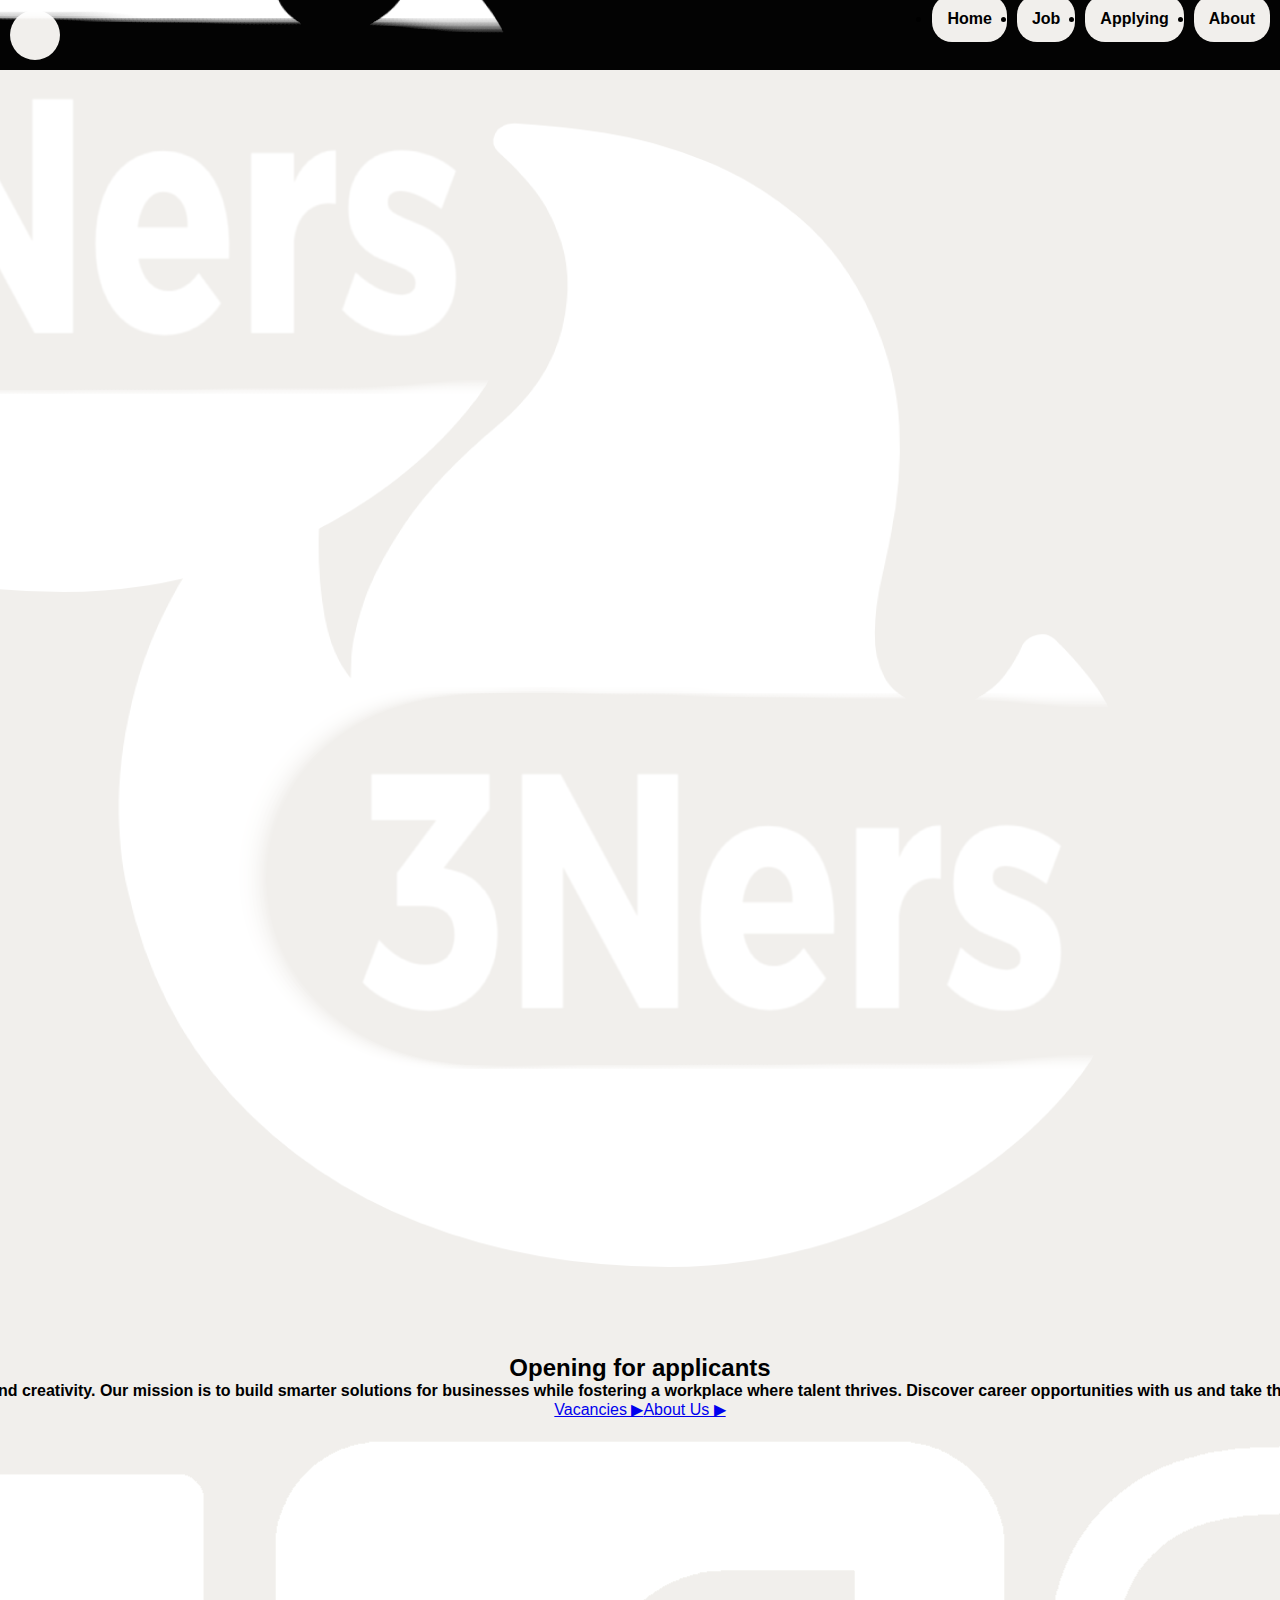
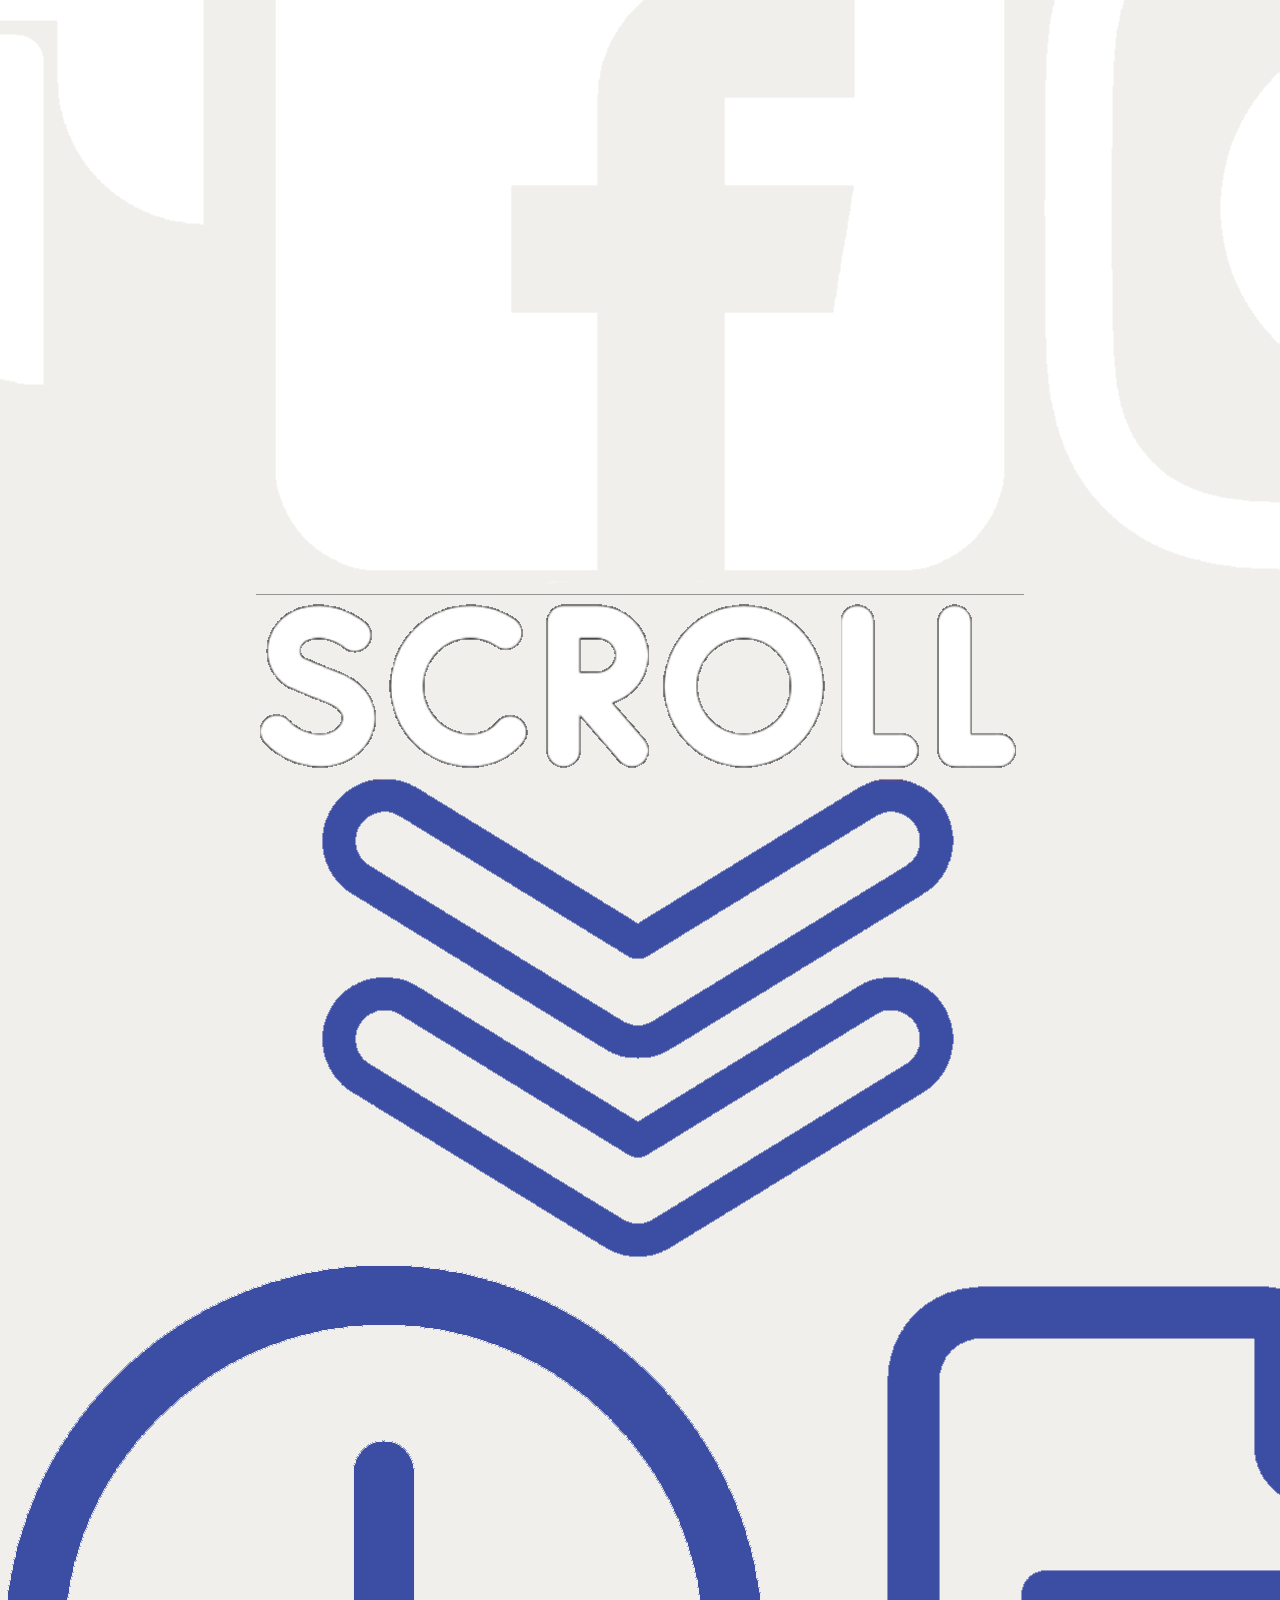
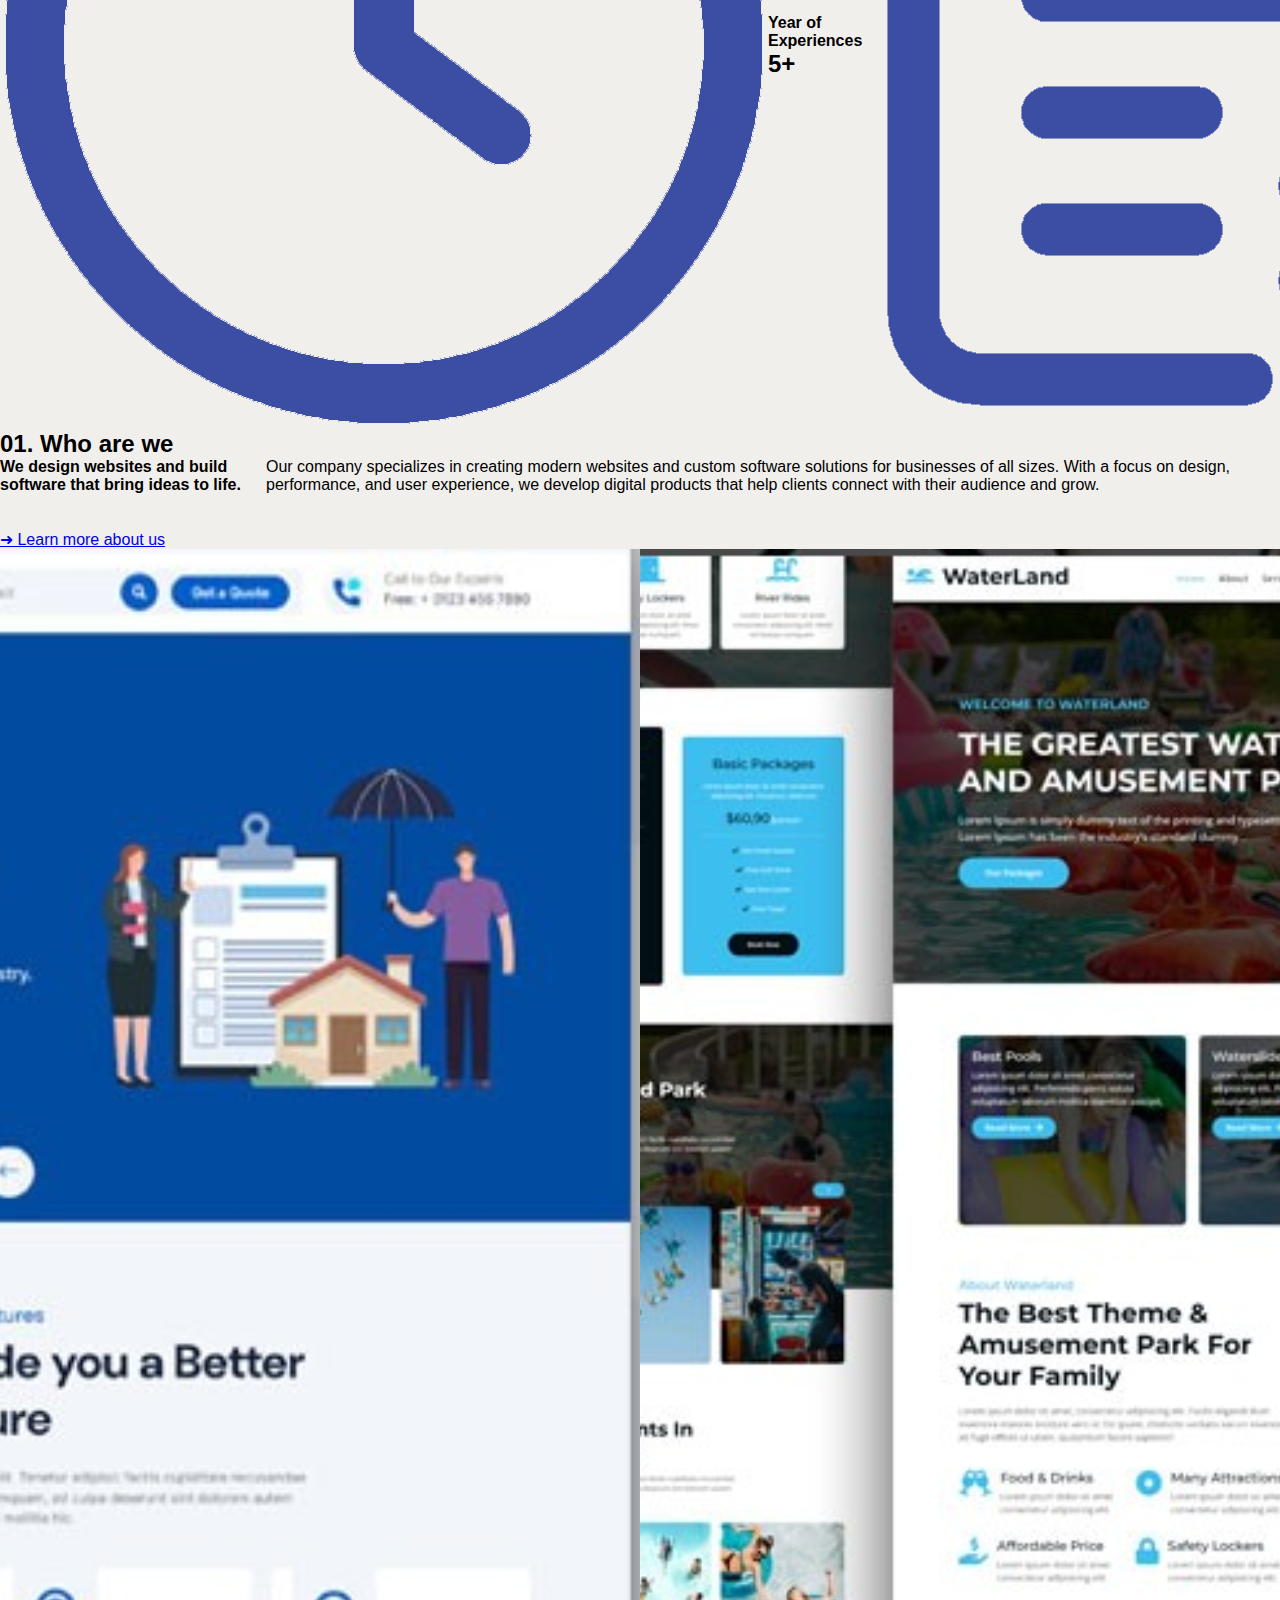
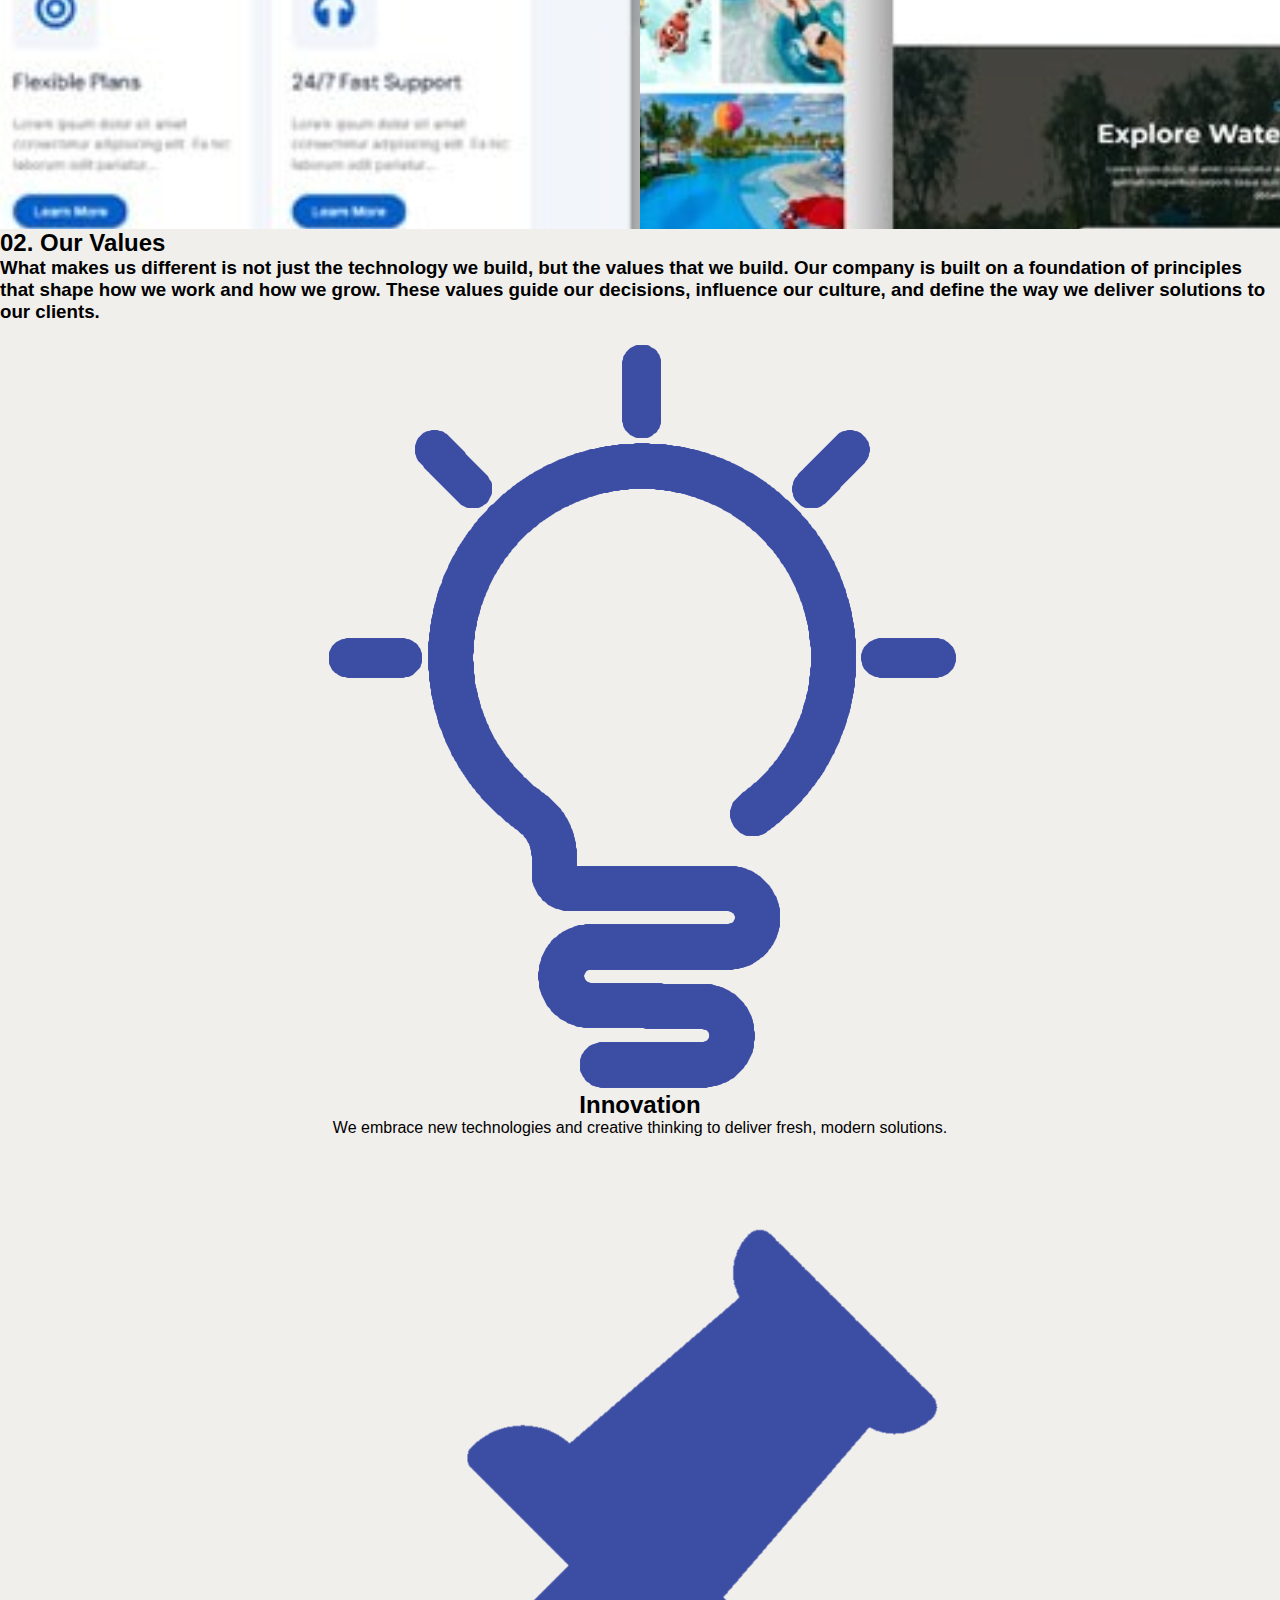
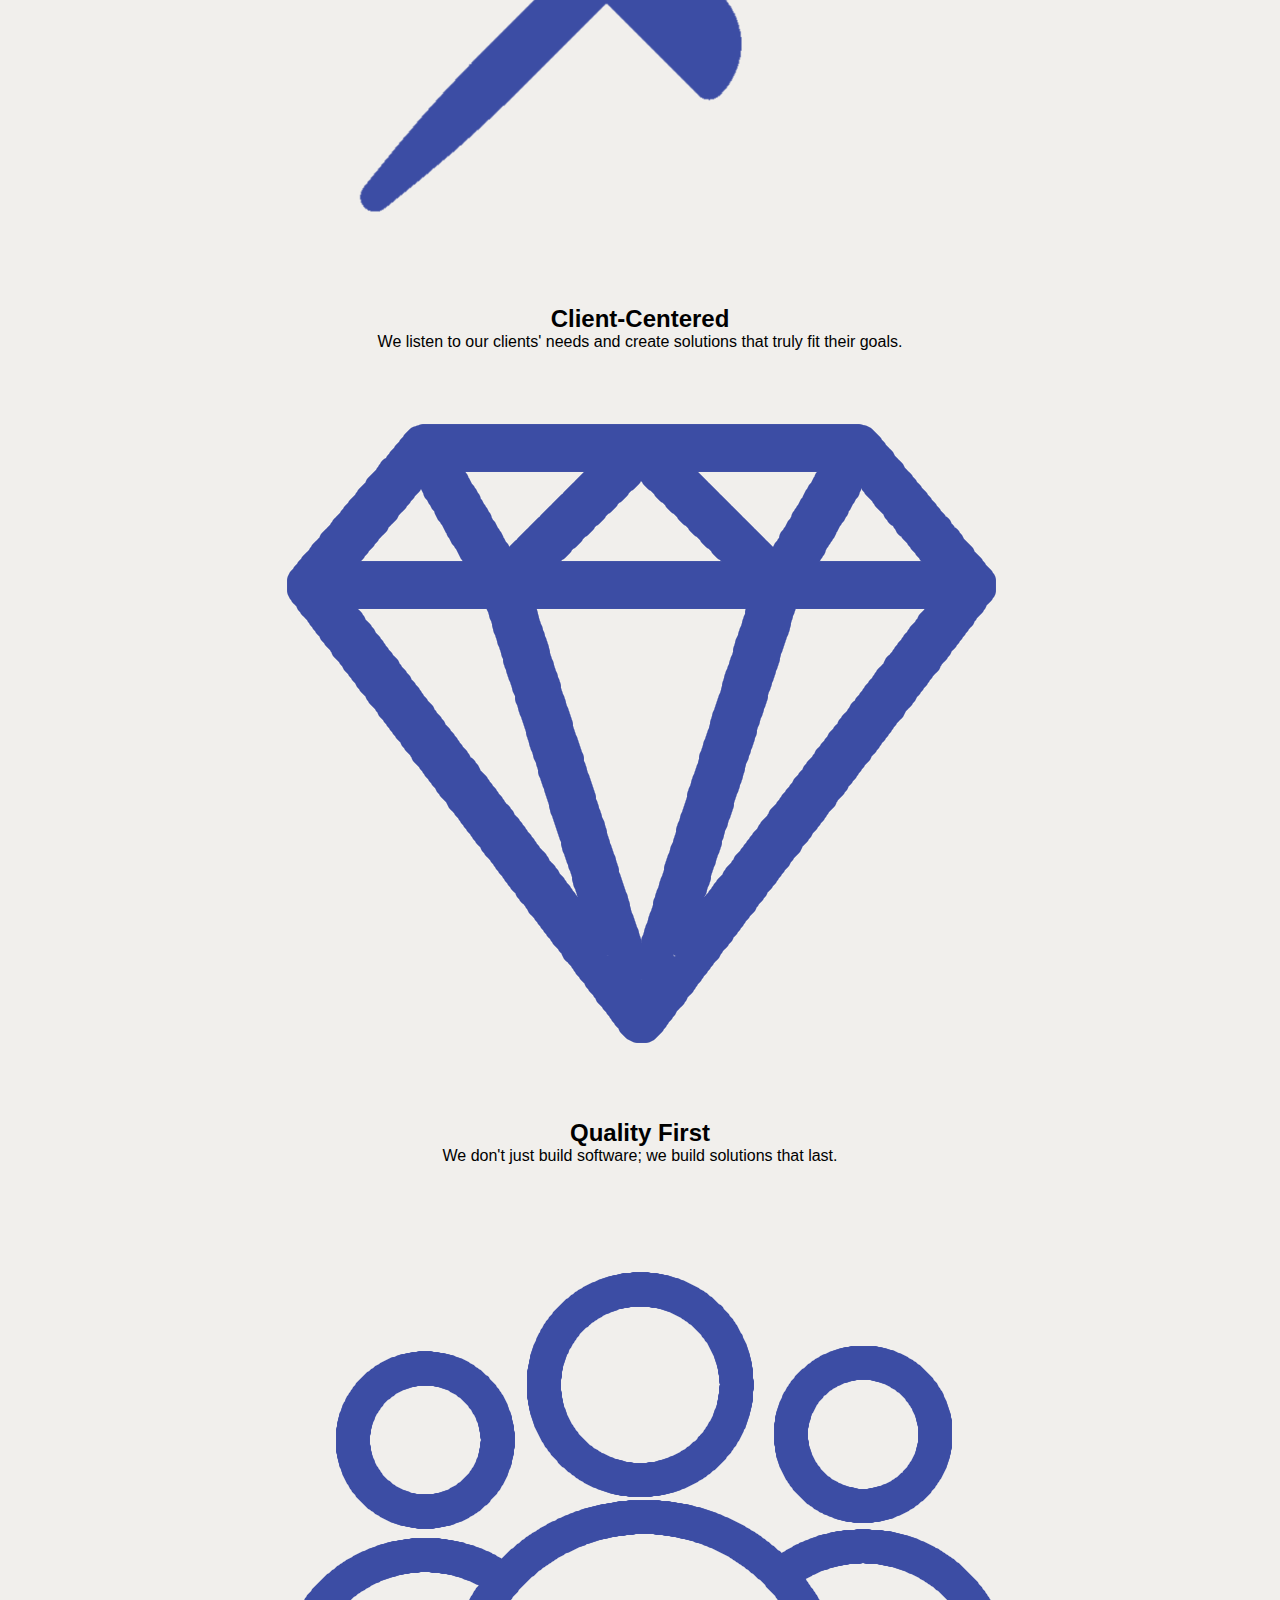
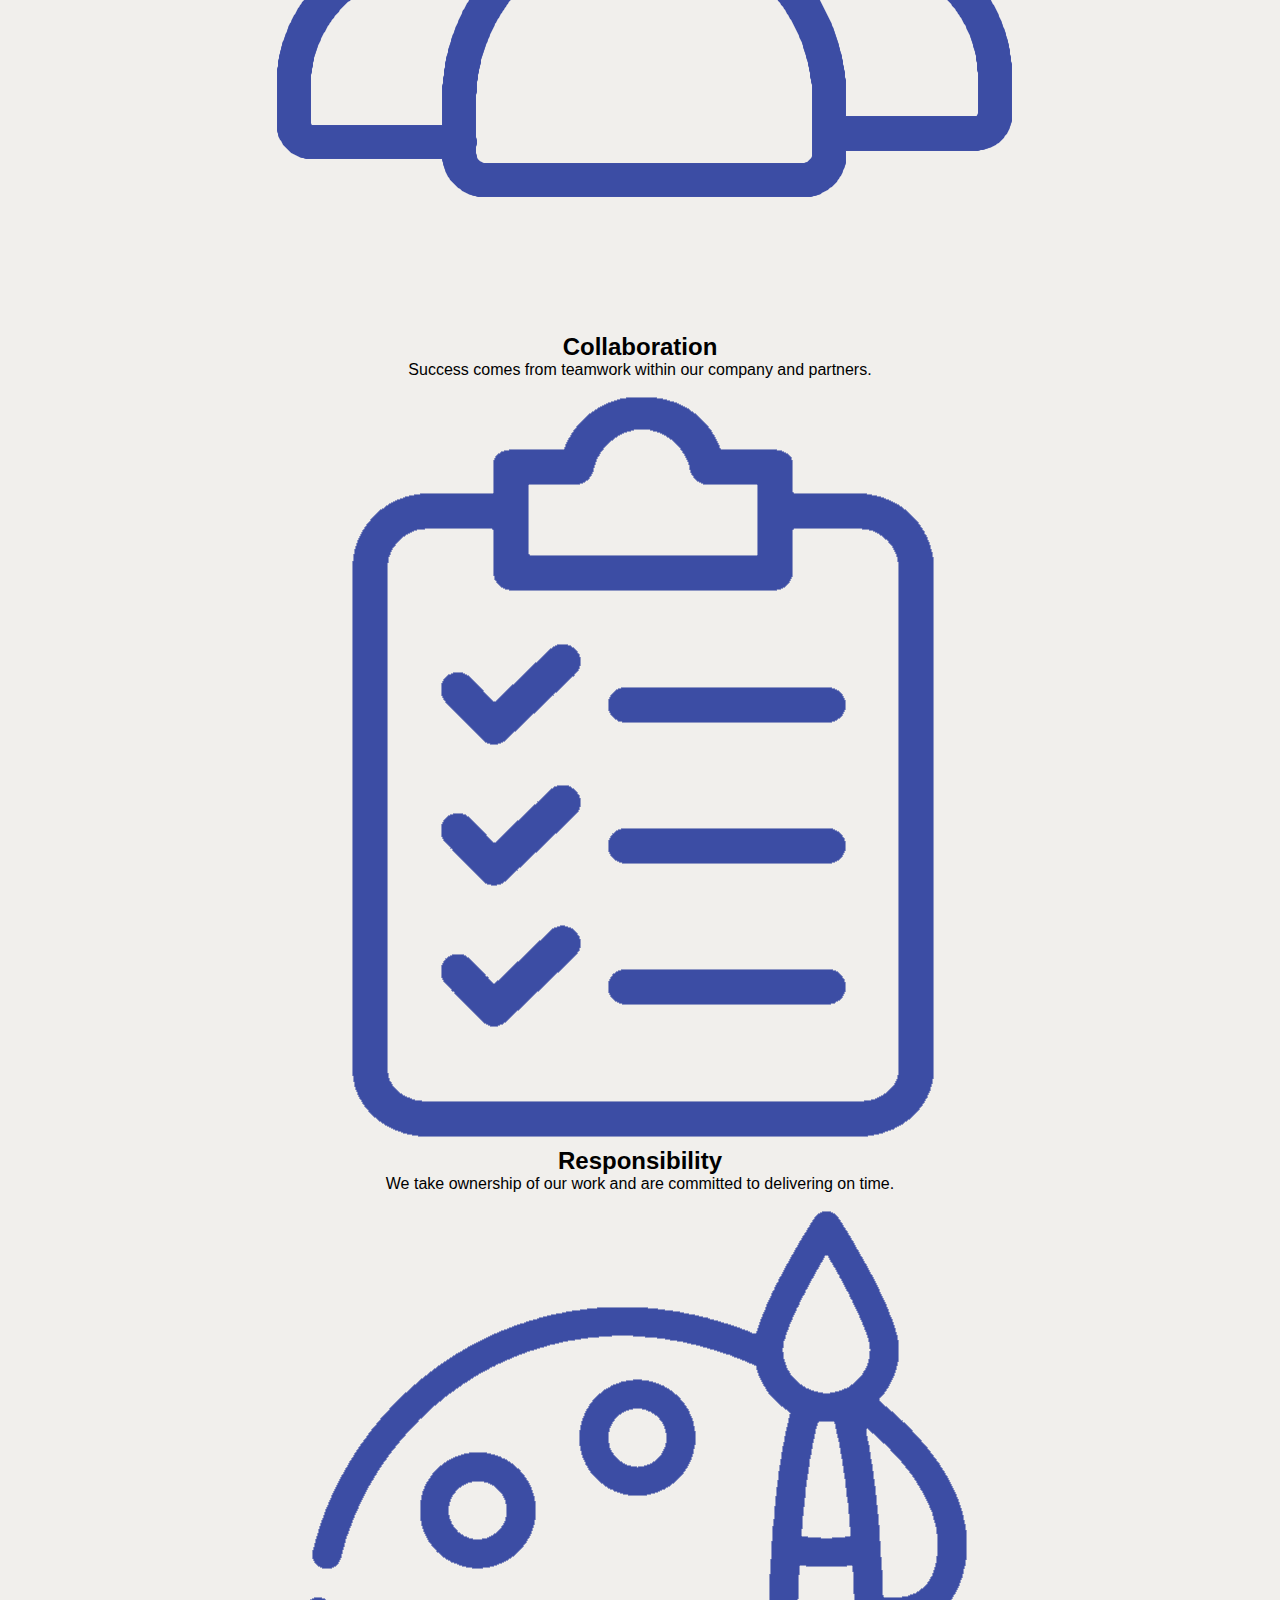
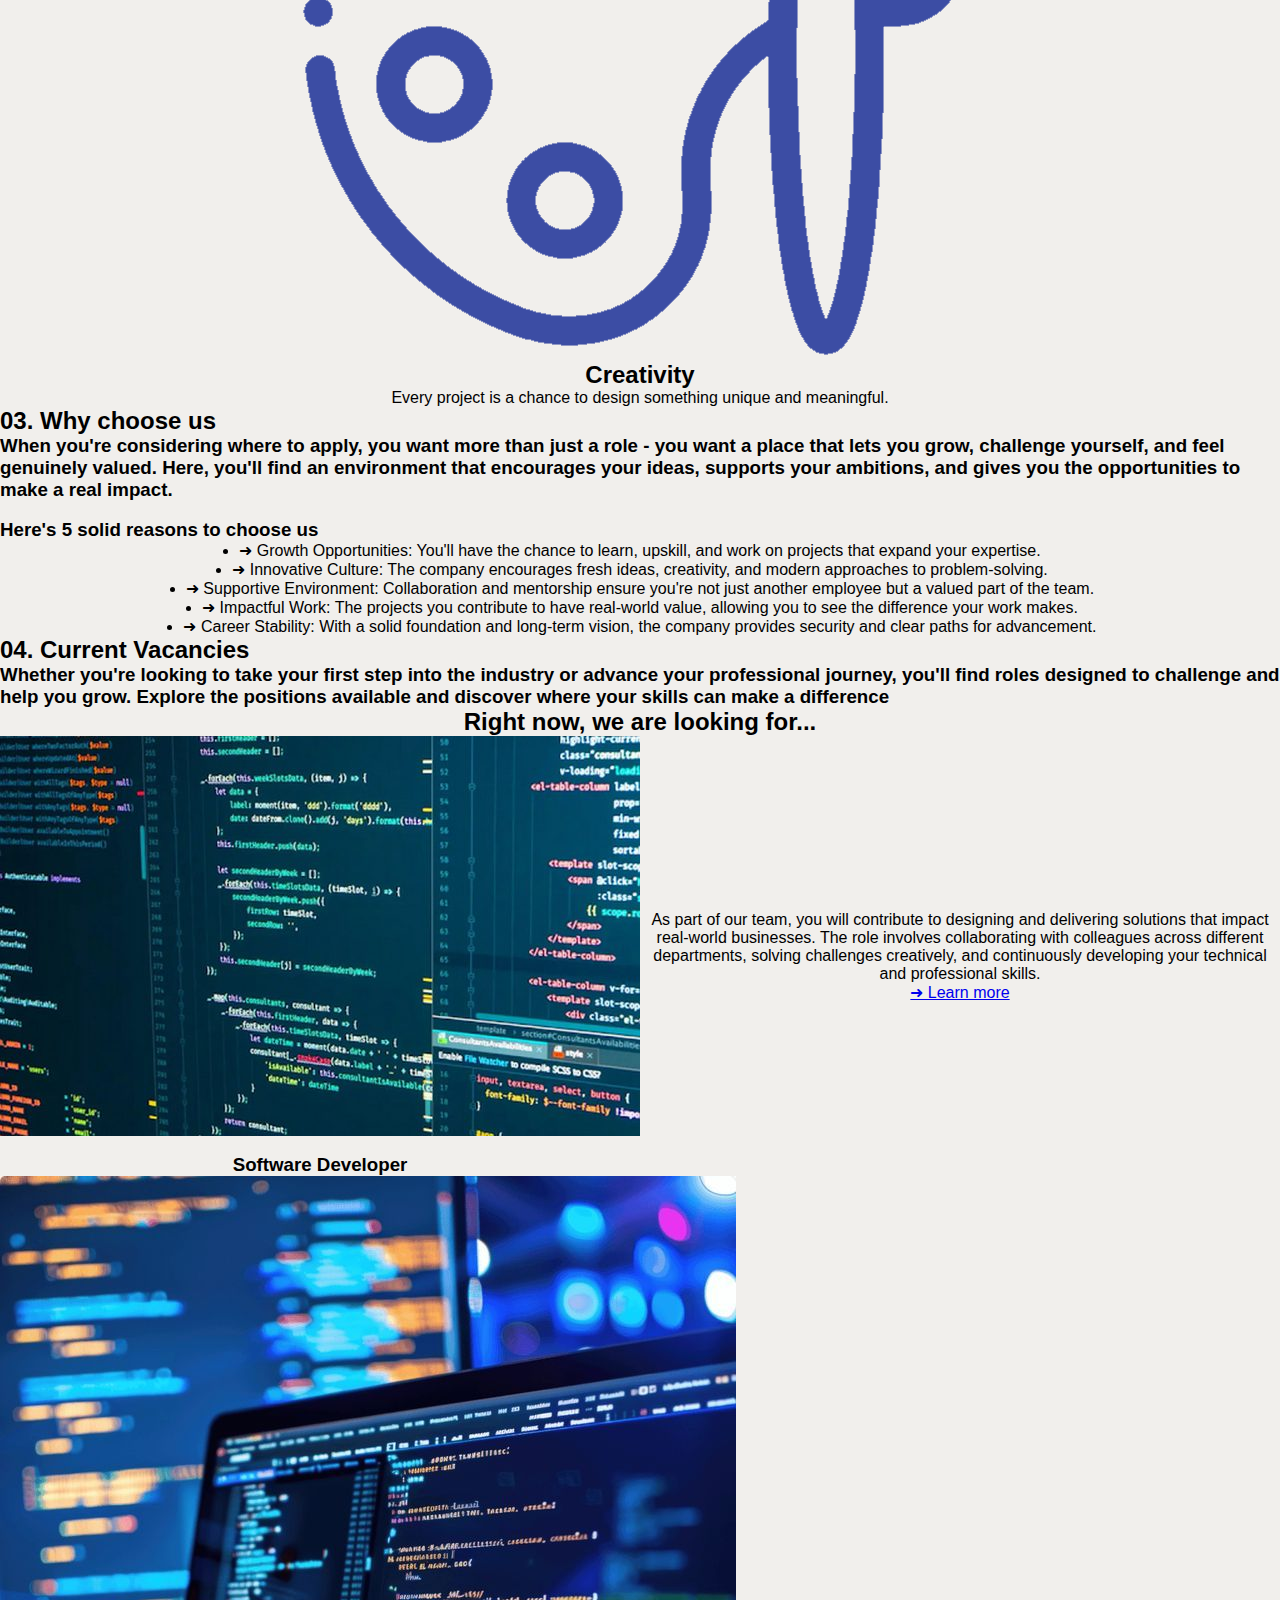
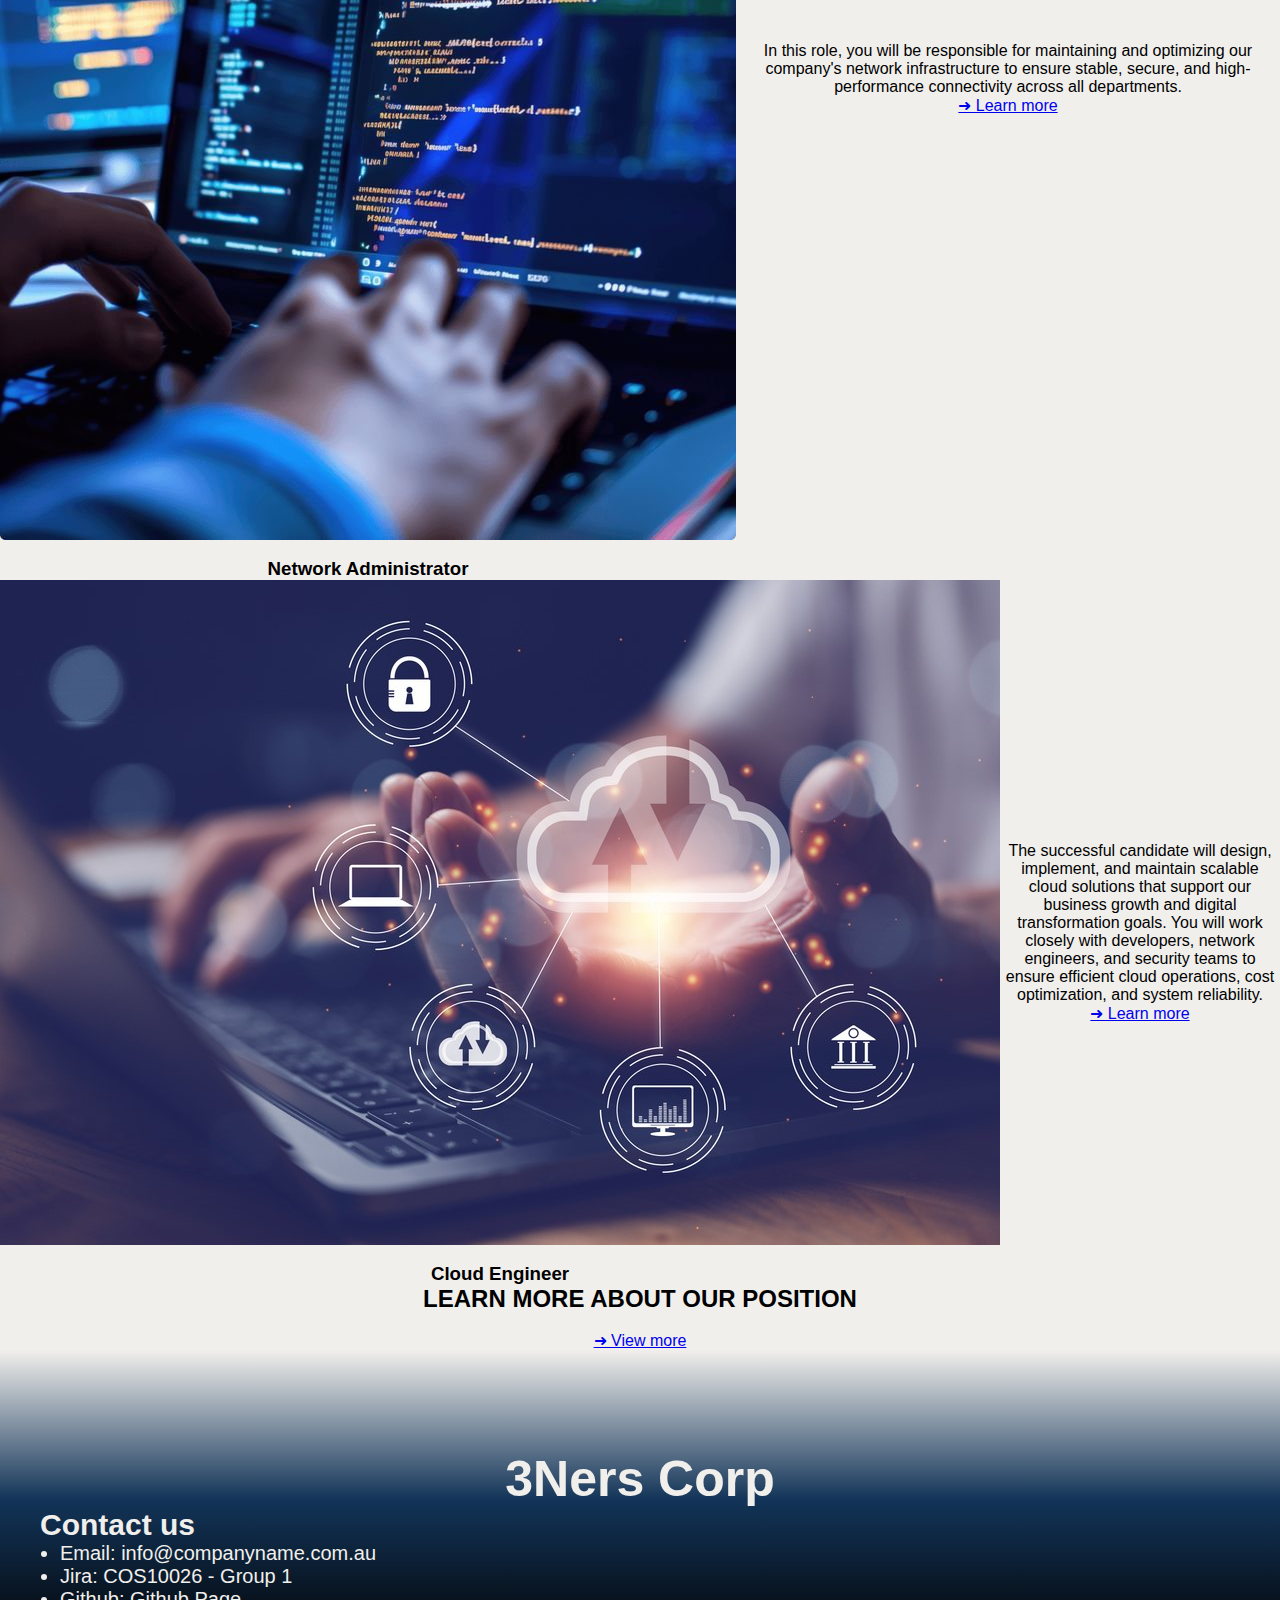
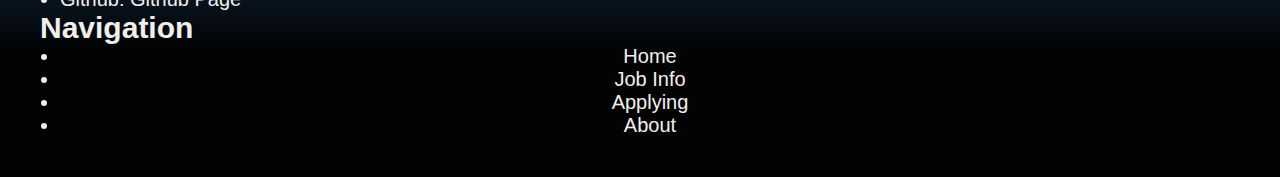
<file: index.html>
<!DOCTYPE html>
<html lang="en">
<head>
    <meta charset="UTF-8">
    <meta name="viewport" content="width=device-width, initial-scale=1.0">
    <title>Home</title>

    <!-- TITLE ICON -->
    <link rel="shortcut icon" href="images/logo.png" type="image/x-icon">

    <!-- STYLE SHEET LINKS -->
    <link rel="stylesheet" href="styles/styles.css">
</head>
<body>
    <!-- NAVIGATION BAR (same on all pages) -->
     <header>
         <nav>
            <a href="index.html" class="brand_logo">
                <img src="images/logo.png" alt="3Ners"> 
            </a>
             <ul class="nav_items">
                <li><a class="nav_current" href="index.html">Home</a></li>
                <li><a href="jobs.html">Job</a></li>
                <li><a href="apply.html">Applying</a></li>
                <li><a href="about.html">About</a></li>
             </ul>
         </nav>
     </header>

     <!-- hero section/ introduction to company -->
     <div class="hp_hero_section center flex_center colum evenly_spacing">
        <section> <!-- Herosection title -->
            <img id="hp_hs_logo" src="images/logo.png" alt="3ners">
            <h2 id="hp_title" class="ap_title">Opening for applicants</h2>
        </section>

        <!-- hero section desc -->
        <section class="hp_hero_sect_info">
            <h4 class="desc">
                We're an innovative IT company driven by passion and creativity. 
                Our mission is to build smarter solutions for businesses 
                while fostering a workplace where talent thrives. 
                Discover career opportunities with us and take the next step 
                toward shaping the future of technology.
            </h4>

            <div class="btn_list center flex_center">
                <a class="btn" href="jobs.html">Vacancies &#9654;</a>
                <a class="btn" href="about.html">About Us &#9654;</a>
            </div>

                    <!-- SOCIAL MEDIA LINKS -->
            <figure class="center flex_center row">
                <a href="https://annnk137.github.io/project1/"><img class="hp_hs_icons" src="images/github.png" alt="github icon"></a>
                <a href="https://cos10026-3ners.atlassian.net/jira/software/projects/SCRUM/summary"><img class="hp_hs_icons" src="images/jira.png" alt="jira icon"></a>
                <a href="https://www.facebook.com/"><img class="hp_hs_icons" src="images/Facebook.png" alt="facebook icon"></a>
                <a href="https://www.instagram.com/"><img class="hp_hs_icons" src="images/Instagram.png" alt="instagram icon"></a>
                <a href="https://www.linkedin.com/feed/"><img class="hp_hs_icons" src="images/linkedin.png" alt="linkedin icon"></a>

            </figure>
        </section>  <!-- End of Herosection Desc -->

        <!-- A scroll down signal for hero section to read main content -->
        <div class="hp_scroll_down_icon flex_center">
            <img class="hp_icons" src="images/scroll.png" alt="scroll down">
        </div>

        
    </div> <!--  END OF HERO SECTION -->

    <!-- MAIN CONTENT -->
    <div class="hp_main_content" >
        <!-- EXPERICENES STAT -->
        <section class="hp_brand_info hp_stat row evenly_spacing" id="hp_stat_box">
            <!-- YEARS OF EXPERIENCES -->
            <figure class="hp_stat_group row flex_center" >
                <img class="hp_icons" src="images/clock.png" alt="icons">
                <figcaption class="hp_stat_content">
                    <h4>Year of Experiences</h4>
                    <h2>5+</h2>
                </figcaption>
            </figure>

            <!-- PROJECT DELIVERED -->
            <figure class="hp_stat_group row flex_center" >
                <img class="hp_icons" src="images/project.png" alt="icons">
                <figcaption class="hp_stat_content">
                    <h4>Project Delivered</h4>
                    <h2>45+</h2>
                </figcaption>
            </figure>

            <!-- HAPPY CLIENTS -->
            <figure class="hp_stat_group row flex_center" >
                <img class="hp_icons" src="images/heart.png" alt="icons">
                    <figcaption class="hp_stat_content">
                    <h4>Happy clients</h4>
                    <h2>30+</h2>
                </figcaption>
            </figure>
        </section> <!-- end of stat showcase -->

        <!-- 01 About Company section -->
        <section class="hp_brand_info" id="hp_about">
            <h2 class="hp_title">01. Who are we</h2>

            <!-- About DESC -->
            <article class="hp_desc row flex_center">
                <h4 class="hp_short_desc">We design websites and build software 
                    that bring ideas to life.
                </h4>
                <p class="hp_longer_desc">
                    Our company specializes in creating modern websites and custom software solutions 
                    for businesses of all sizes. With a focus on design, performance, and user experience, 
                    we develop digital products that help clients connect with their audience and grow. 
                </p>
            </article>  <!-- End of description -->
            <br>
            <br>
            <a href="about.html" class="btn">&#10140; Learn more about us</a>

            <!-- Sample Products -->
            <!-- All images are sample HTML from htmlcodex.com -->
            <figure id="hp_samples" class="flex_center center">
                <img src="images/sample/sample1.jpg" alt="Samples">
                <img src="images/sample/sample2.jpg" alt="Samples">
                <img src="images/sample/sample3.jpg" alt="Samples">
                <img src="images/sample/sample4.jpg" alt="Samples">
                <img src="images/sample/sample5.jpg" alt="Samples">
                <img src="images/sample/sample6.jpg" alt="Samples">
            </figure>
           

        </section> <!-- End of About section -->

        <!-- 02 OUR VALUE section-->
        <section class="hp_brand_info" id="hp_value">
            <h2 class="hp_title">02. Our Values</h2>

            <article class="hp_desc colum"> <!-- Description -->
                <h3>What makes us different is not just the technology we build, 
                    but the values that we build. Our company is built on a foundation of principles that shape how we work and how we grow. 
                    These values guide our decisions, influence our culture, and define the way we deliver solutions to our clients.
                </h3>

                <!-- VALUES LIST -->
                <div id="hp_values_list" class="hp_list">
                        <!-- VALUES: INNOVATION -->
                    <section class="hp_values colum flex_center center">
                        <img class="hp_icons" src="images/innovative.png" alt="icons">
                        <h2>Innovation</h2>
                        <p class="hp_value_desc">
                            We embrace new technologies and creative thinking 
                            to deliver fresh, modern solutions.
                        </p>
                    </section>

                    <!-- VALUES: CLIENT-CENTERED -->
                    <section class="hp_values colum flex_center center">
                        <img class="hp_icons" src="images/pin.png" alt="icons">
                        <h2>Client-Centered</h2>
                        <p class="hp_value_desc">
                            We listen to our clients' needs and create 
                            solutions that truly fit their goals.
                        </p>
                    </section>                  
    
                    <!-- VALUES: QUALITY FIRST -->
                    <section class="hp_values colum flex_center center">
                        <img class="hp_icons" src="images/diamond.png" alt="icons">
                        <h2>Quality First</h2>
                        <p class="hp_value_desc">
                            We don't just build software; 
                            we build solutions that last.
                        </p>
                    </section>                     
                     
                    <!-- VALUES: COLLABORATION -->
                    <section class="hp_values colum flex_center center">
                        <img class="hp_icons" src="images/collab.png" alt="icons">
                        <h2>Collaboration</h2>
                        <p class="hp_value_desc">
                            Success comes from teamwork 
                            within our company and partners.
                        </p>
                    </section>   

                    <!-- VALUES: RESPONSIBILITY -->
                    <section class="hp_values colum flex_center center">
                        <img class="hp_icons" src="images/task.png" alt="icons">
                        <h2>Responsibility</h2>
                        <p class="hp_value_desc">
                            We take ownership of our work and are committed to delivering on time.
                        </p>
                    </section>                     
                     
                    <!-- VALUES: COLLABORATION -->
                    <section class="hp_values colum flex_center center">
                        <img class="hp_icons" src="images/art.png" alt="icons">
                        <h2>Creativity</h2>
                        <p class="hp_value_desc">
                            Every project is a chance to design something unique and meaningful.
                        </p>
                    </section>    
                </div> <!-- End of vacancies list -->
            </article><!-- End of vacancies description -->
        </section> <!-- End of Value section -->
        
        <!-- 03 Why choose us -->
         <section class="hp_brand_info" id="hp_reason">
            <h2 class="hp_title">03. Why choose us</h2>
            <!-- REASON DESC -->
            <article class="hp_desc">
                <h3>When you're considering where to apply, 
                    you want more than just a role - you want a place that lets you grow, 
                    challenge yourself, and feel genuinely valued. Here, you'll find an 
                    environment that encourages your ideas, supports your ambitions, 
                    and gives you the opportunities to make a real impact.
                </h3>
            </article> <!-- End of desc -->
            <br>
            <!-- List of reason -->
            <section> 
                <h3 class="hp_highlight">Here's 5 solid reasons to choose us</h3>
                <ul id="hp_reasons_list" class="hp_list colum flex_center">
                    <li class="btn">
                        <span class="hp_highlight">&#10140; Growth Opportunities:</span> You'll have the chance to learn, 
                        upskill, and work on projects that expand your expertise.
                    </li>
                    <li class="btn">
                        <span class="hp_highlight">&#10140; Innovative Culture:</span> The company encourages fresh ideas, 
                        creativity, and modern approaches to problem-solving.
                    </li>
                    <li class="btn">
                        <span class="hp_highlight">&#10140; Supportive Environment:</span> Collaboration and mentorship ensure 
                        you're not just another employee but a valued part of the team.
                    </li>
                    <li class="btn">
                        <span class="hp_highlight">&#10140; Impactful Work:</span> The projects you contribute to have real-world value, 
                        allowing you to see the difference your work makes.
                    </li>
                    <li class="btn">
                        <span class="hp_highlight">&#10140; Career Stability:</span> With a solid foundation and long-term vision, 
                        the company provides security and clear paths for advancement.
                    </li>
                </ul>
            </section> <!-- end of list -->
         </section> <!-- End of reason seconf -->


        <!-- 04 VACANCIES SECTION -->
        <section class="hp_brand_info" id="hp_vacancies">
            <h2 class="hp_title">04. Current Vacancies</h2>

            <article class="hp_desc">
                <h3>
                    Whether you're looking to take your first step into the industry 
                    or advance your professional journey, you'll find roles designed to challenge 
                    and help you grow. Explore the positions available and discover where your 
                    skills can make a difference                
                </h3>

            </article>

            <!-- VACANCIES LIST -->
            <section class="hp_brand_info center">
                <h2>Right now, we are looking for...</h2>

                <!-- ALL USED IMAGES ARE FREE STOCK IMAGE -->
                <!-- Start list -->
                <div id="hp_vacancies_list" class="hp_list colum flex_center">
                    <!-- JOB 1 -->
                    <section class="hp_vacancies row">
                        <figure class="colum flex_center">
                            <img src="images/AI.jpg" alt="job 1">
                            <br>
                            <figcaption>
                                <h3>Software Developer</h3>
                            </figcaption>
                        </figure>
                        <div class="hp_vacancies_desc colum flex_center">
                            <p>As part of our team, you will contribute to designing and delivering solutions that impact real-world businesses. 
                                The role involves collaborating with colleagues across different departments, 
                                solving challenges creatively, and continuously developing your technical and professional skills.</p>
                            <a href="jobs.html" class="btn">&#10140; Learn more</a>                        
                        </div>
                    </section>

                    <!-- JOB 2 -->
                    <section class="hp_vacancies row">
                        <figure class="colum flex_center">
                            <img src="images/CODER.jpg" alt="job 1">
                            <br>
                            <figcaption>
                                <h3>Network Administrator</h3>
                            </figcaption>
                        </figure>
                        <div class="hp_vacancies_desc colum flex_center">
                            <p>In this role, you will be responsible for maintaining and optimizing our company's 
                                network infrastructure to ensure stable, secure, 
                                and high-performance connectivity across all departments.</p>
                            <a href="jobs.html" class="btn">&#10140; Learn more</a>
                        </div>
                    </section>             
                    
                    <!-- JOB 3 -->
                    <section class="hp_vacancies row">
                        <figure class="colum flex_center">
                            <img src="images/CLOUD.jpg" alt="job 1">
                            <br>
                            <figcaption>
                                <h3>Cloud Engineer</h3>
                            </figcaption>
                        </figure>
                        <div class="hp_vacancies_desc colum flex_center">
                            <p>The successful candidate will design, implement, and maintain scalable cloud 
                                solutions that support our business growth and digital transformation goals. 
                                You will work closely with developers, network engineers, and security teams to 
                                ensure efficient cloud operations, cost optimization, and system reliability.</p>
                                <a href="jobs.html" class="btn">&#10140; Learn more</a>
                        </div>
                    </section>                        
                </div> <!-- End lists -->
            </section>
        </section> <!-- end of vacancies section -->
        
    </div> <!-- End of main content -->

    <!-- CALL FOR ACTION -->
     <section id="hp_cfa" class="center colum flex_center">
        <h2>LEARN MORE ABOUT OUR POSITION</h2>
        <br>
        <a href="jobs.html" class="btn">&#10140; View more</a>
     </section>
     

  <!-- FOOTER (same on all pages) -->
    <footer>
        <h2 class="footer_brand_name center">3Ners Corp</h2>
        <div class="footer_details">
            <section class="colum"> <!-- Contact -->
                <h4 class="footer_title">Contact us</h4>
                <ul>
                    <li>Email: <a href="#">info@companyname.com.au</a></li>
                    <li>Jira: <a href="https://cos10026-3ners.atlassian.net/jira/software/projects/SCRUM/boards/1">COS10026 - Group 1</a></li>
                    <li>Github: <a href="https://annnk137.github.io/project1/">Github Page</a></li>
                </ul>
            </section>
            <section class="colum"> <!-- navigation -->
                <h4 class="footer_title">Navigation</h4>
                <ul class="center">
                    <li><a href="index.html">Home</a></li>
                    <li><a href="jobs.html">Job Info</a></li>
                    <li><a href="apply.html">Applying</a></li>
                    <li><a href="about.html">About</a></li>
                </ul>
            </section>
        </div>
    </footer>
</body>
</html>
</file>
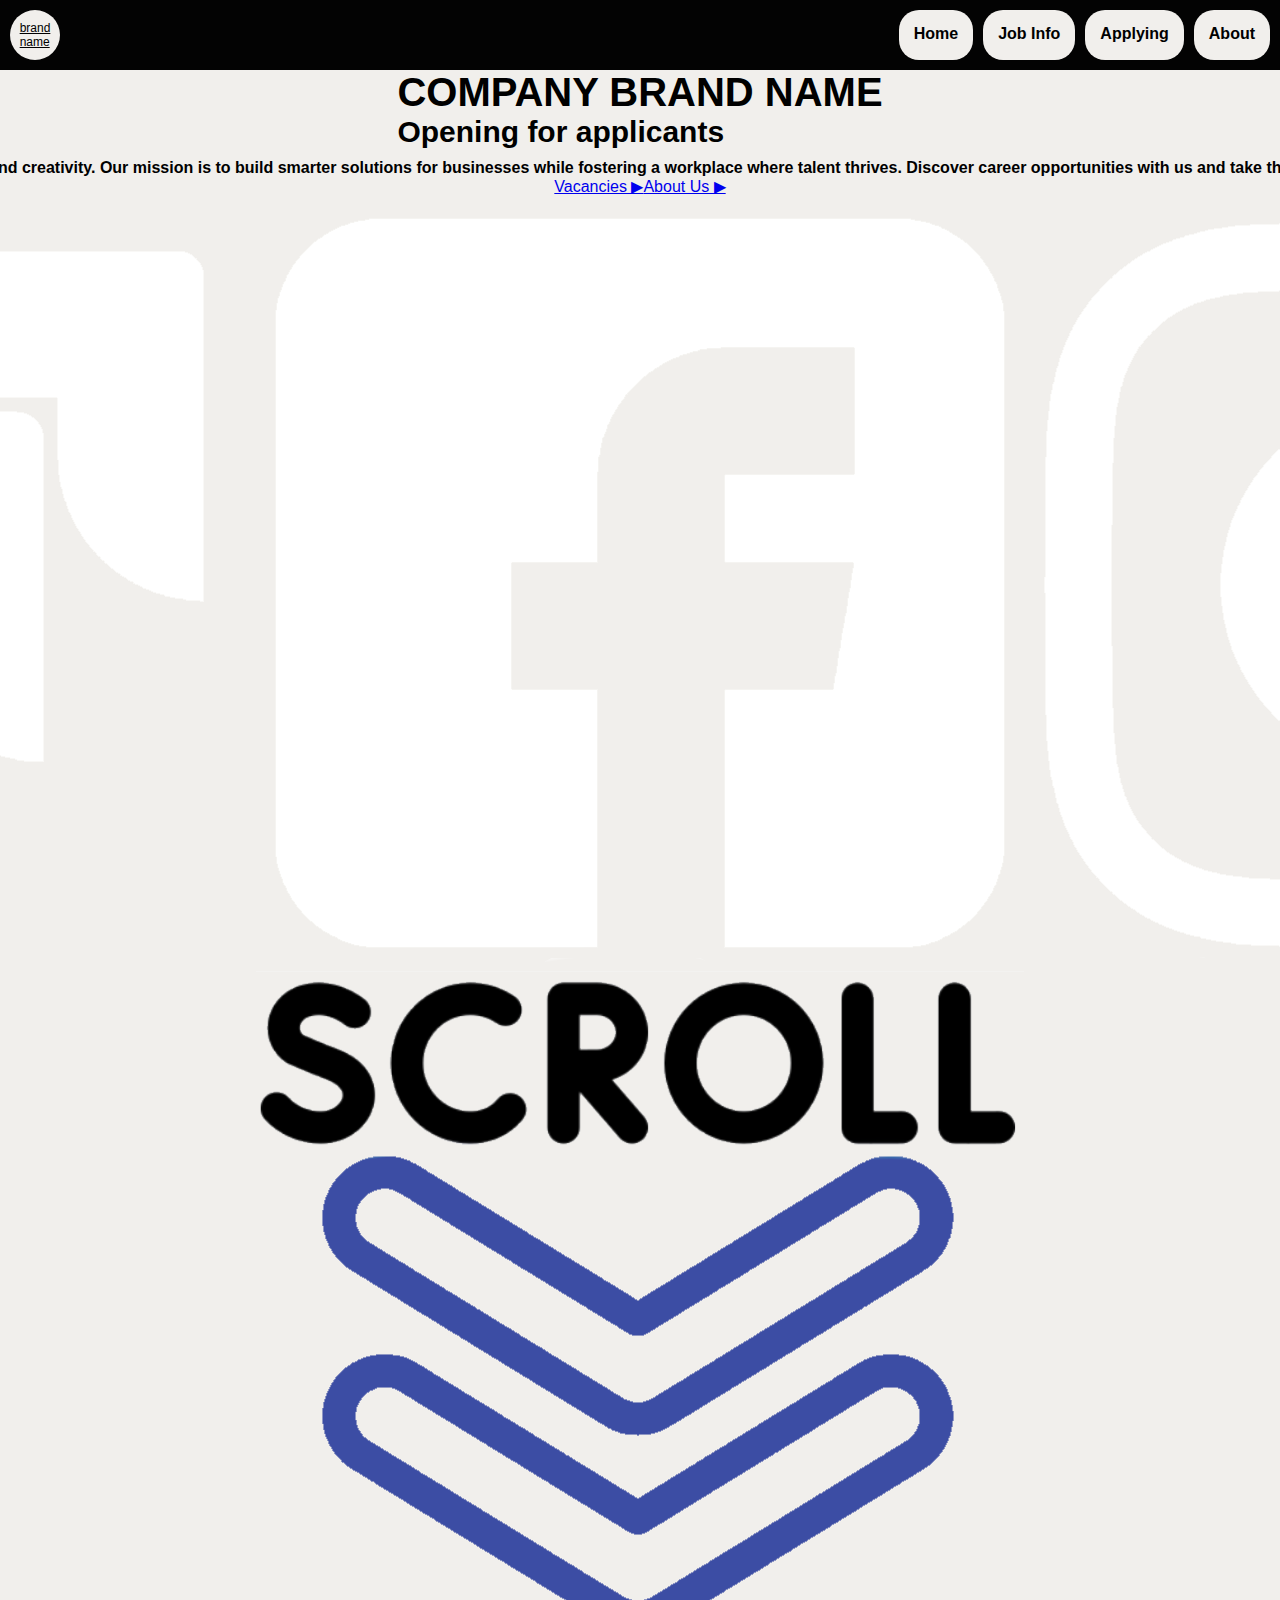
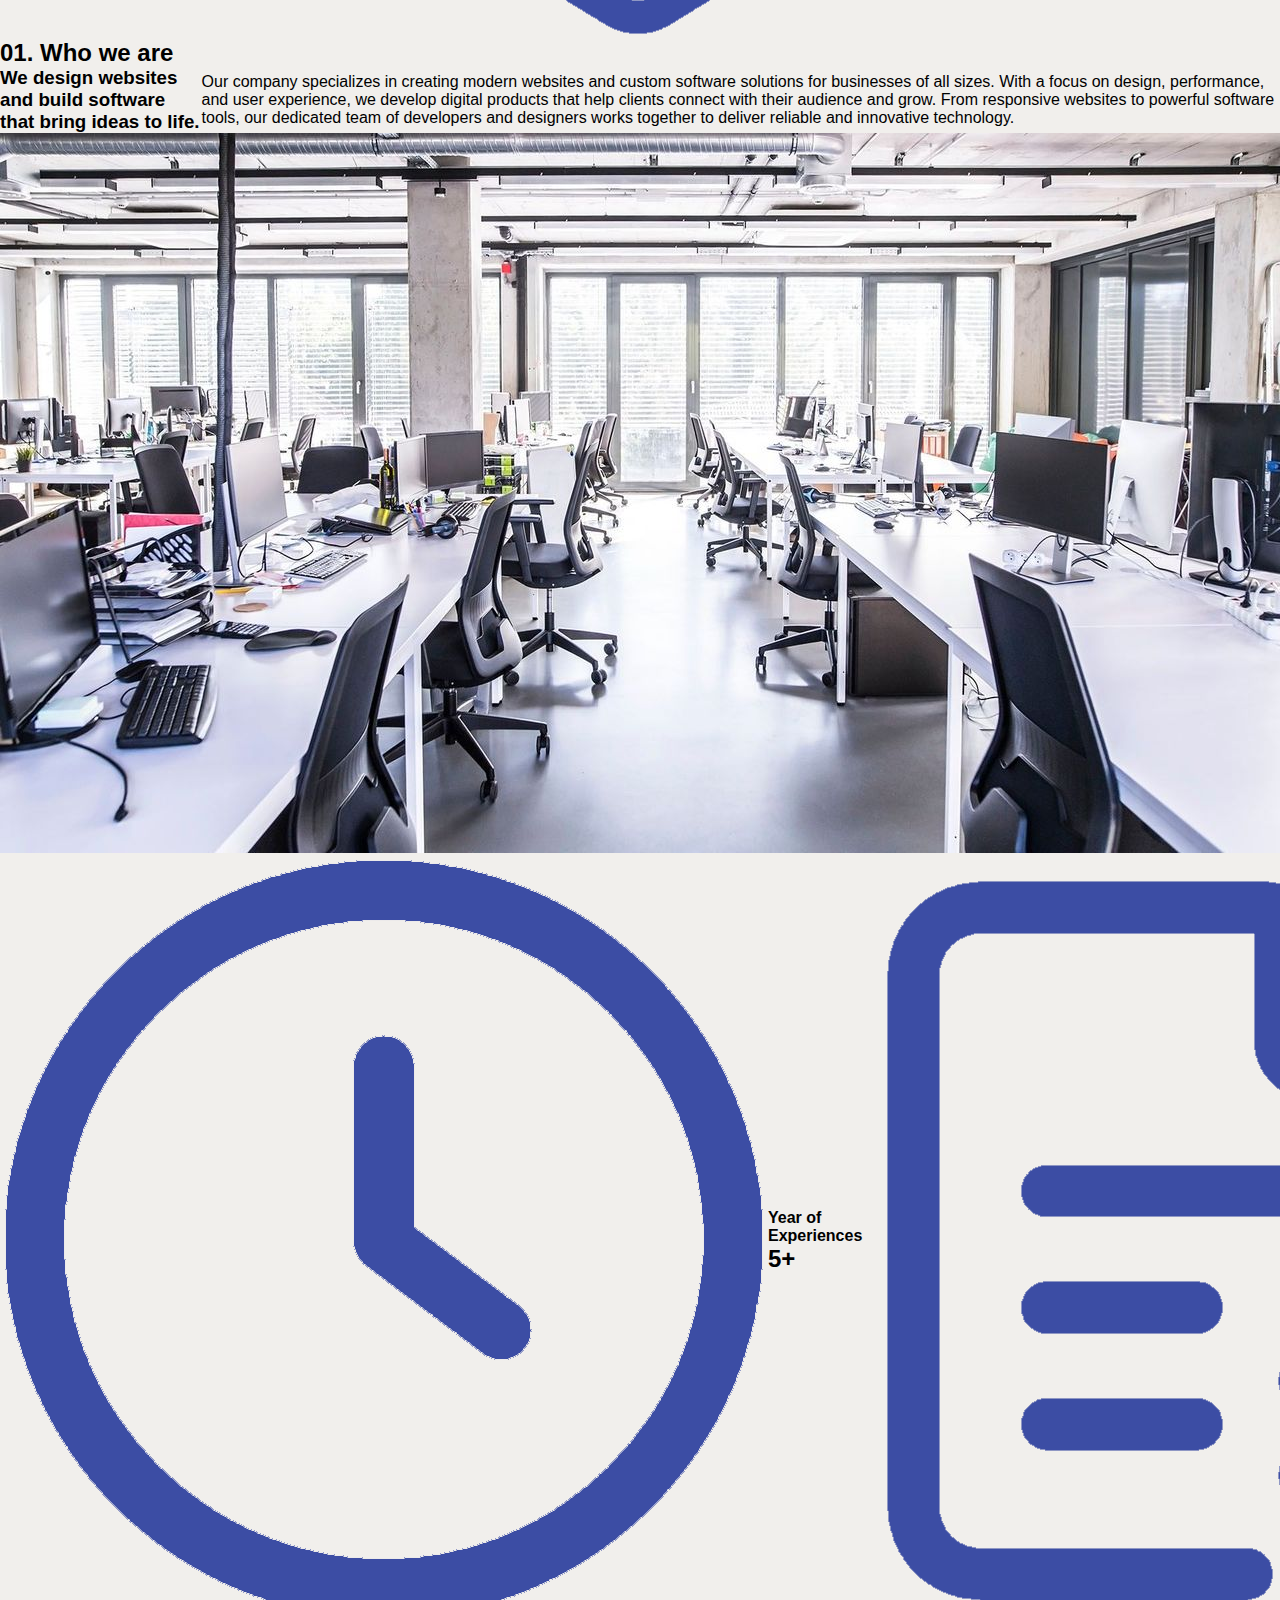
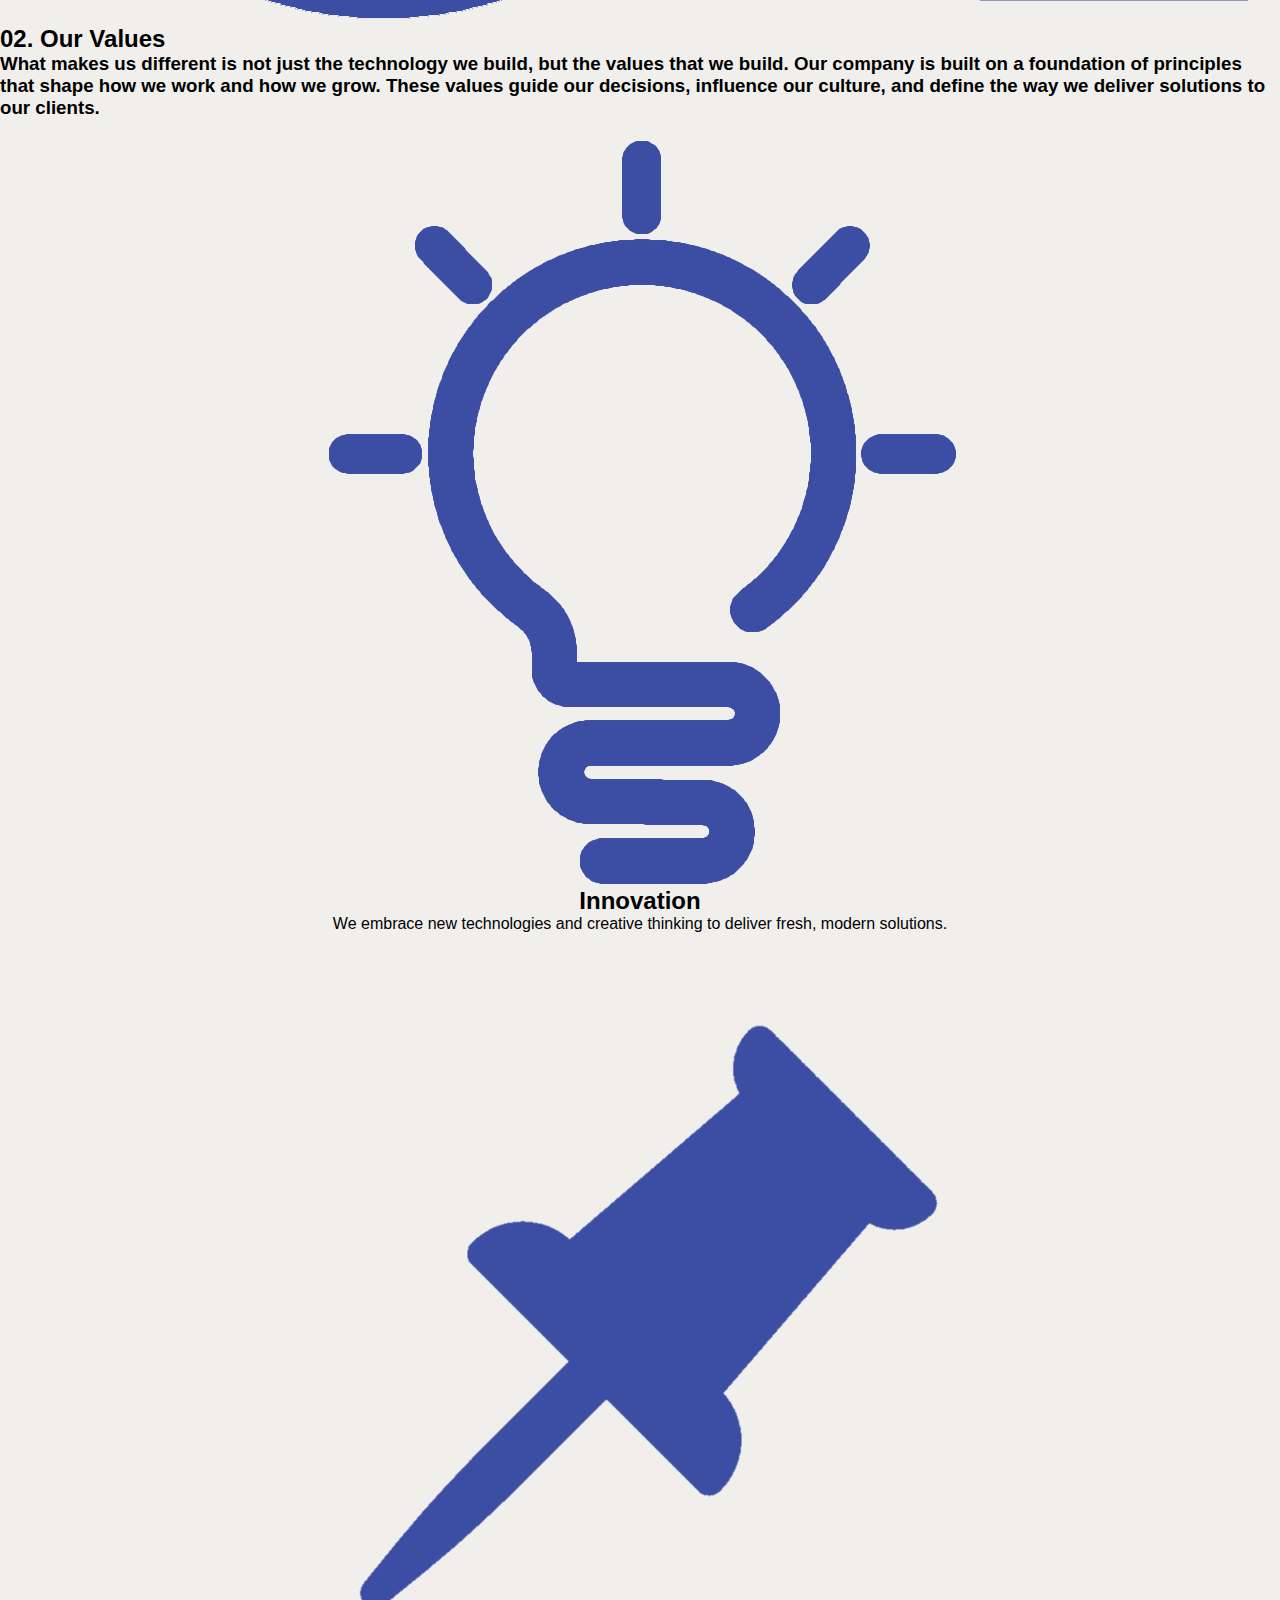
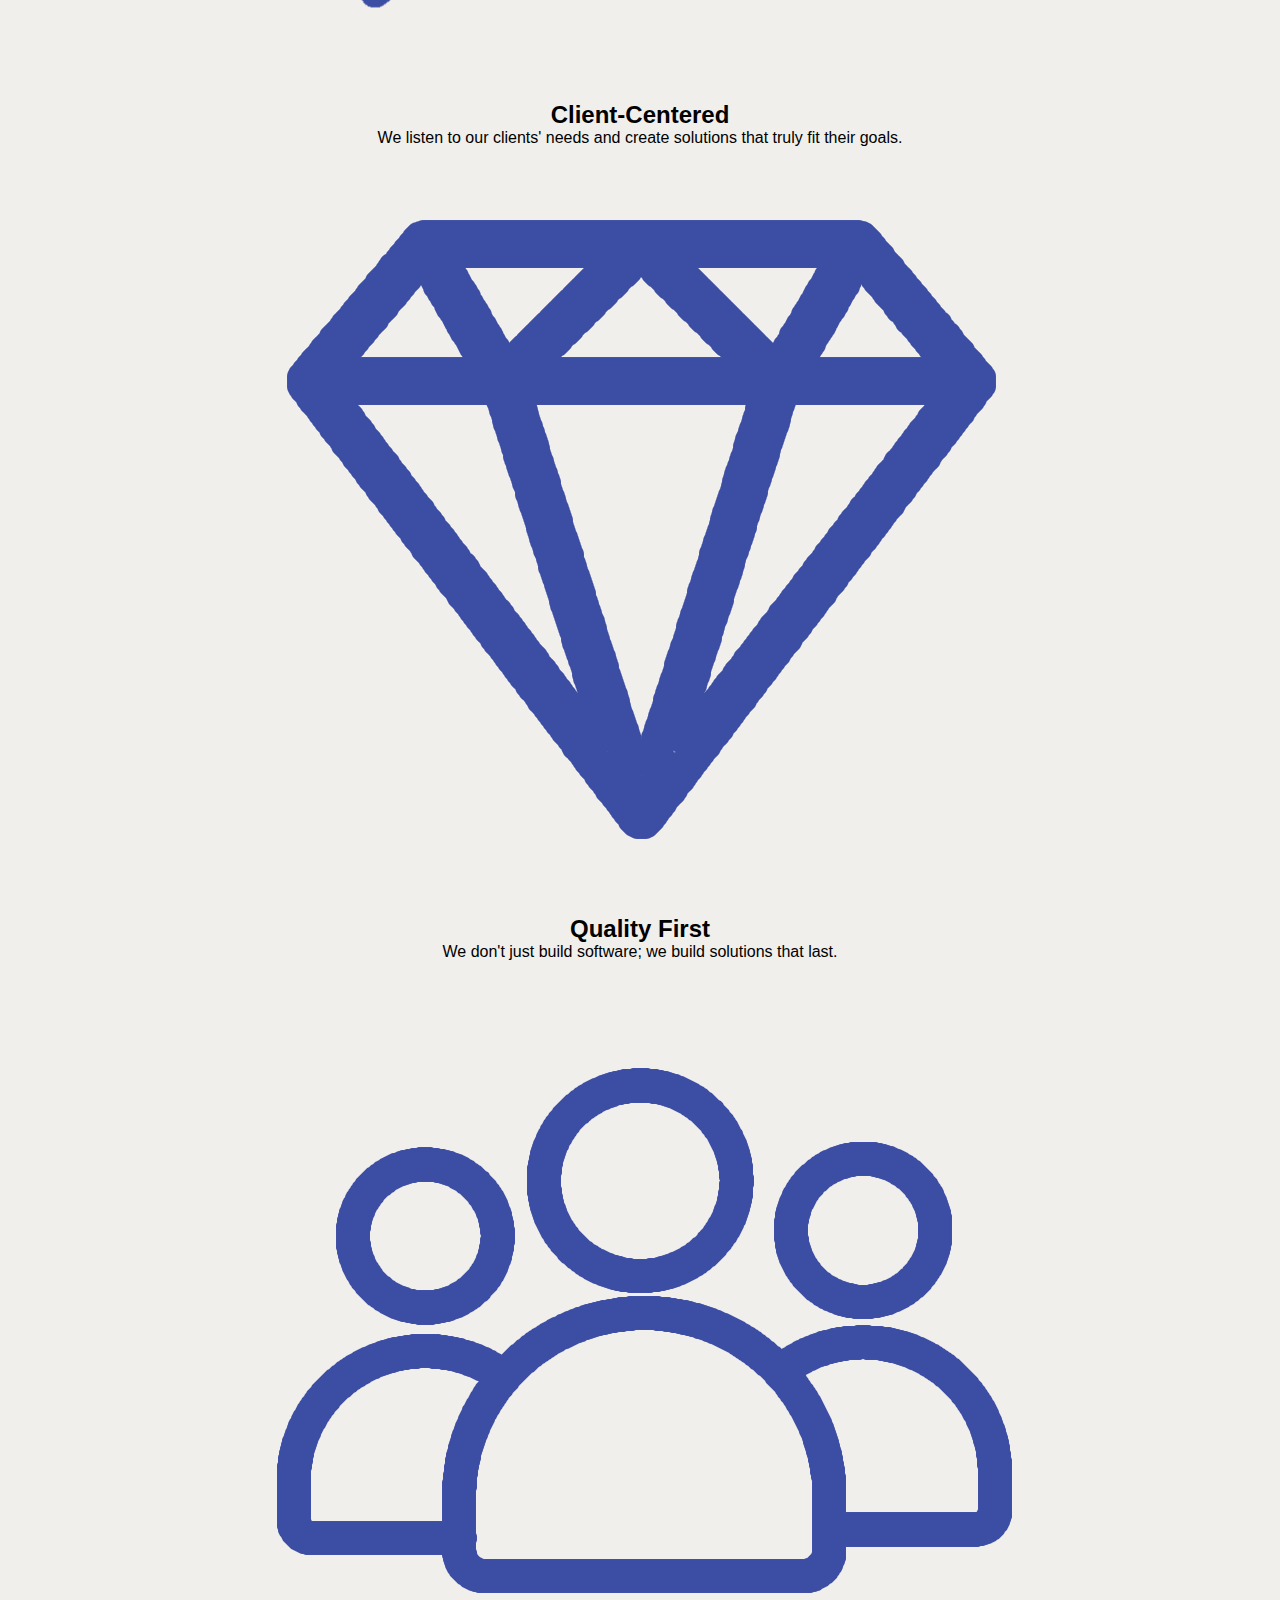
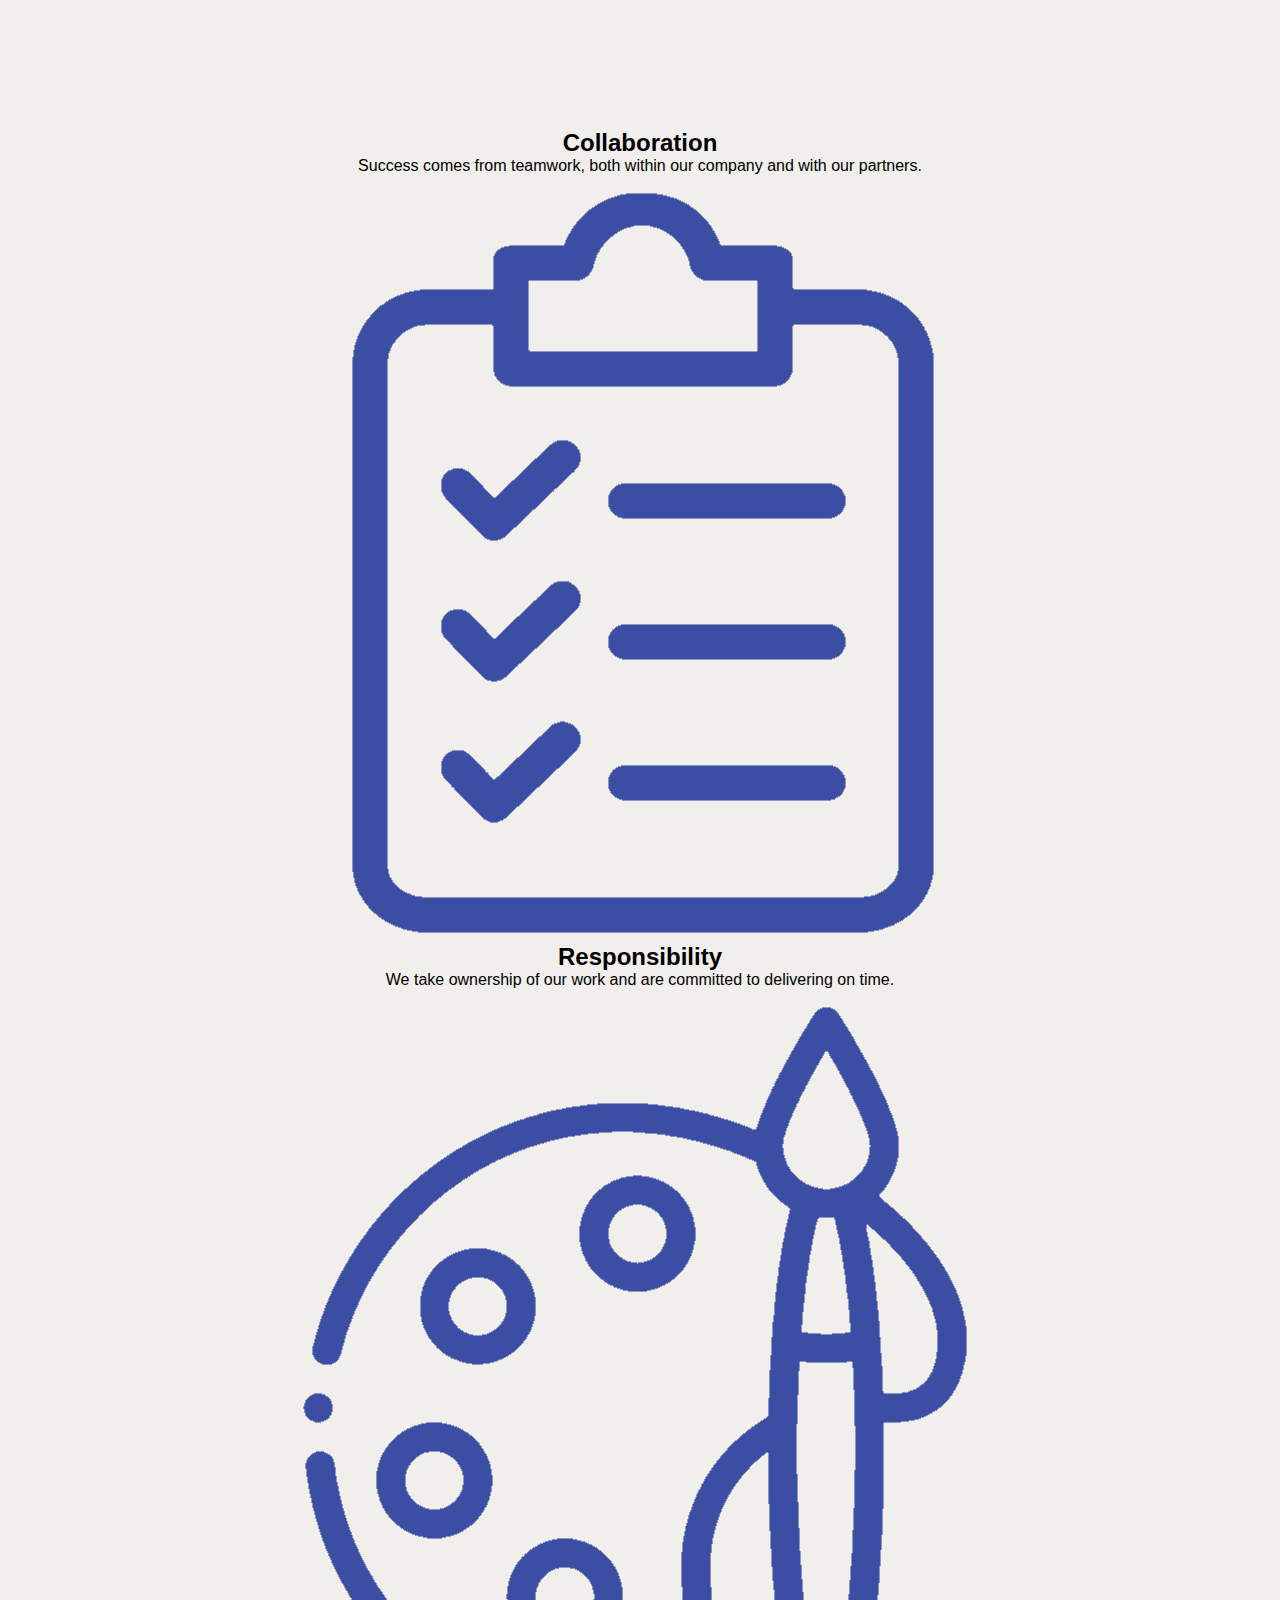
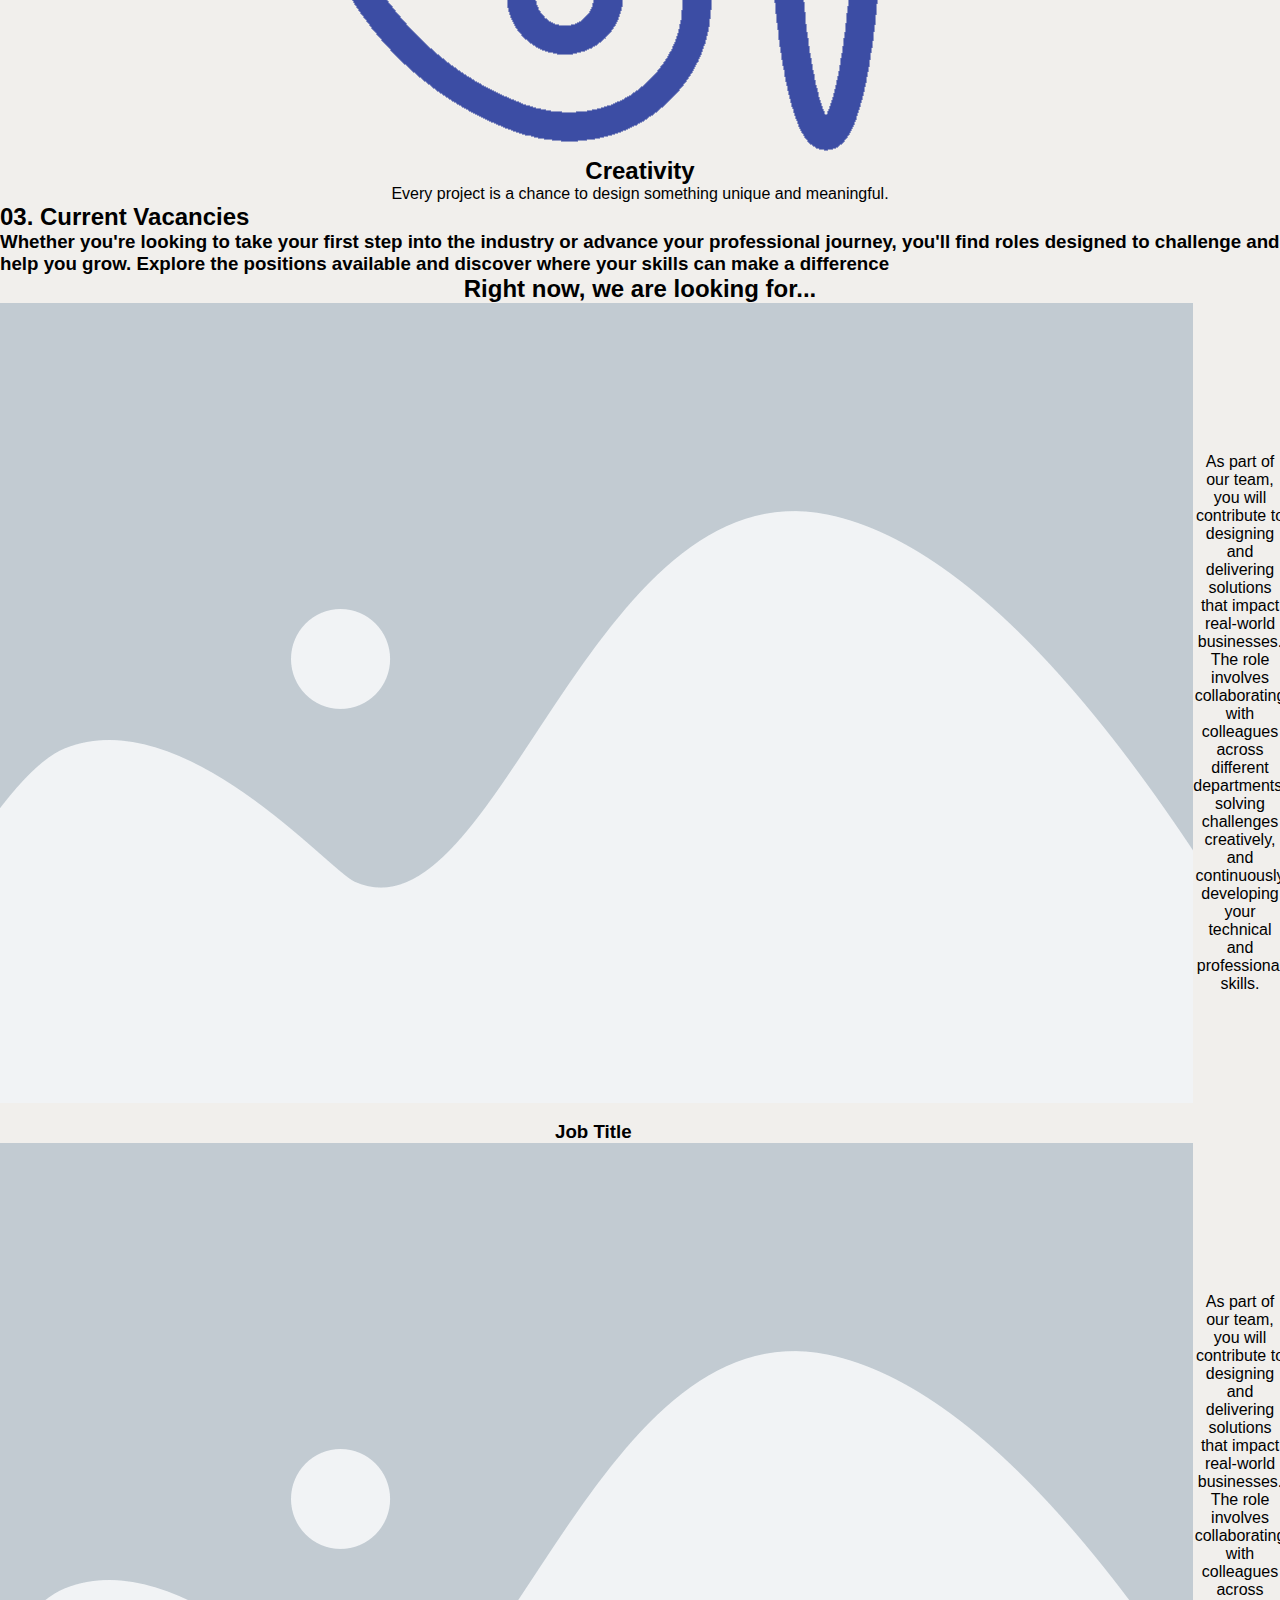
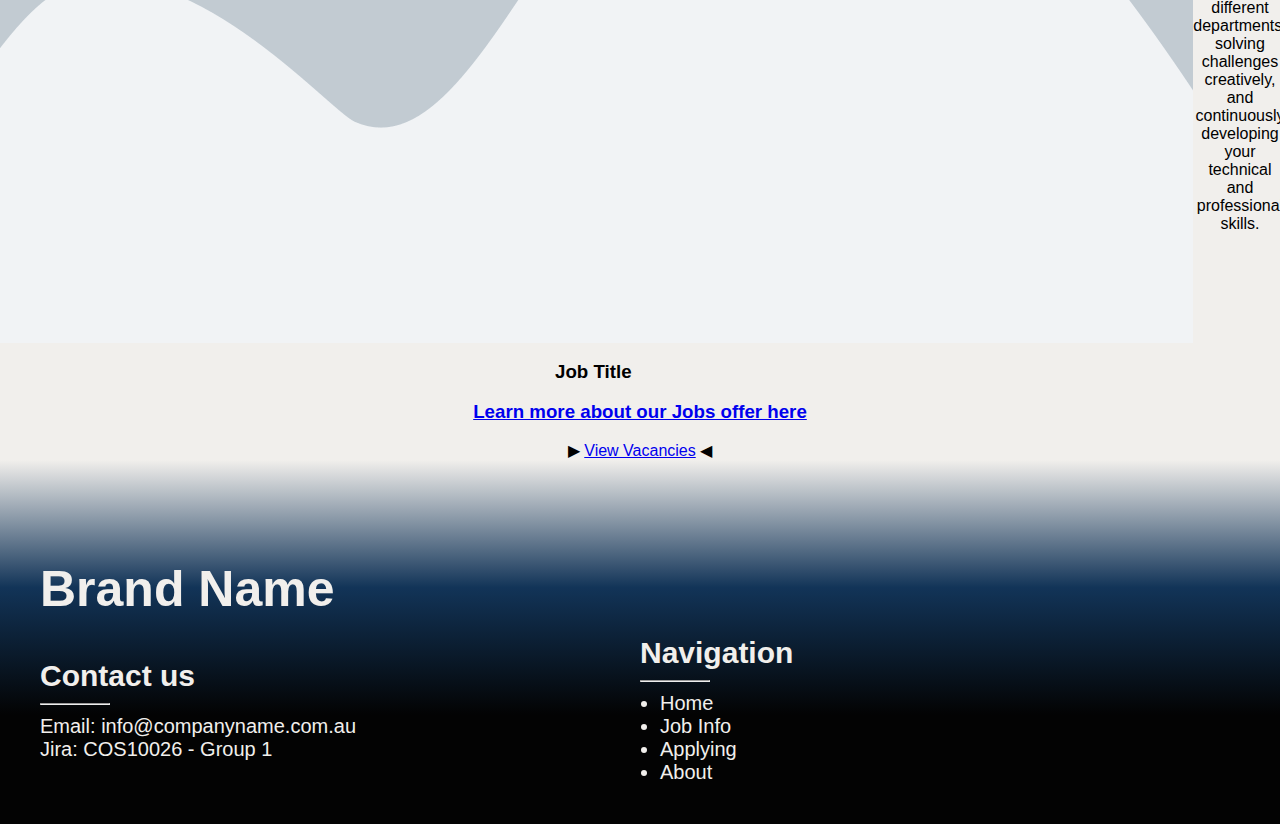
<file: project1/index.html>
<!DOCTYPE html>
<html lang="en">
<head>
    <meta charset="UTF-8">
    <meta name="viewport" content="width=device-width, initial-scale=1.0">
    <title>Home</title>

    <!-- STYLE SHEET LINKS -->
    <link rel="stylesheet" href="/styles/styles.css">
</head>
<body>
    <!-- navigation bar (same on all pages) -->
     <header>
         <nav>
             <a href="index.html" class="brand_logo">brand name</a>
             <div class="nav_items">
                 <a href="index.html">Home</a>
                 <a href="jobs.html">Job Info</a>
                 <a href="apply.html">Applying</a>
                 <a href="about.html">About</a>
             </div>
         </nav>
     </header>

     <!-- hero section/ introduction to company -->
     <div class="hp_hero_section center flex_center colum evenly_spacing">
        <section> <!-- Herosection title -->
            <h2 class="title">COMPANY BRAND NAME</h2>
            <h2 class="subtitle">Opening for applicants</h2>
        </section>

        <!-- hero section desc -->
        <section class="hp_hero_sect_info">
            <h4 class="desc">
                We're an innovative IT company driven by passion and creativity. 
                Our mission is to build smarter solutions for businesses 
                while fostering a workplace where talent thrives. 
                Discover career opportunities with us and take the next step 
                toward shaping the future of technology.
            </h4>

            <div class="btn_list center flex_center">
                <a class="btn" href="jobs.html">Vacancies &#9654;</a>
                <a class="btn" href="about.html">About Us &#9654;</a>
            </div>

                    <!-- SOCIAL MEDIA LINKS -->
            <figure class="center flex_center row">
                <a href="#"><img class="hp_hs_icons" src="/images/github.png" alt="github icon"></a>
                <a href="#"><img class="hp_hs_icons" src="/images/jira.png" alt="jira icon"></a>
                <a href="#"><img class="hp_hs_icons" src="/images/Facebook.png" alt="facebook icon"></a>
                <a href="#"><img class="hp_hs_icons" src="/images/Instagram.png" alt="instagram icon"></a>
                <a href="#"><img class="hp_hs_icons" src="/images/linkedin.png" alt="linkedin icon"></a>

            </figure>
        </section>  <!-- End of Herosection Desc -->

        <!-- A scroll down signal for hero section to read main content -->
        <div class="hp_scroll_down_icon flex_center">
            <img class="hp_icons" src="/images/Scroll-down.png" alt="scroll down">
        </div>

        
    </div> <!--  END OF HERO SECTION -->

    <!-- MAIN CONTENT -->
    <div class="hp_main_content" >

        <!-- About Company section -->
        <section class="hp_brand_info" id="hp_about">
            <h2 class="hp_title_number" id="main_content">01. Who we are</h2>

            <!-- About DESC -->
            <article class="hp_desc row flex_center">
                <h3 class="hp_short_desc">We design websites and build software 
                    that bring ideas to life.
                </h3>
                <p class="hp_longer_desc">
                    Our company specializes in creating modern websites and custom software solutions 
                    for businesses of all sizes. With a focus on design, performance, and user experience, 
                    we develop digital products that help clients connect with their audience and grow. 
                    From responsive websites to powerful software tools, our dedicated team of developers 
                    and designers works together to deliver reliable and innovative technology.
                </p>
            </article>  <!-- End of description -->

            <!-- IMAGES -->
            <figure class="center">
                <img class="hp_about_img" src="/images/office_room.jpeg" alt="images of company">
            </figure>

            <!-- About section:  EXPERICENES STAT -->
            <section class="hp_stat row evenly_spacing">
                <!-- YEARS OF EXPERIENCES -->
                <figure class="hp_stat_group row flex_center" >
                    <img class="hp_icons" src="/images/clock.png" alt="icons">
                    <figcaption class="hp_stat_content">
                        <h4>Year of Experiences</h4>
                        <h2>5+</h2>
                    </figcaption>
                </figure>

                <!-- PROJECT DELIVERED -->
                <figure class="hp_stat_group row flex_center" >
                    <img class="hp_icons" src="/images/project.png" alt="icons">
                    <figcaption class="hp_stat_content">
                        <h4>Project Delivered</h4>
                        <h2>45+</h2>
                    </figcaption>
                </figure>

                <!-- HAPPY CLIENTS -->
                <figure class="hp_stat_group row flex_center" >
                    <img class="hp_icons" src="/images/heart.png" alt="icons">
                       <figcaption class="hp_stat_content">
                        <h4>Happy clients</h4>
                        <h2>30+</h2>
                    </figcaption>
                </figure>
            </section>

        </section> <!-- End of About section -->

        <!-- OUR VALUE section-->
        <section class="hp_brand_info" id="hp_value">
            <h2 class="hp_title_number">02. Our Values</h2>

            <article class="hp_desc colum"> <!-- Description -->
                <h3 class="hp_short_desc">What makes us different is not just the technology we build, 
                    but the values that we build. Our company is built on a foundation of principles that shape how we work and how we grow. 
                    These values guide our decisions, influence our culture, and define the way we deliver solutions to our clients.
                </h3>

                <!-- VALUES LIST -->
                <div id="hp_values_list">
                        <!-- VALUES: INNOVATION -->
                    <section class="hp_values colum flex_center center">
                        <img class="hp_icons" src="/images/innovative.png" alt="icons">
                        <h2>Innovation</h2>
                        <p class="hp_value_desc">
                            We embrace new technologies and creative thinking 
                            to deliver fresh, modern solutions.
                        </p>
                    </section>

                    <!-- VALUES: CLIENT-CENTERED -->
                    <section class="hp_values colum flex_center center">
                        <img class="hp_icons" src="/images/pin.png" alt="icons">
                        <h2>Client-Centered</h2>
                        <p class="hp_value_desc">
                            We listen to our clients' needs and create 
                            solutions that truly fit their goals.
                        </p>
                    </section>                  
    
                    <!-- VALUES: QUALITY FIRST -->
                    <section class="hp_values colum flex_center center">
                        <img class="hp_icons" src="/images/diamond.png" alt="icons">
                        <h2>Quality First</h2>
                        <p class="hp_value_desc">
                            We don't just build software; we build solutions that last.
                        </p>
                    </section>                     
                     
                    <!-- VALUES: COLLABORATION -->
                    <section class="hp_values colum flex_center center">
                        <img class="hp_icons" src="/images/collab.png" alt="icons">
                        <h2>Collaboration</h2>
                        <p class="hp_value_desc">
                            Success comes from teamwork, 
                            both within our company and with our partners.
                        </p>
                    </section>   

                    <!-- VALUES: RESPONSIBILITY -->
                    <section class="hp_values colum flex_center center">
                        <img class="hp_icons" src="/images/task.png" alt="icons">
                        <h2>Responsibility</h2>
                        <p class="hp_value_desc">
                            We take ownership of our work and are committed to delivering on time.
                        </p>
                    </section>                     
                     
                    <!-- VALUES: COLLABORATION -->
                    <section class="hp_values colum flex_center center">
                        <img class="hp_icons" src="/images/art.png" alt="icons">
                        <h2>Creativity</h2>
                        <p class="hp_value_desc">
                            Every project is a chance to design something unique and meaningful.
                        </p>
                    </section>    
                </div> <!-- End of vacancies list -->
            </article><!-- End of vacancies description -->
        </section> <!-- End of Value section -->
        
        <!-- VACANCIES SECTION -->
        <section class="hp_brand_info" id="hp_vacancies">
            <h2 class="hp_title_number">03. Current Vacancies</h2>

            <article class="hp_desc">
                <h3 class="hp_short_desc">
                    Whether you're looking to take your first step into the industry 
                or advance your professional journey, you'll find roles designed to challenge 
                and help you grow. Explore the positions available and discover where your 
                skills can make a difference                
                </h3>

            </article>

            <!-- VACANCIES LIST -->
            <section class="hp_brand_info center">
                <h2 class="hp_title_number">Right now, we are looking for...</h2>

                <!-- Start list -->
                <div id="hp_vacancies_list" class="colum flex_center">
                    <!-- JOB 1 -->
                    <section class="hp_vacancies row">
                        <figure class="colum flex_center">
                            <img src="/images/picture_placeholder.png" alt="job 1">
                            <br>
                            <figcaption>
                                <h3>Job Title</h3>
                            </figcaption>
                        </figure>
                        <div class="hp_vacancies_desc colum flex_center">
                            <p>As part of our team, you will contribute to designing and delivering solutions that impact real-world businesses. 
                                The role involves collaborating with colleagues across different departments, 
                                solving challenges creatively, and continuously developing your technical and professional skills.</p>
                        </div>
                    </section>

                    <!-- JOB 2 -->
                    <section class="hp_vacancies row">
                        <figure class="colum flex_center">
                            <img src="/images/picture_placeholder.png" alt="job 1">
                            <br>
                            <figcaption>
                                <h3>Job Title</h3>
                            </figcaption>
                        </figure>
                        <div class="hp_vacancies_desc colum flex_center">
                            <p>As part of our team, you will contribute to designing and delivering solutions that impact real-world businesses. 
                                The role involves collaborating with colleagues across different departments, 
                                solving challenges creatively, and continuously developing your technical and professional skills.</p>
                        </div>
                    </section>                        
                </div> <!-- End lists -->
                
                    <br>
                <h3 class=""><a id="hp_jobs_link" href="jobs.html">Learn more about our Jobs offer here</a></h3>
                    <br>

                <p>
                    &#9654;
                    <a class="btn" href="jobs.html">View Vacancies</a>
                    &#9664;
                </p>
            </section>
        </section> <!-- end of vacancies section -->
        
    </div> <!-- End of main content -->

     

  <!-- FOOTER USE FOR ALL PAGES -->
    <footer>
        <h2 class="footer_brand_name">Brand Name</h2> <br> 
        <section  class="row flex_center">
            <div>
                <h4 class="footer_title">Contact us</h4>
                <hr class="footer_line">
                <p>Email: <a href="#">info@companyname.com.au</a></p>
                <p>Jira: <a href="https://cos10026-3ners.atlassian.net/jira/software/projects/SCRUM/boards/1">COS10026 - Group 1</a></p>
            </div>

            <div>
                <h4 class="footer_title">Navigation</h4>
                <hr class="footer_line">
                <ul>
                    <li><a href="index.html">Home</a></li>
                    <li><a href="jobs.html">Job Info</a></li>
                    <li><a href="apply.html">Applying</a></li>
                    <li><a href="about.html">About</a></li>
                </ul>
            </div>
        </section>
        
    </footer>
</body>
</html>
</file>
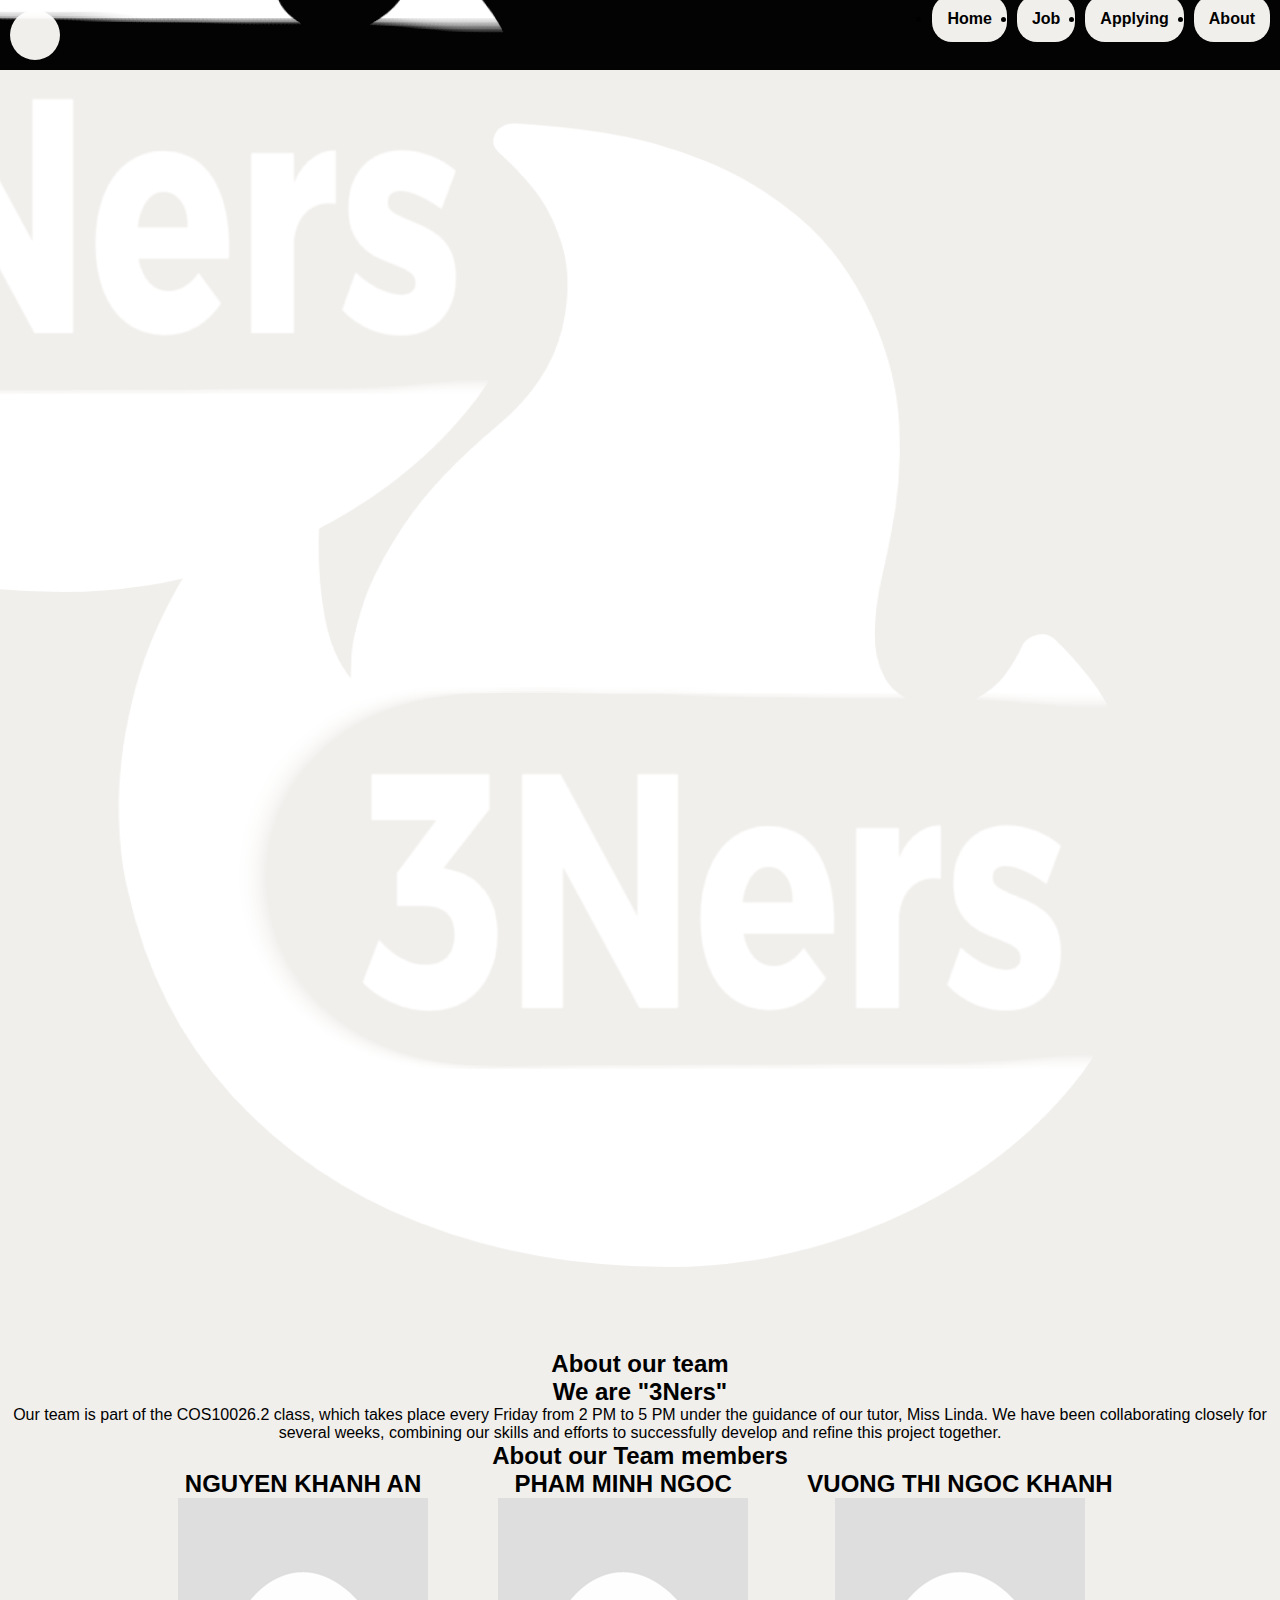
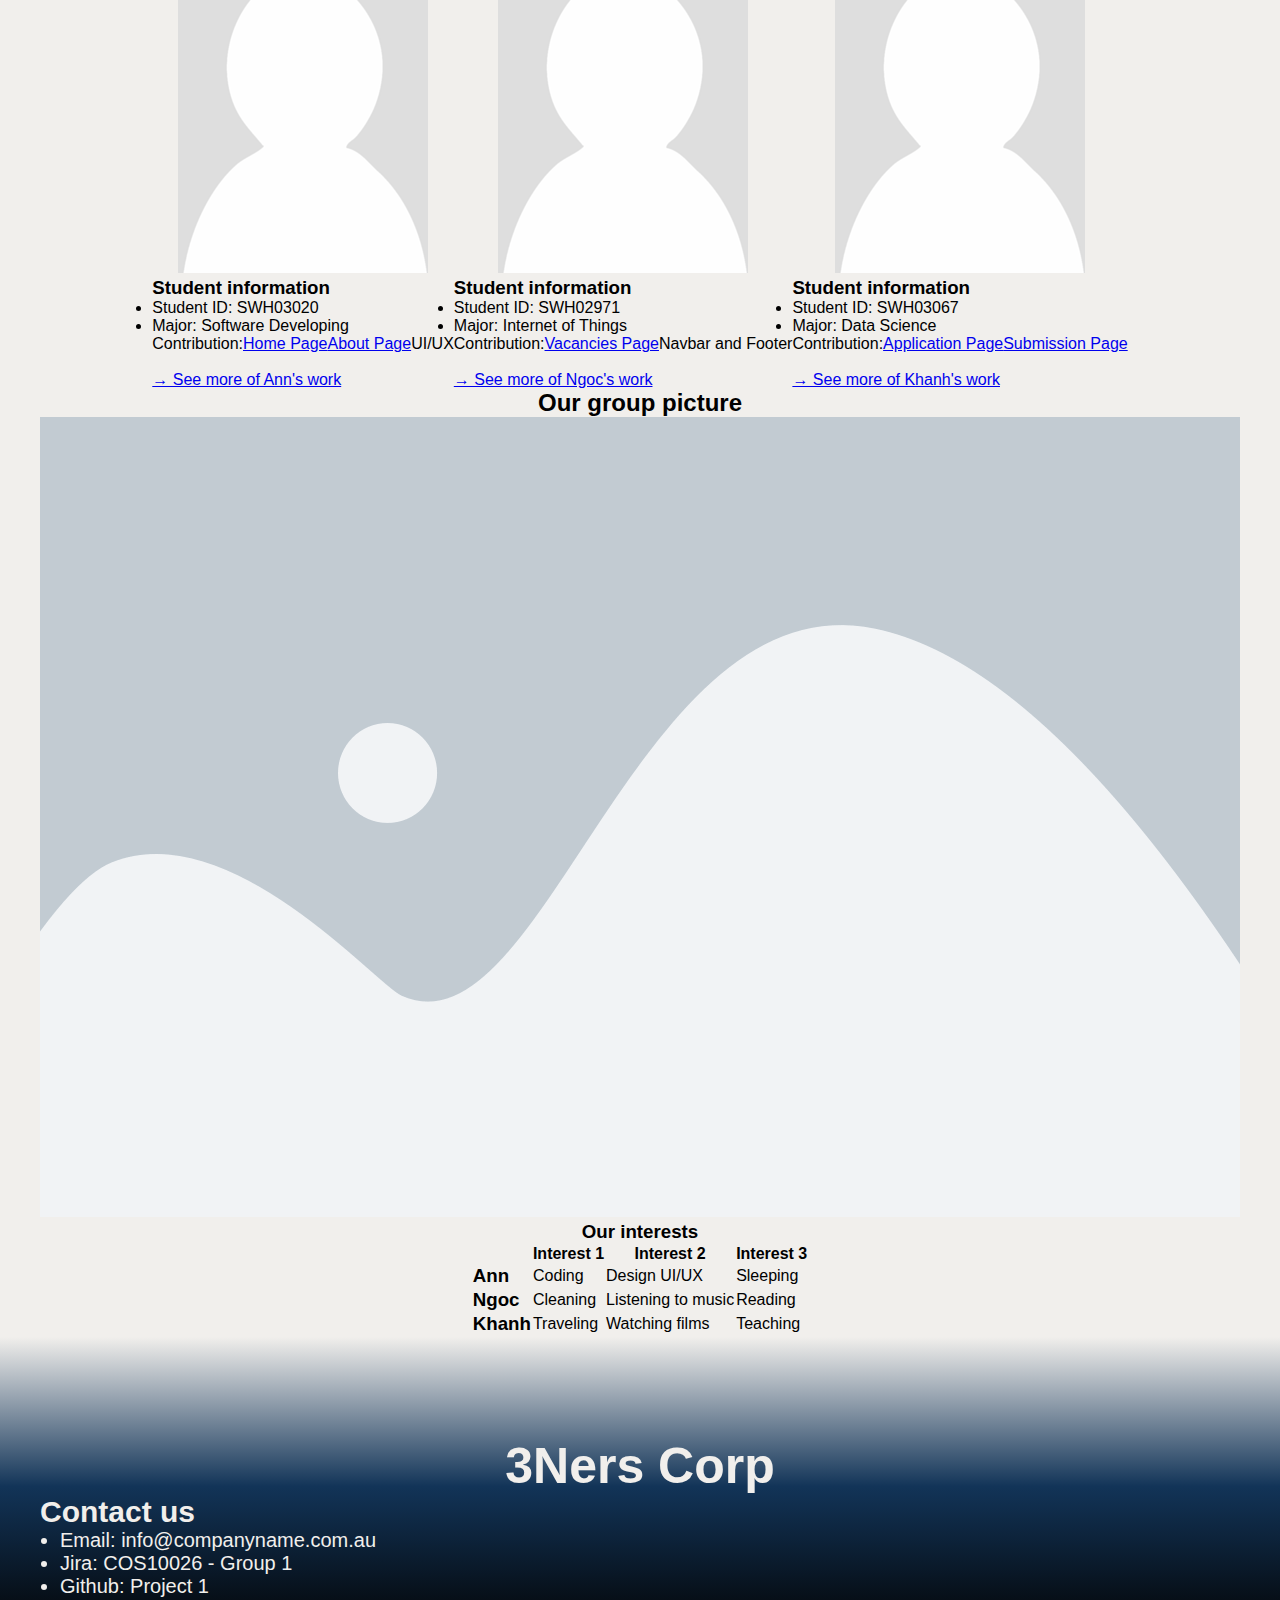
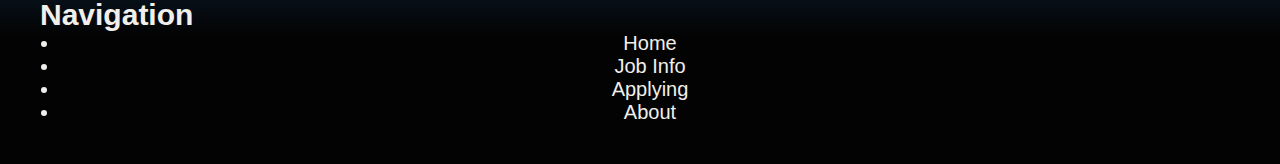
<file: about.html>
<!DOCTYPE html>
<html lang="en">
<head>
    <meta charset="UTF-8">
    <meta name="viewport" content="width=device-width, initial-scale=1.0">
    <title>About</title>

    <!-- TITLE ICON -->
    <link rel="shortcut icon" href="images/logo.png" type="image/x-icon">


    <!-- <link rel="stylesheet" href="/styles/styles.css"> -->
     <link rel="stylesheet" href="styles/styles.css">
</head>
<body>
    <!-- navigation bar (same on all pages) -->
     <header>
         <nav>
            <a href="index.html" class="brand_logo">
                <img src="images/logo.png" alt="3Ners"> 
            </a>
             <ul class="nav_items">
                <li><a href="index.html">Home</a></li>
                <li><a href="jobs.html">Job</a></li>
                <li><a href="apply.html">Applying</a></li>
                <li><a href="about.html">About</a></li>
             </ul>
         </nav>
     </header>

    <!-- MAIN CONTENT -->

    <!-- HERO SECTION/ INTRODUCTION -->
    <section id="ap_herosection" class="center colum flex_center">
            <img id="hp_hs_logo" src="images/logo.png" alt="3ners">
            <h2 class="ap_title">About our team</h2>
        <section class="ap_desc">
            <h2 class="ap_subtitle">
                We are "3Ners"
            </h2>
            <p class="ap_long_desc">
                Our team is part of the COS10026.2 class, which takes place every 
                Friday from 2 PM to 5 PM under the guidance of our tutor, Miss Linda. 
                We have been collaborating closely for several weeks, combining our 
                skills and efforts to successfully develop and refine this project together.
            </p>
        </section>
    </section> <!-- end of herosection -->

    <!-- MEMBER DETAILS -->
    <section class="ap_desc colum flex_center">
        <h2 class="ap_title">About our Team members</h2>
        <div class="ap_member_details row flex_center">
            
            <!-- MEMBER 1 NGUYEENX KHANH AN -->
            <section class="ap_members colum">
                <h2 class="center">NGUYEN KHANH AN</h2>
            <!-- desc -->
                <div class="ap_members_desc colum flex_center">
                    <figure>
                    <img src="images/member_potrait_example.png" alt="member_picture">
                    </figure>
                    <section class="ap_member_details">
                    <h3>Student information</h3>
                    <ul>
                        <li>Student ID: SWH03020</li>
                        <li>Major: Software Developing</li>
                    </ul>
    
                    <dl class="center row flex_center">
                        <dt>Contribution:</dt>
                        <dd><a href="index.html">Home Page</a></dd>
                        <dd><a href="about.html">About Page</a></dd>
                        <dd>UI/UX</dd>
                    </dl>
    
                    <br>
                    <a class="btn" href="index.html">
                        &#8594; See more of Ann's work
                    </a>
                    </section>
                </div> <!-- end of desc -->
            </section> <!-- end of member 1 -->
    
            <!-- MEMBER 2 PHAM MINH NGOC -->
            <section class="ap_members colum">
                <h2 class="center">PHAM MINH NGOC</h2>
                <div class="ap_members_desc colum flex_center">
                    <figure>
                    <img src="images/member_potrait_example.png" alt="member_picture">
                    </figure>
                    <section class="ap_member_details">
                    <h3>Student information</h3>
                    <ul>
                        <li>Student ID: SWH02971</li>
                        <li>Major: Internet of Things</li>
                    </ul>
    
                    <dl class="center row flex_center">
                        <dt>Contribution:</dt>
                        <dd><a href="jobs.html">Vacancies Page</a></dd>
                        <dd>Navbar and Footer</dd>
                    </dl>
    
                    <br>
                    <a class="btn" href="jobs.html">
                        &#8594; See more of Ngoc's work
                    </a>
                    </section>
                </div>
            </section>
    
            <!-- MEMBER 3 VUONG THI NGOC KHANH -->
            <section class="ap_members colum">
                <h2 class="center">VUONG THI NGOC KHANH</h2>
                <div class="ap_members_desc colum flex_center">
                    <figure>
                    <img src="images/member_potrait_example.png" alt="member_picture">
                    </figure>
                    <section class="ap_member_details">
                    <h3>Student information</h3>
                    <ul>
                        <li>Student ID: SWH03067</li>
                        <li>Major: Data Science</li>
                    </ul>
    
                    <dl class="center row flex_center">
                        <dt>Contribution:</dt>
                        <dd><a href="apply.html">Application Page</a></dd>
                        <dd><a href="applysuccess.html">Submission Page</a></dd>
                    </dl>
    
                    <br>
                    <a class="btn" href="apply.html">
                        &#8594; See more of Khanh's work
                    </a>
                    </section>
                </div>
            </section>
        </div>
        
    </section>


    <!-- PICTURE OF OUR TEAM -->
    <figure id="ap_team_picture" class="center">
        <figcaption>
            <h2>Our group picture</h2>
        </figcaption>
        <img src="images/picture_placeholder.png" alt="team_picture">
    </figure>

    <!-- INTEREST TABLE -->
     <section id="ap_interests" class="flex_center colum">
        <h3 class="ap_title center">Our interests</h3>
        <table>
            <tr>
                <th></th>
                <th>Interest 1</th>
                <th>Interest 2</th>
                <th>Interest 3</th>
            </tr>
            <tr>
                <td><h3>Ann</h3></td>
                <td>Coding</td>
                <td>Design UI/UX</td>
                <td>Sleeping</td>
            </tr>
            <tr>
                <td><h3>Ngoc</h3></td>
                <td>Cleaning</td>
                <td>Listening to music</td>
                <td>Reading</td>
            </tr>
            <tr>
                <td><h3>Khanh</h3></td>
                <td>Traveling</td>
                <td>Watching films</td>
                <td>Teaching</td>
            </tr>
        </table>

     </section>

  <!-- FOOTER USE FOR ALL PAGES -->
    <footer>
        <h2 class="footer_brand_name center">3Ners Corp</h2>
        <div class="footer_details">
            <section class="colum"> <!-- Contact -->
                <h4 class="footer_title">Contact us</h4>
                <ul>
                    <li>Email: <a href="#">info@companyname.com.au</a></li>
                    <li>Jira: <a href="https://cos10026-3ners.atlassian.net/jira/software/projects/SCRUM/boards/1">COS10026 - Group 1</a></li>
                    <li>Github: <a href="https://github.com/AnnNK137/project1">Project 1</a></li>
                </ul>
            </section>
            <section class="colum"> <!-- navigation -->
                <h4 class="footer_title">Navigation</h4>
                <ul class="center">
                    <li><a href="index.html">Home</a></li>
                    <li><a href="jobs.html">Job Info</a></li>
                    <li><a href="apply.html">Applying</a></li>
                    <li><a href="about.html">About</a></li>
                </ul>
            </section>
        </div>
    </footer>
</body>
</html>
</file>
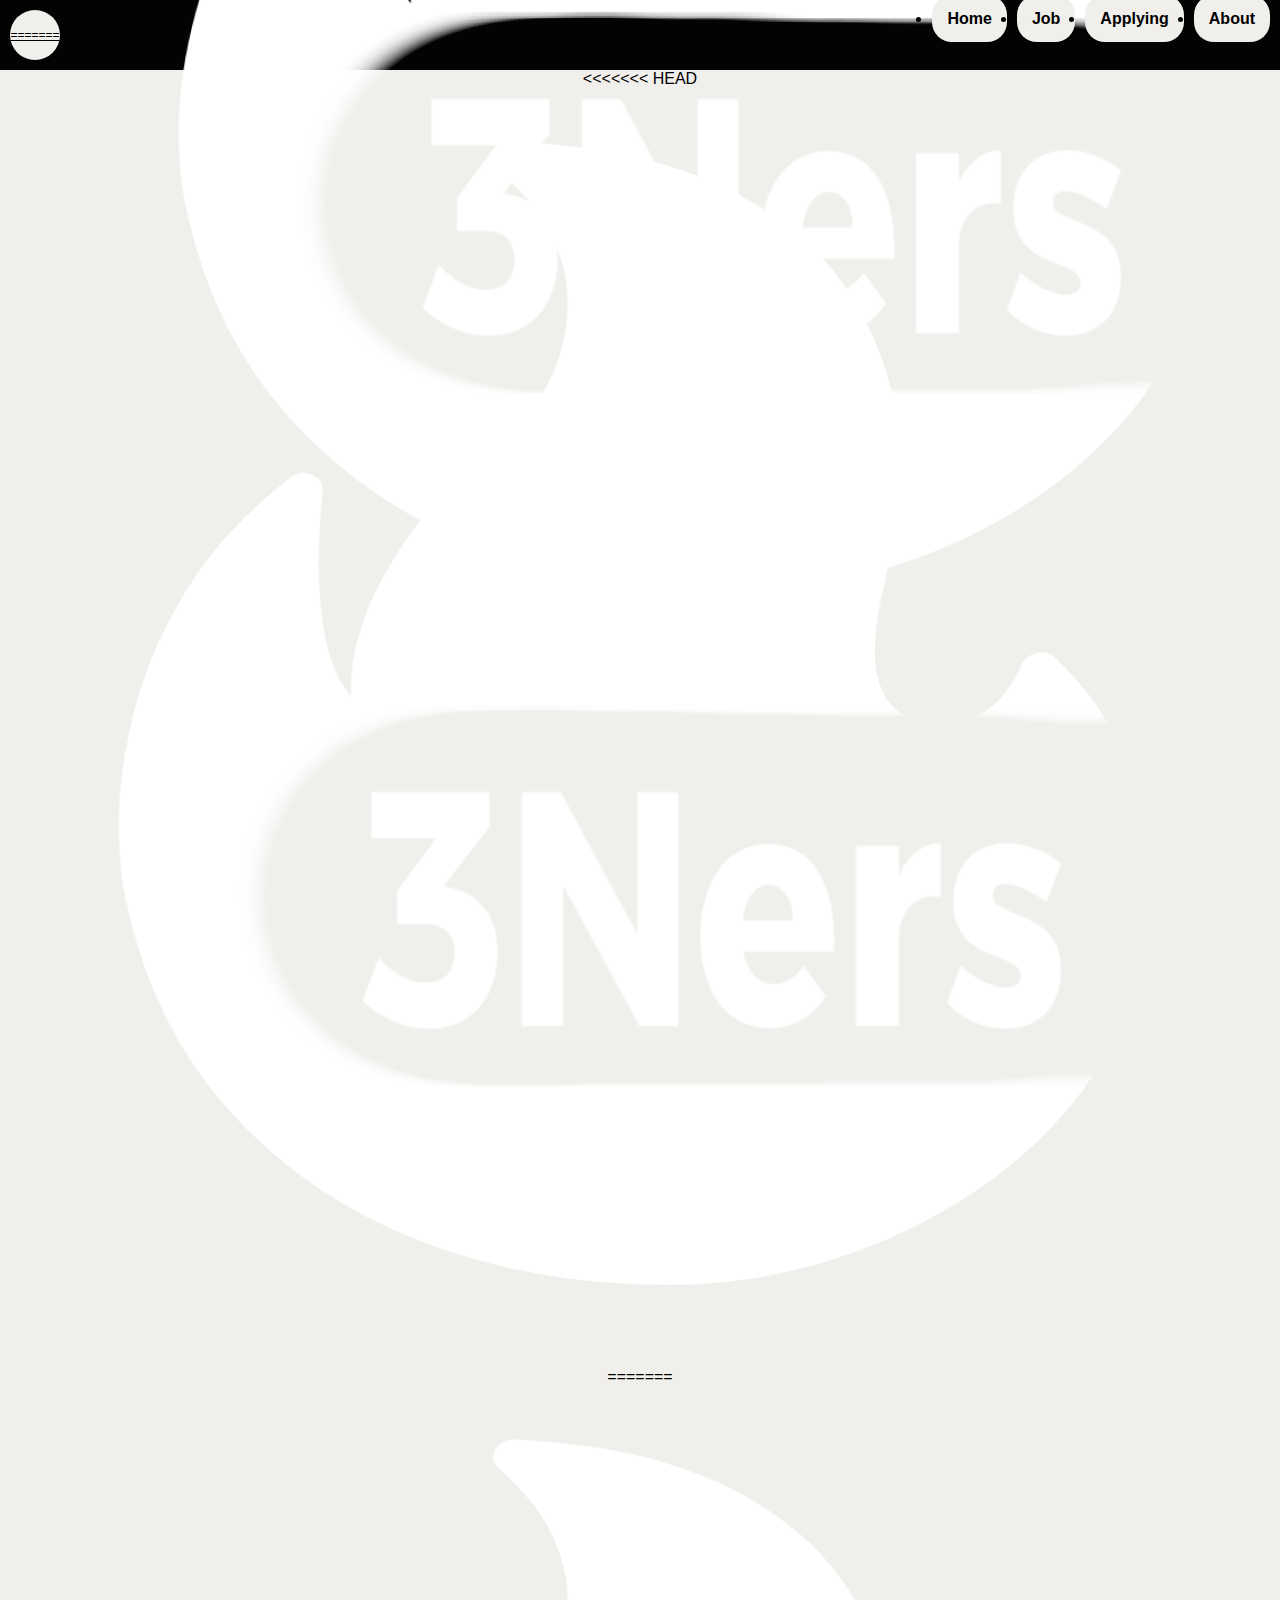
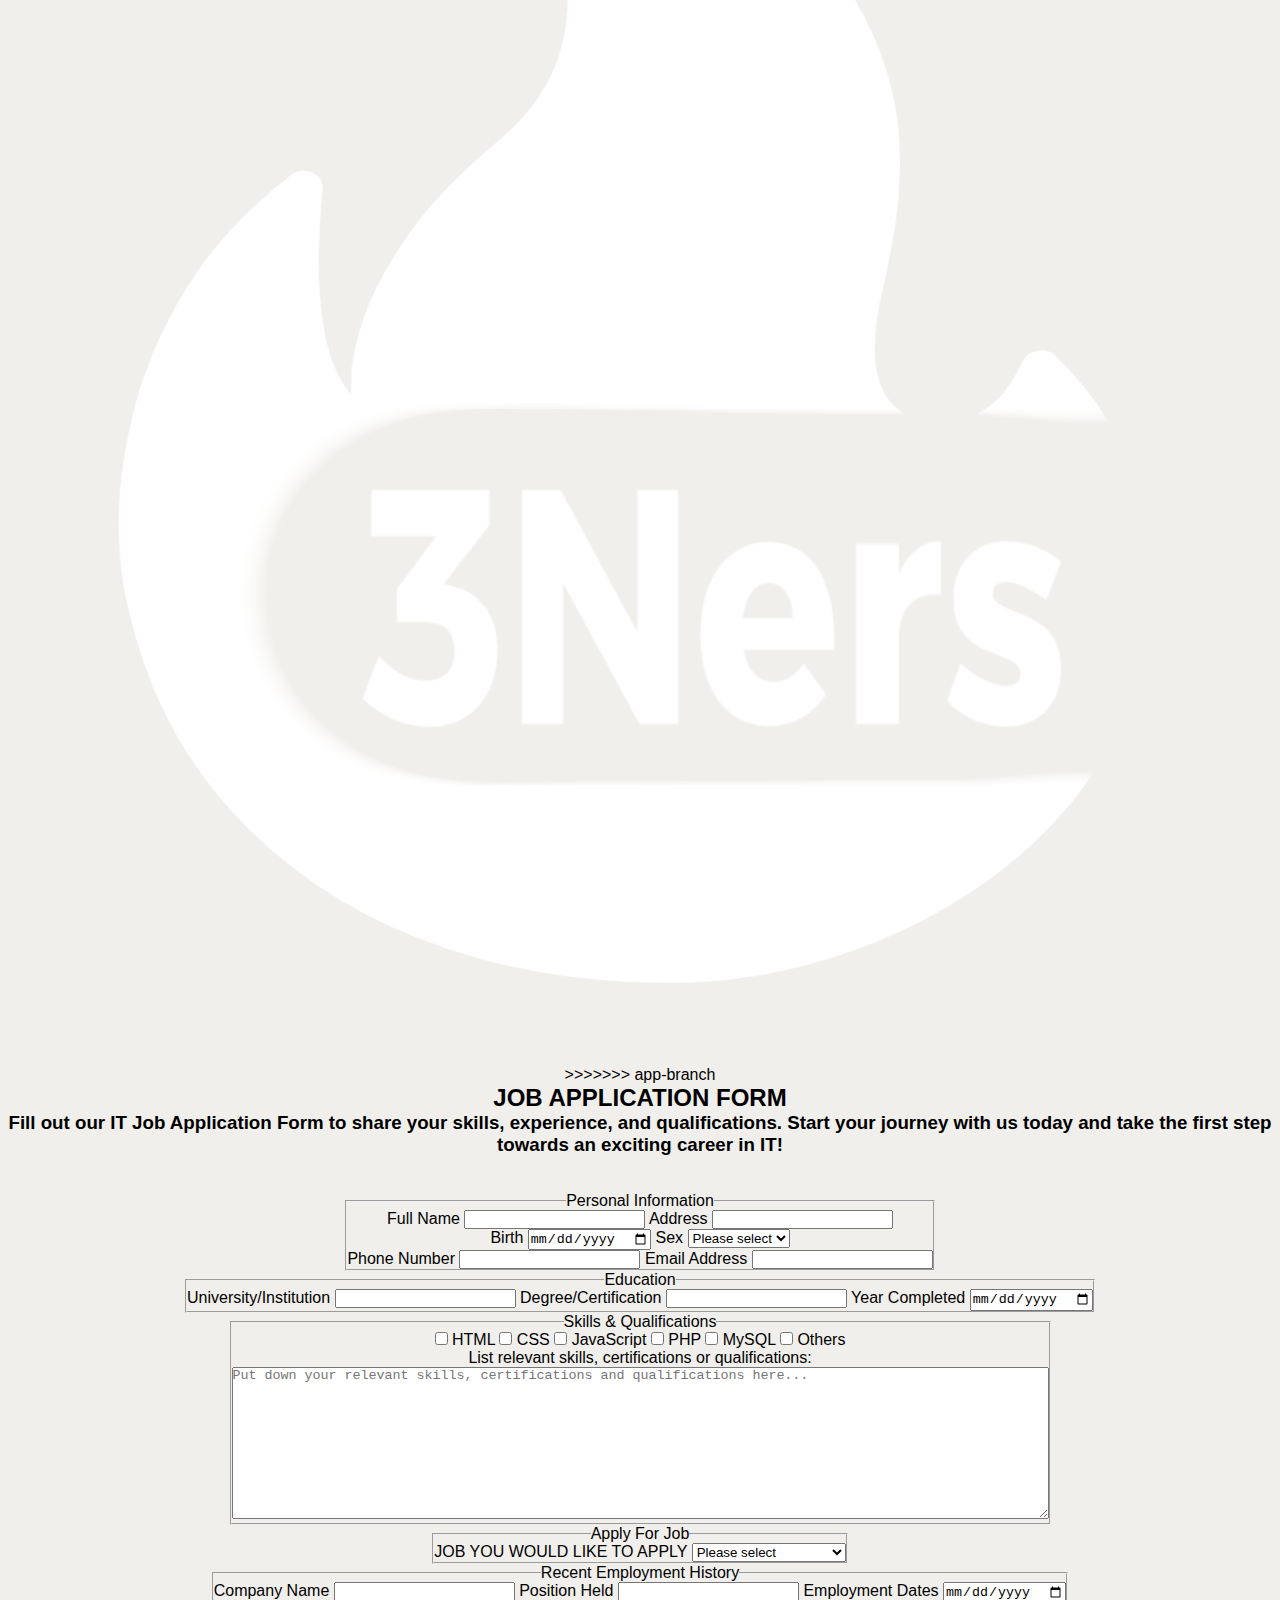
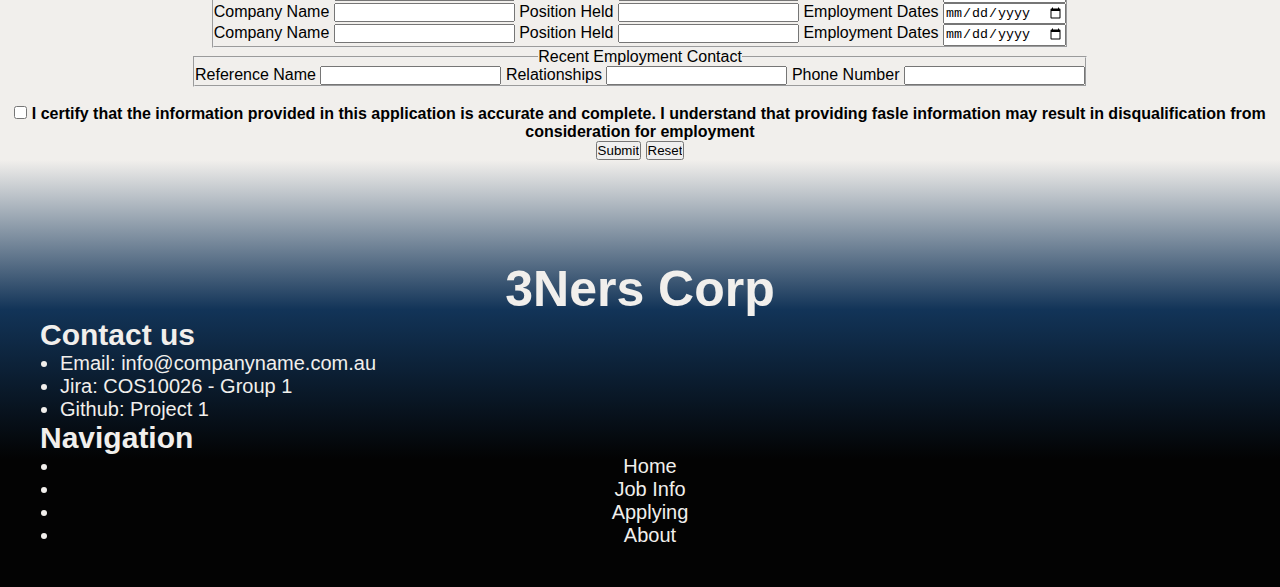
<file: apply.html>
<!DOCTYPE html>
<html lang="en">
<head>
    <meta charset="UTF-8">
    <meta name="viewport" content="width=device-width, initial-scale=1.0">
    <meta name="keyword" content="job, application">
    <title>IT Job Recruitment</title>
    <link rel="stylesheet" href="styles/styles.css">
</head>
<body>
  <!-- NAVIGATION BAR (same on all pages) -->
     <header>
         <nav>
            <a href="index.html" class="brand_logo">
<<<<<<< HEAD
                <img src="images/logo.png" alt="3Ners"> 
=======
                <img src="images/logo.png" alt="3Ners">              
>>>>>>> app-branch
            </a>
             <ul class="nav_items">
                <li><a href="index.html">Home</a></li>
                <li><a href="jobs.html">Job</a></li>
                <li><a href="apply.html">Applying</a></li>
                <li><a href="about.html">About</a></li>
             </ul>
         </nav>
     </header>

        <!-- HERO SECTION/ INTRODUCTION -->
         <!-- test commit -->
    <section id="app_herosection" class="center colum flex_center">
<<<<<<< HEAD
            <img id="hp_hs_logo" src="images/logo.png" alt="3ners">
=======
            <img id="hp_hs_logo" src="images/logo.png" alt="3ners"> 
>>>>>>> app-branch
            <h2 class="ap_title">JOB APPLICATION FORM</h2>
        <section class="ap_desc">
            <h3 class="ap_subtitle">
            Fill out our IT Job Application Form to share your skills, experience, and qualifications.
            Start your journey with us today and take the first step towards an exciting career in IT!
            </h3>
            <br>
            <br>
        </section>
    </section> <!-- end of herosection -->



     <!-- MAIN CONTENT -->
    <form id="app_form" class="colum flex_center center" action="applysuccess.html" method="get">
        <fieldset>
            <legend>Personal Information</legend>
            <p>
        <label for="fullname">Full Name</label>
        <input type="text" id="fullname" required pattern="[A-Za-z\s]+">

        <label for="address">Address</label>
        <input type="text" id="address" required>
        </p>
            <p>
        <label for="birth">Birth</label>
        <input type="date" id="birth" required>
        <label for="sex">Sex</label>
                <select id="sex" name="sex" required>
                <option value="">Please select</option>
                <option value="male">Male</option>
                <option value="female">Female</option>
                <option value="undecided">Undecided</option>
        </select>
        </p>
        <p>
        <label for="phonenumber1">Phone Number</label>
        <input type="text" id="phonenumber1" required pattern="\d{1,10}">
        <label for="email">Email Address</label>
        <input type="text" id="email" required>
        </p>
        </fieldset>

        <fieldset>
            <legend>Education</legend>
            <p>
            <label for="university">University/Institution</label>
            <input type="text" id="university" required pattern="[A-Za-z\s]+">
            <label for="degree">Degree/Certification</label>
            <input type="text" id="degree" required pattern="[A-Za-z\s]+">
            <label for="year">Year Completed</label>
            <input type="date" id="year" required>
            </p>
        </fieldset>

        <fieldset>
            <legend>Skills & Qualifications</legend>
            <p>
                <label><input type="checkbox" value="HTML"> HTML</label>
                <label><input type="checkbox" value="CSS"> CSS</label>
                <label><input type="checkbox" value="JavaScript"> JavaScript</label>
                <label><input type="checkbox" value="PHP"> PHP</label>
                <label><input type="checkbox" value="MySQL"> MySQL</label>
                <label><input type="checkbox" value="Others"> Others</label>
        <br>
        </p>
        <p>
        <label for="description">List relevant skills, certifications or qualifications:</label>
        <br>
        <textarea id="description" name="description" rows="10" cols="100"  placeholder="Put down your relevant skills, certifications and qualifications here..." required></textarea>
        </p>
        </fieldset>
        <fieldset>
            <legend>Apply For Job</legend>
            <label for="job">JOB YOU WOULD LIKE TO APPLY</label>
                <select id="job" name="job" required>
                <option value="">Please select</option>       <!-- APPLY FOR JOB -->
                <option value="software">Software Developer</option>
                <option value="net">Network Administrator</option>
                <option value="cloud">Cloud Engineer</option>
        </select>
        </fieldset>
        <fieldset>
        <legend>Recent Employment History</legend>
        <p>
                <label for="company1">Company Name</label>
                <input type="text" id="company1" required pattern="[A-Za-z\s]+">

                <label for="position1">Position Held</label>
                <input type="text" id="position1" required pattern="[A-Za-z\s]+"> <!-- EMPLOYMENT HISTORY -->

                <label for="emdate1">Employment Dates</label>
                <input type="date" id="emdate1" required>
            </p>

            <p>
                <label for="company2">Company Name</label>
                <input type="text" id="company2">

                <label for="position2">Position Held</label>
                <input type="text" id="position2">

                <label for="emdate2">Employment Dates</label>
                <input type="date" id="emdate2">
            </p>

            <p>
                <label for="company3">Company Name</label>
                <input type="text" id="company3">

                <label for="position3">Position Held</label>
                <input type="text" id="position3">

                <label for="emdate3">Employment Dates</label>
                <input type="date" id="emdate3">
            </p>
        </fieldset>

        <fieldset>
        <legend>Recent Employment Contact</legend>
        <p>
            <label for="reference">Reference Name</label>
            <input type="text" id="reference" required pattern="[A-Za-z\s]+">
            <label for="relationship">Relationships</label>
            <input type="text" id="relationship" required pattern="[A-Za-z\s]+">   <!-- EMPLOYMENT CONTACT -->
            <label for="phonenumber2">Phone Number</label>
            <input type="text" id="phonenumber2" required pattern="\d{1,10}">
        </p>
        </fieldset>
        <!-- SUBMIT AND RESET BUTTON -->
         <div id="app_certified" class="center colum flex_center">
            <p id="submit_reset">
                <br>
            <input type="checkbox" id="responsibility" required>
            <label for="responsibility"><strong>I certify that the information provided in this application is accurate and complete. I understand that providing fasle information may result in disqualification from consideration for employment</strong></label>
            </p>
            <p>
            <input class="btn" type="submit" value="Submit">
            <input class="btn" type="reset" value="Reset">
            </p>
        </div>
    </form>

  <!-- FOOTER (same on all pages) -->
    <footer>
        <h2 class="footer_brand_name center">3Ners Corp</h2>
        <div class="footer_details">
            <section class="colum"> <!-- Contact -->
                <h4 class="footer_title">Contact us</h4>
                <ul>
                    <li>Email: <a href="#">info@companyname.com.au</a></li>
                    <li>Jira: <a href="https://cos10026-3ners.atlassian.net/jira/software/projects/SCRUM/boards/1">COS10026 - Group 1</a></li>
                    <li>Github: <a href="https://github.com/AnnNK137/project1">Project 1</a></li>
                </ul>
            </section>
            <section class="colum"> <!-- navigation bar -->
                <h4 class="footer_title">Navigation</h4>
                <ul class="center">
                    <li><a href="index.html">Home</a></li>
                    <li><a href="jobs.html">Job Info</a></li>
                    <li><a href="apply.html">Applying</a></li>
                    <li><a href="about.html">About</a></li>
                </ul>
            </section>
        </div>
    </footer>

</body>
</html>
</file>
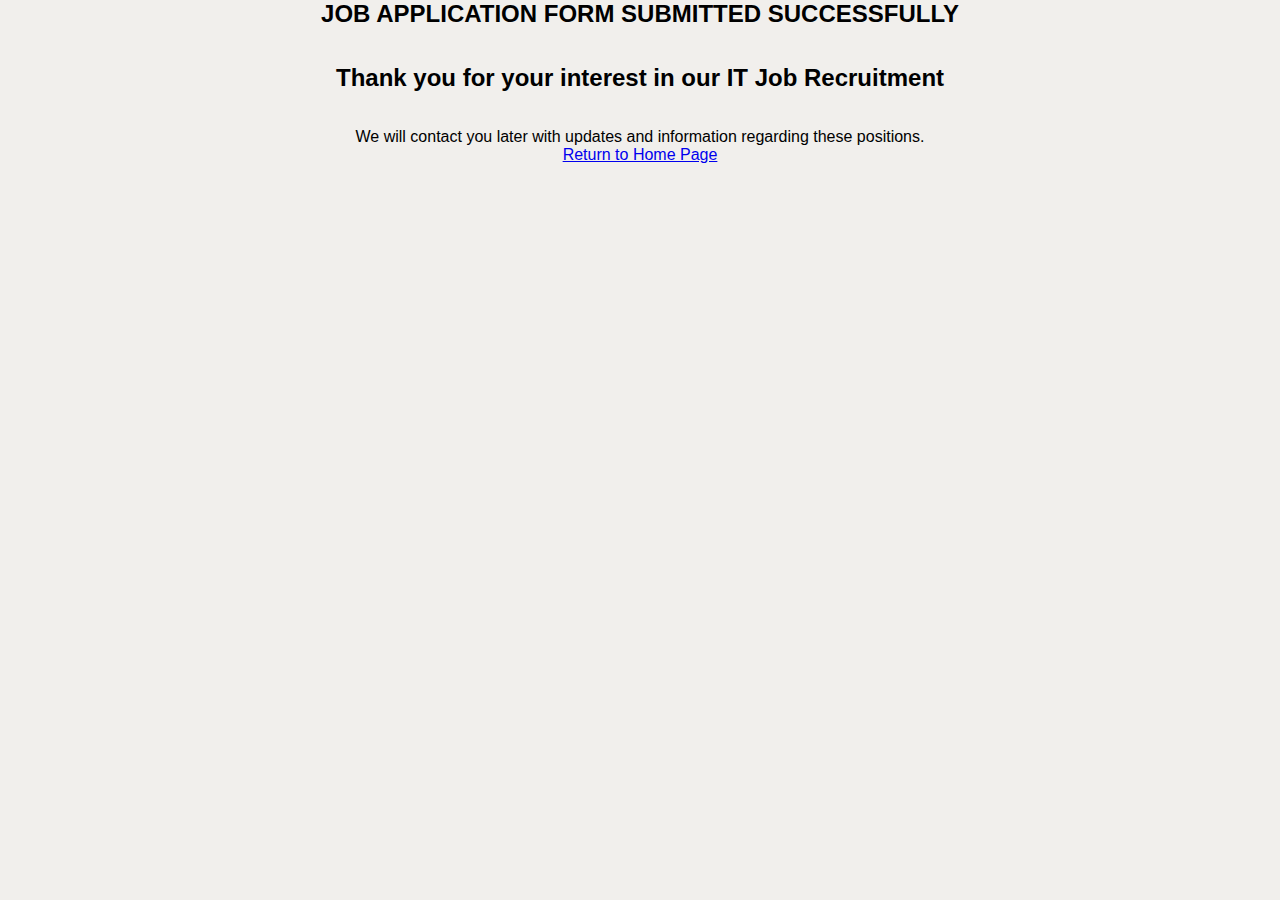
<file: applysuccess.html>
<!DOCTYPE html>
<html lang="en">
<head>
    <meta charset="UTF-8">
    <meta name="viewport" content="width=device-width, initial-scale=1.0">
    <title>Application Submitted</title>
    <link rel="stylesheet" href="/styles/styles.css">
</head>
<body>
    <div class="submitintro center colum flex_center">
        <h2>JOB APPLICATION FORM SUBMITTED SUCCESSFULLY</h2>
        <br><br>
        <h2>Thank you for your interest in our IT Job Recruitment</h2>
        <br><br>
        <p>We will contact you later with updates and information regarding these positions.</p>
        <a href="apply.html" class="btn center flex_center">Return to Home Page</a>
    </div>
</body>
</html>
</file>
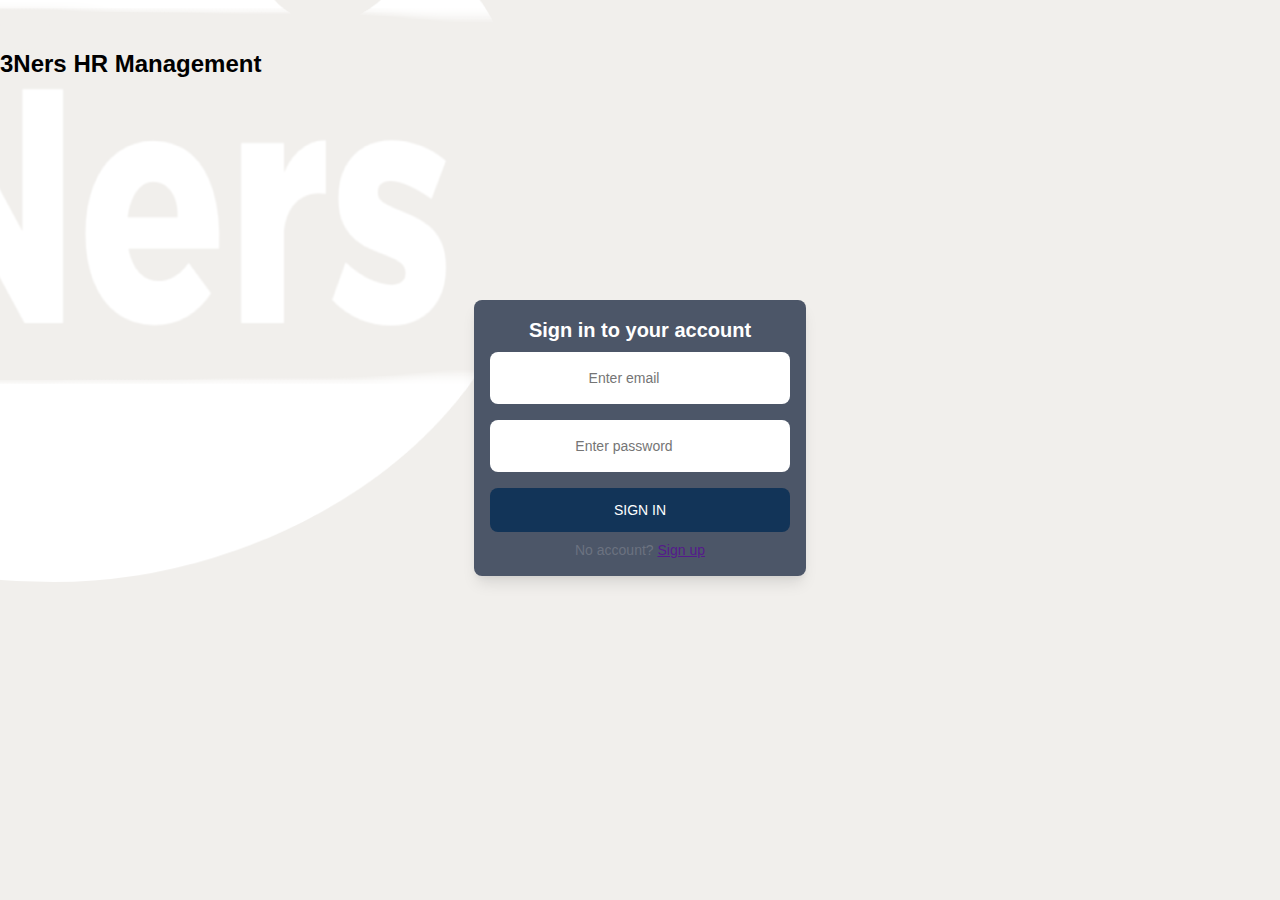
<file: hr_login.html>
<!DOCTYPE html>
<html lang="en">
<head>
    <meta charset="UTF-8">
    <meta name="viewport" content="width=device-width, initial-scale=1.0">
    <title>HR LOGIN</title>

    <!-- STYLE SHEET LINKS -->
    <link rel="stylesheet" href="styles/styles.css">
    <link rel="stylesheet" href="styles/manage.css">

    <!-- Font Awesome -->
    <link rel="stylesheet" href="https://cdnjs.cloudflare.com/ajax/libs/font-awesome/6.0.0/css/all.min.css">
</head>
<body>
    <header>
        <a href="index.php" class="brand_logo">
            <img src="images/logo.png" alt="3Ners">              
        </a>
        <h2>3Ners HR Management</h2>
    </header>
    <div class="container">
        <form class="form">
            <p class="form-title">Sign in to your account</p>
                <div class="input-container">
                <input type="email" placeholder="Enter email">
                <span>
                </span>
            </div>
            <div class="input-container">
                <input type="password" placeholder="Enter password">
                </div>
                <button type="submit" class="submit">
                Sign in
            </button>

            <p class="signup-link">
                No account?
                <a href="">Sign up</a>
            </p>
        </form>
    </div>

</body>
</html>
</file>
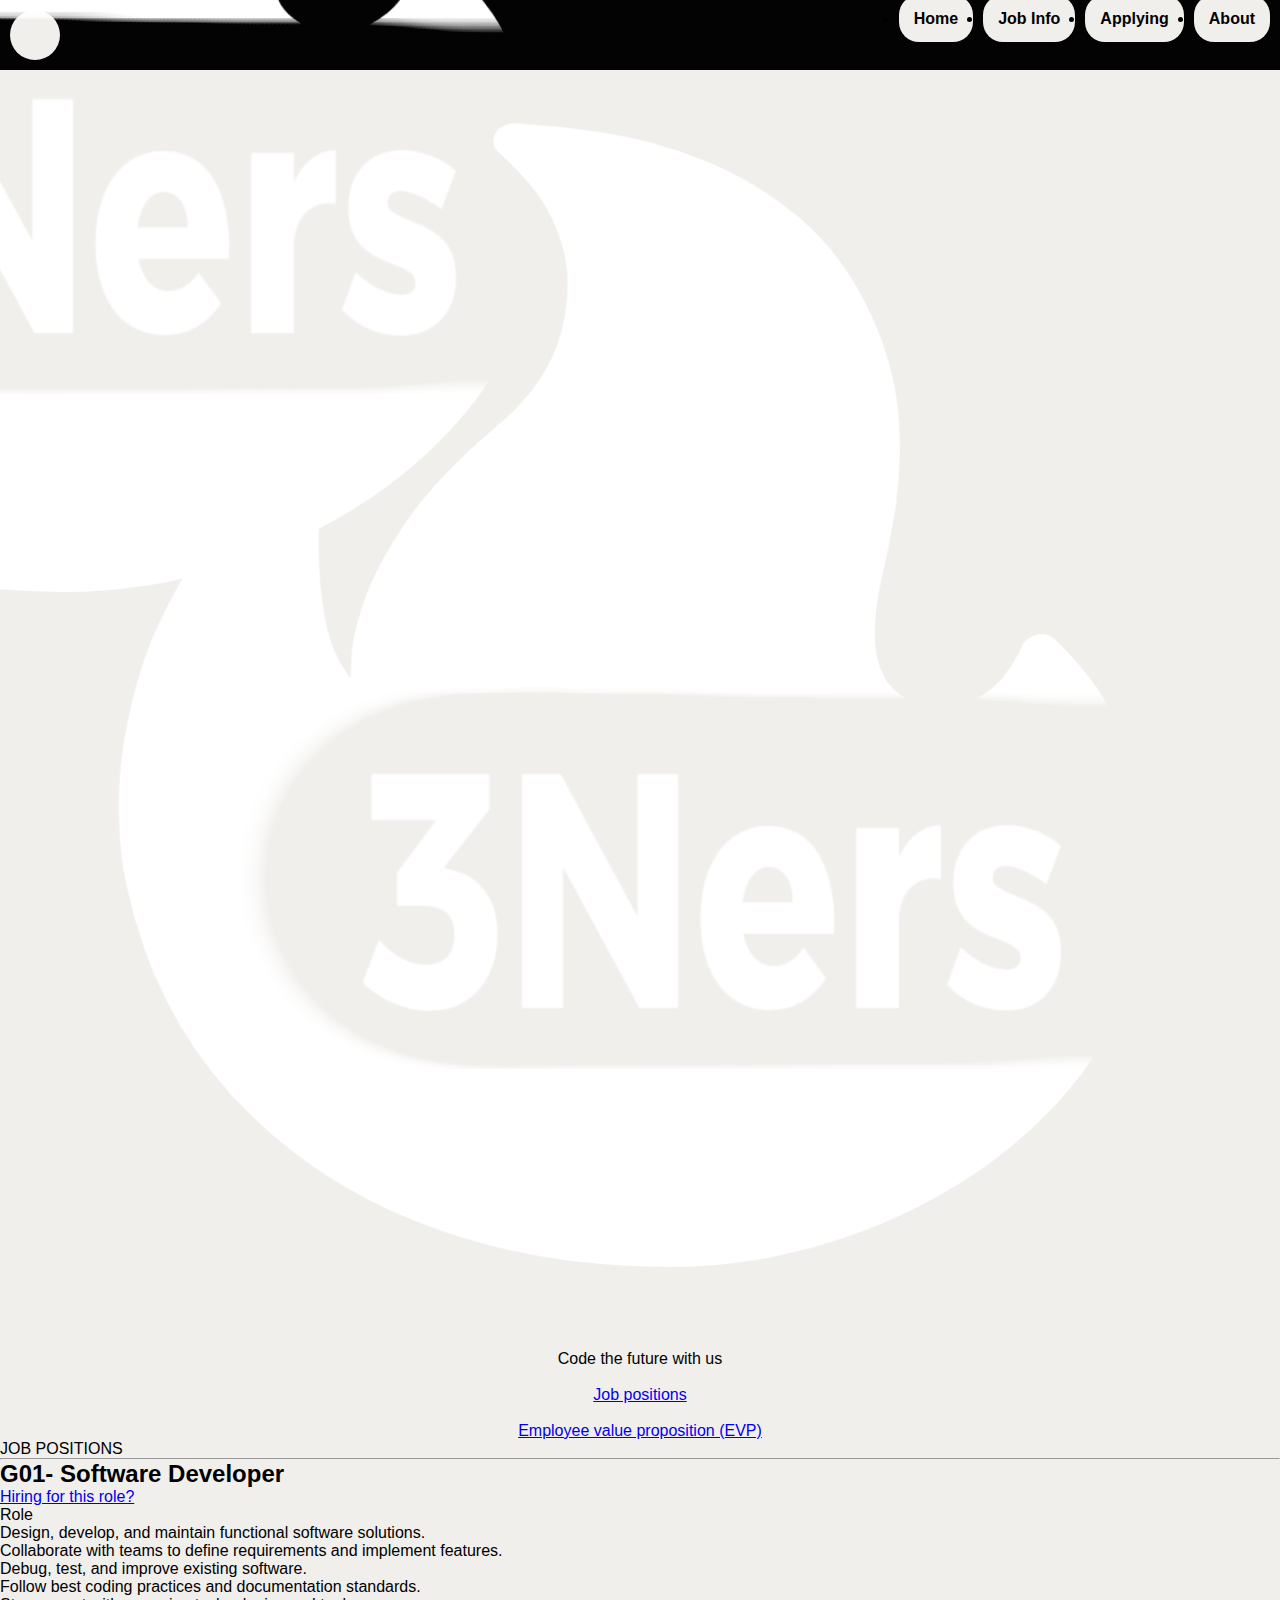
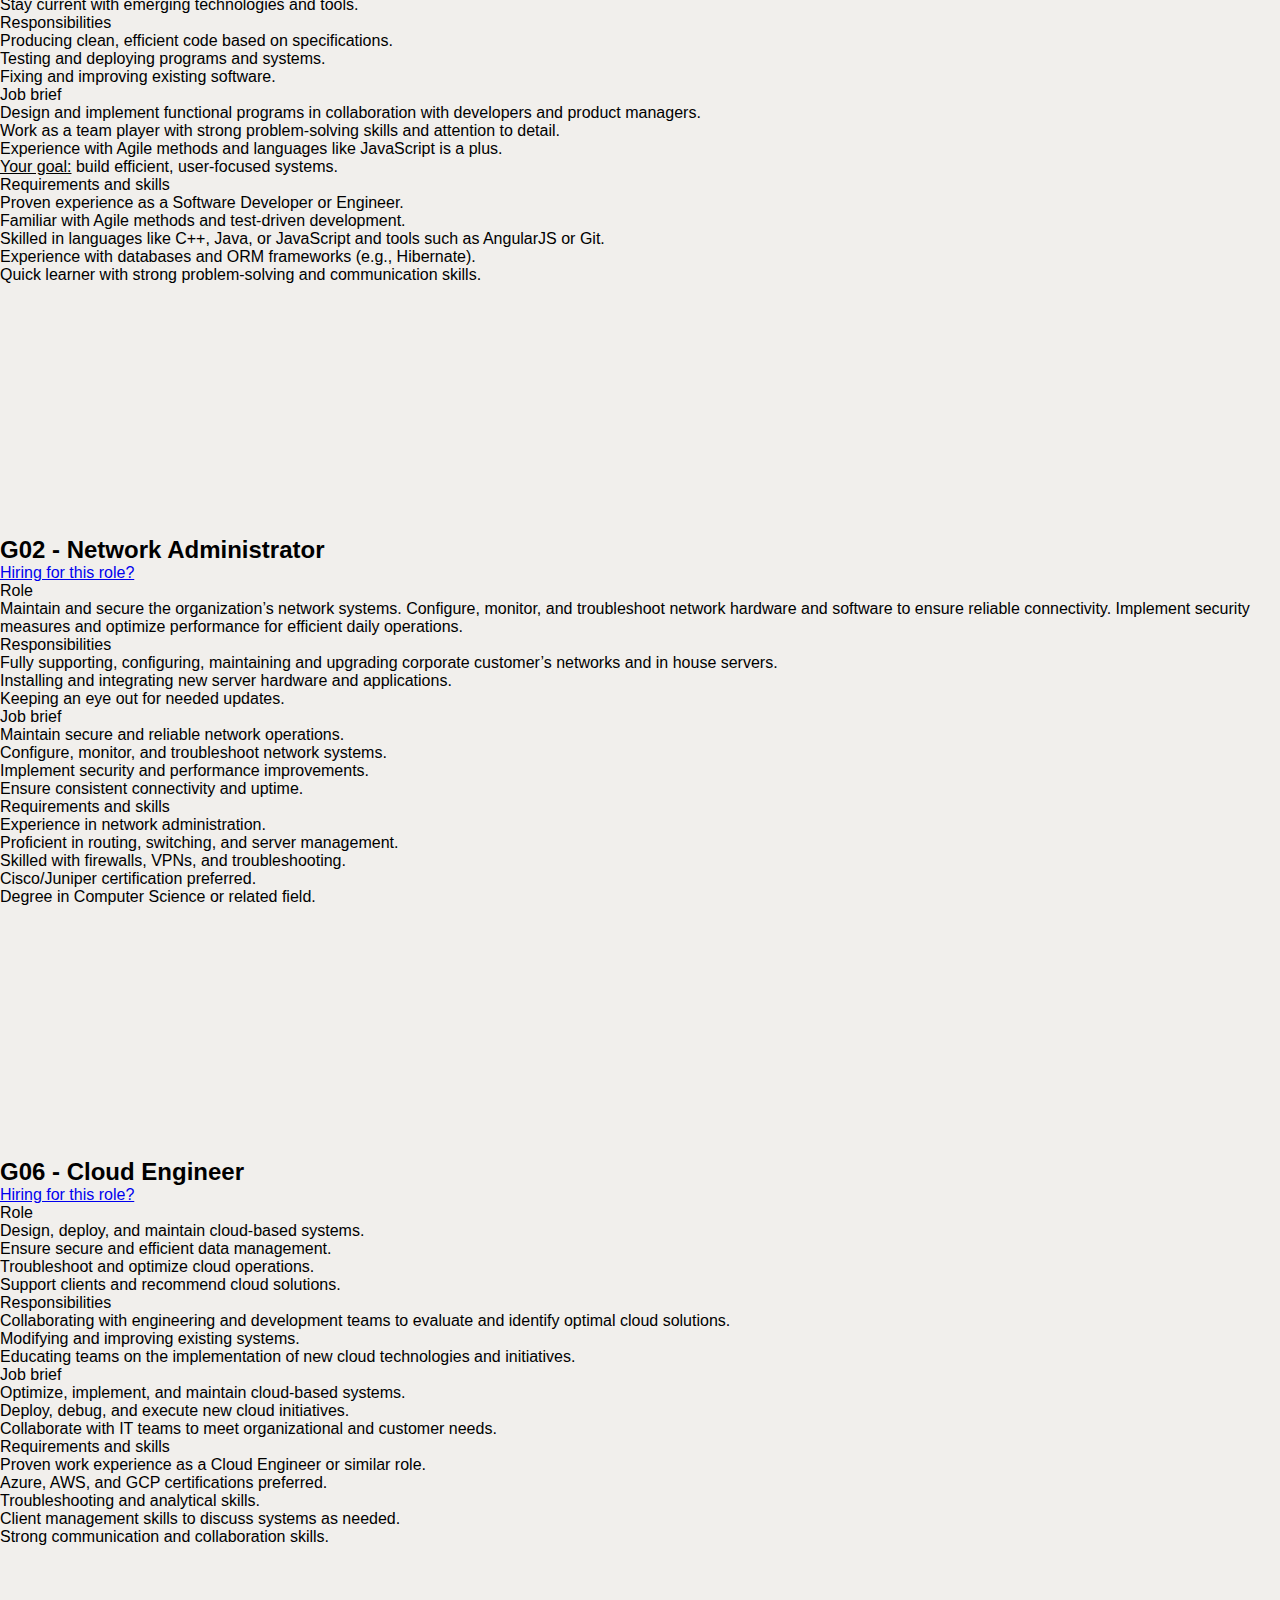
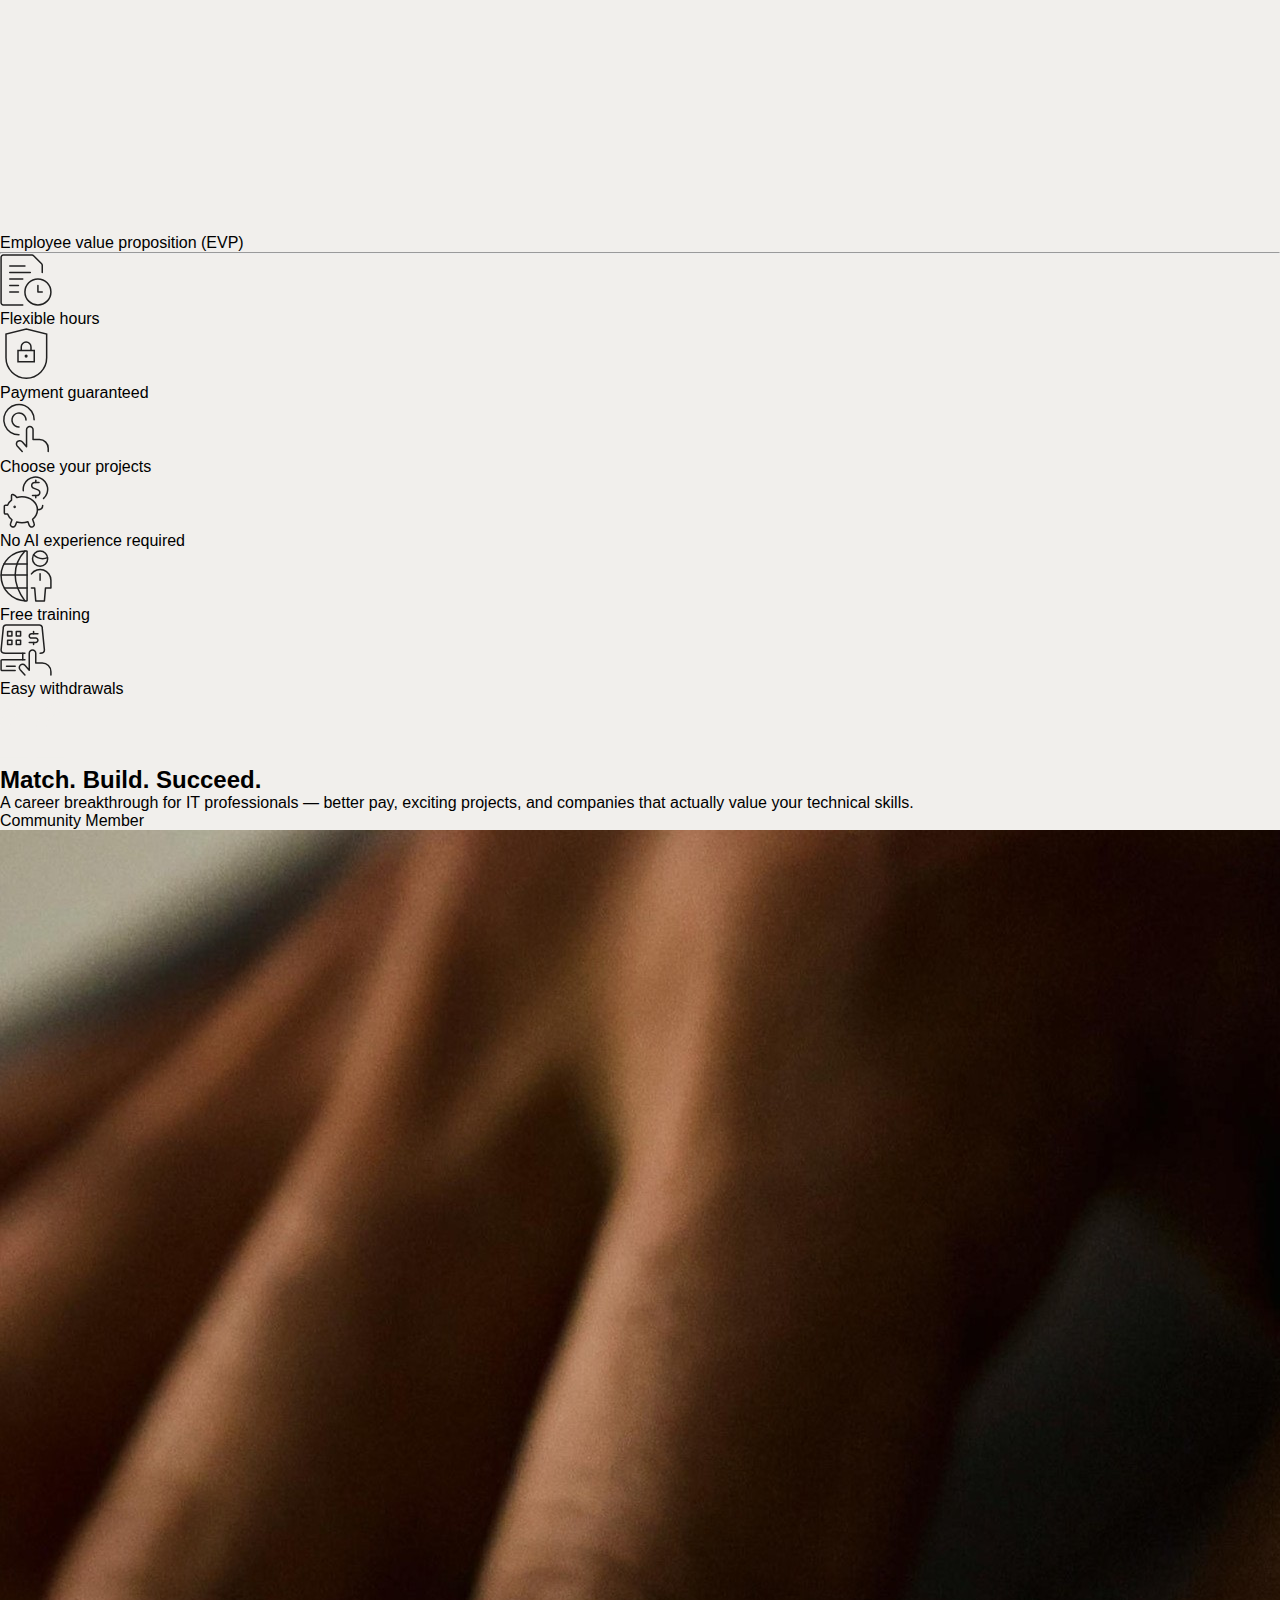
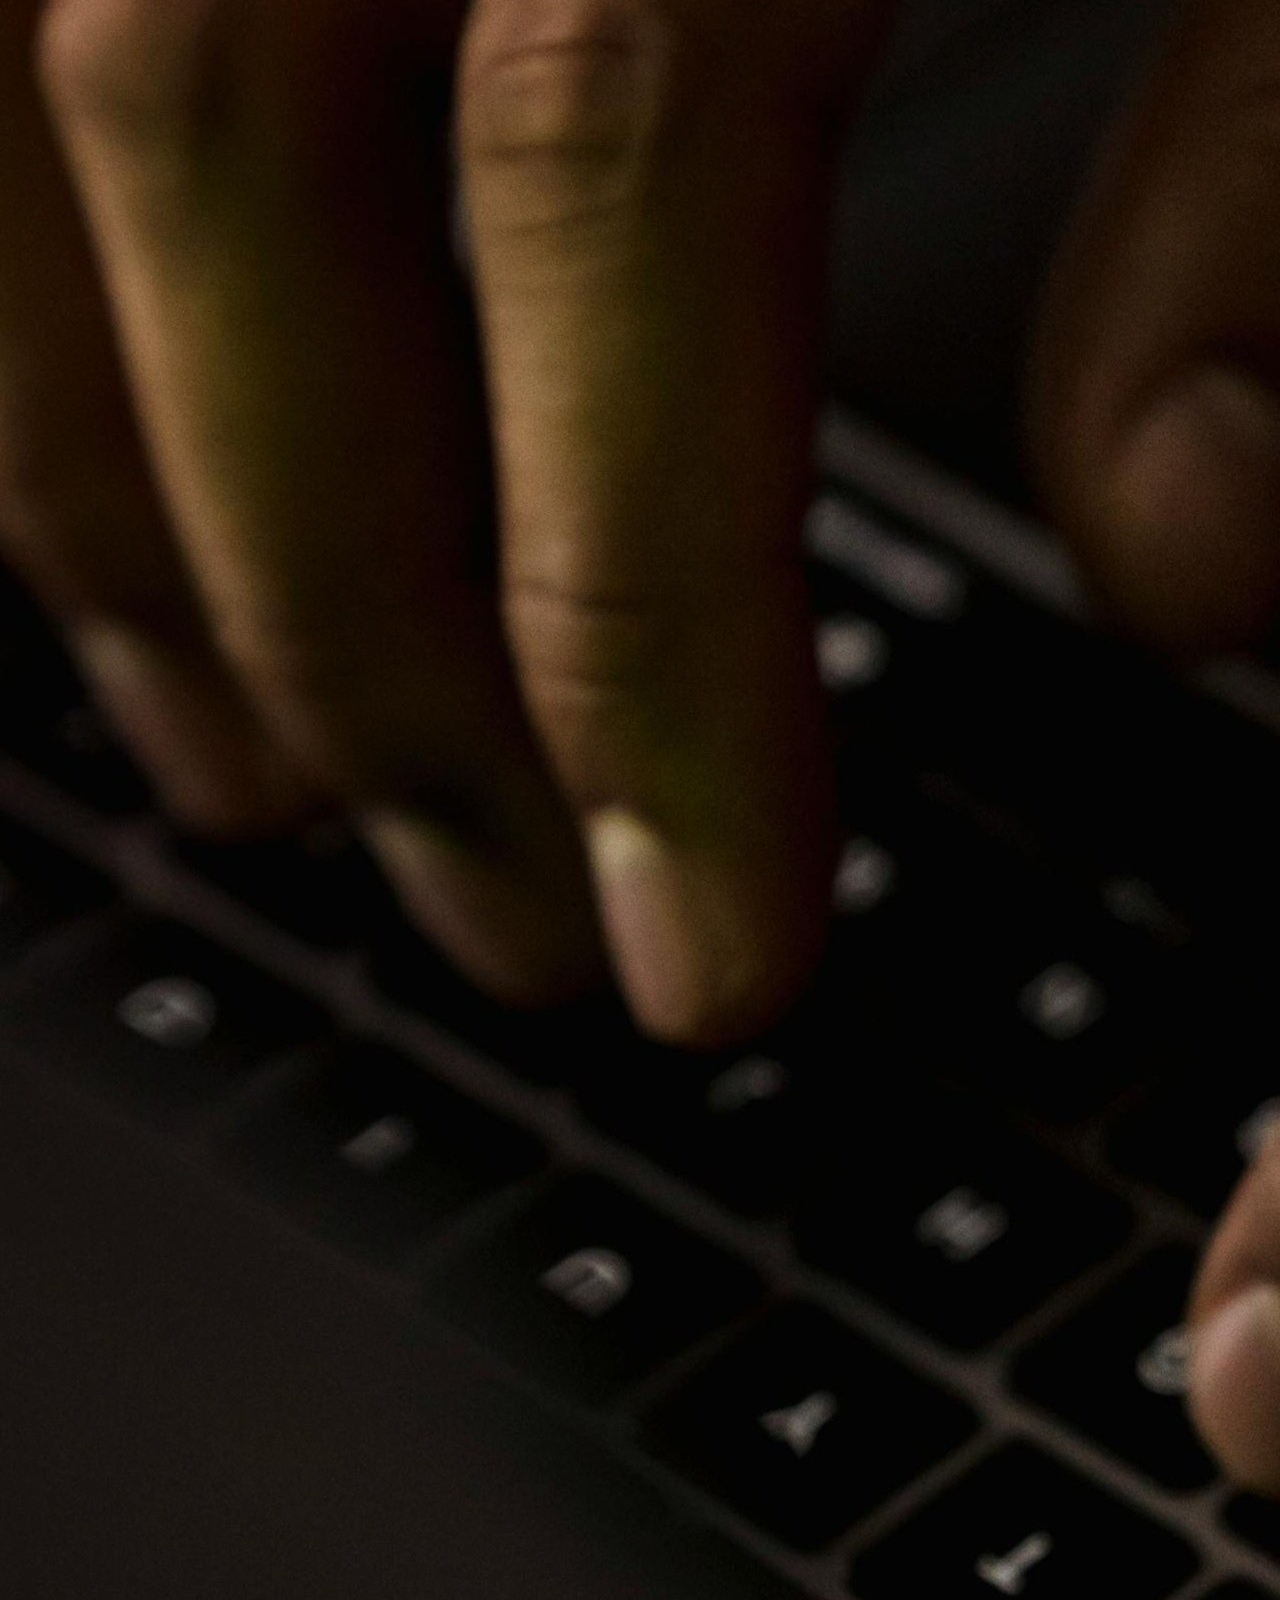
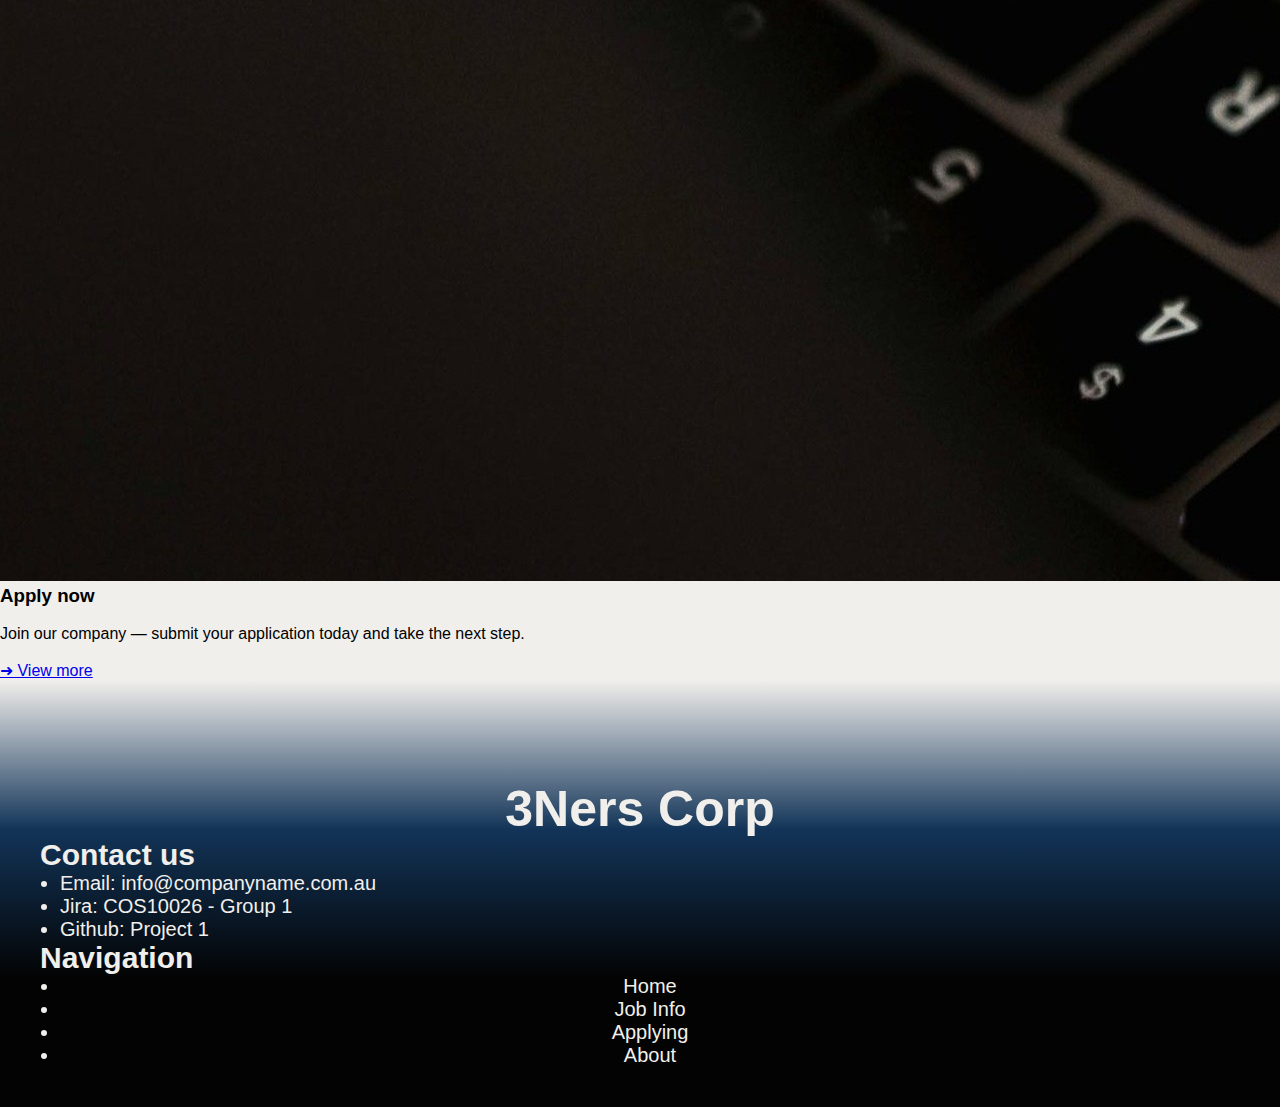
<file: jobs.html>
<!DOCTYPE html>
<html lang="en">
<head>
    <meta charset="UTF-8">
    <meta name="viewport" content="width=device-width, initial-scale=1.0">
    <title>IT Jobs Position Description</title>

     <link rel="stylesheet" href="styles/styles.css">
    <!-- <link rel="stylesheet" href="/styles/jobspage.css"> -->
</head>
<body>
    <!-- navigation bar (same on all pages) -->
     <header>
         <nav>
            <a href="index.html" class="brand_logo">
                <img src="images/logo.png" alt="3Ners"> 
            </a>
             <ul class="nav_items">
                <li><a href="index.html">Home</a></li>
                <li><a href="jobs.html">Job Info</a></li>
                <li><a href="apply.html">Applying</a></li>
                <li><a href="about.html">About</a></li>
             </ul>
         </nav>
     </header>

     <!-- MAIN CONTENTS -->
    <div class="job_intro center colum flex_center">
        <img id="hp_hs_logo" src="images/logo.png" alt="3ners">
        <p class="job_intro_text">Code the future with us</p> <br>
        <p class="">
            <a href="#jobs_title" class="job_sub_menu">Job positions</a> <br><br>
            <a href="#jobs_evp" class="job_sub_menu">Employee value proposition (EVP)</a>
        </p>
    </div>
    <main>
        <!-- JOBS -->
        <section id="job_main_1">
            <p class="main_title" id="jobs_title">JOB POSITIONS</p>
            <hr class="main_line">
                <!-- AI ENGINEER -->
            <div class="job_list">
                <h2>G01- Software Developer</h2>
                <aside class="job_hiring_btn">
                    <a href="./apply.html">Hiring for this role?</a> 
                </aside>            
            </div>
            <div class="job_info">
                <div class="job_card_container">
                    <div class="job_slide job_slide_1">
                        <p class="job_card">Role</p>
                    </div>
                    <div class="job_slide job_slide_2">
                        <ul class="job_details">
                            <li>Design, develop, and maintain functional software solutions.</li>
                            <li>Collaborate with teams to define requirements and implement features.</li>
                            <li>Debug, test, and improve existing software.</li>
                            <li>Follow best coding practices and documentation standards.</li>
                            <li>Stay current with emerging technologies and tools.</li>
                        </ul>
                    </div>
                </div>

                <div class="job_card_container">
                    <div class="job_slide job_slide_1">
                        <p class="job_card">Responsibilities</p>
                    </div>
                    <div class="job_slide job_slide_2">
                        <ul class="job_details">
                            <li>Producing clean, efficient code based on specifications.</li>
                            <li>Testing and deploying programs and systems.</li>
                            <li>Fixing and improving existing software.</li>
                        </ul>
                    </div>
                </div>

                <div class="job_card_container">
                    <div class="job_slide job_slide_1">
                        <p class="job_card">Job brief</p>
                    </div>
                    <div class="job_slide job_slide_2">
                        <ul class="job_details">
                            <li>Design and implement functional programs in collaboration with developers and product managers.</li>
                            <li>Work as a team player with strong problem-solving skills and attention to detail.</li>
                            <li>Experience with Agile methods and languages like JavaScript is a plus.</li>
                            <li><u>Your goal:</u> build efficient, user-focused systems.</li>
                        </ul>
                    </div>
                </div>

                <div class="job_card_container">
                    <div class="job_slide job_slide_1">
                        <p class="job_card">Requirements and skills</p>
                    </div>
                    <div class="job_slide job_slide_2">
                        <ul class="job_details">
                            <li>Proven experience as a Software Developer or Engineer.</li>
                            <li>Familiar with Agile methods and test-driven development.</li>
                            <li>Skilled in languages like C++, Java, or JavaScript and tools such as AngularJS or Git.</li>
                            <li>Experience with databases and ORM frameworks (e.g., Hibernate).</li>
                            <li>Quick learner with strong problem-solving and communication skills.</li>
                        </ul>
                    </div>
                </div>
            </div>            
            <br><br><br><br><br><br><br><br><br><br><br><br><br><br>

                <!-- NETWORK ADMINISTRATOR -->
            <div class="job_list">
                <h2>G02 - Network Administrator</h2>
                <aside class="job_hiring_btn">
                    <a href="./apply.html">Hiring for this role?</a>
                </aside>          
            </div>
            <div class="job_info">
                <div class="job_card_container">
                    <div class="job_slide job_slide_1">
                        <p class="job_card">Role</p>
                    </div>
                    <div class="job_slide job_slide_2">
                        <p class="job_details">
                            Maintain and secure the organization’s network systems. Configure, monitor, and troubleshoot 
                            network hardware and software to ensure reliable connectivity. Implement security measures and 
                            optimize performance for efficient daily operations.
                        </p>
                    </div>
                </div>

                <div class="job_card_container">
                    <div class="job_slide job_slide_1">
                        <p class="job_card">Responsibilities</p>
                    </div>
                    <div class="job_slide job_slide_2">
                        <ul class="job_details">
                            <li>Fully supporting, configuring, maintaining and upgrading corporate customer’s networks and in house servers.</li>
                            <li>Installing and integrating new server hardware and applications.</li>
                            <li>Keeping an eye out for needed updates.</li>
                        </ul>
                    </div>
                </div>

                <div class="job_card_container">
                    <div class="job_slide job_slide_1">
                        <p class="job_card">Job brief</p>
                    </div>
                    <div class="job_slide job_slide_2">
                        <ul class="job_details">
                            <li>Maintain secure and reliable network operations.</li>
                            <li>Configure, monitor, and troubleshoot network systems.</li>
                            <li>Implement security and performance improvements.</li>
                            <li>Ensure consistent connectivity and uptime.</li>
                        </ul>
                    </div>
                </div>

                <div class="job_card_container">
                    <div class="job_slide job_slide_1">
                        <p class="job_card">Requirements and skills</p>
                    </div>
                    <div class="job_slide job_slide_2">
                        <ul class="job_details">
                            <li>Experience in network administration.</li>
                            <li>Proficient in routing, switching, and server management.</li>
                            <li>Skilled with firewalls, VPNs, and troubleshooting.</li>
                            <li>Cisco/Juniper certification preferred.</li>
                            <li>Degree in Computer Science or related field.</li>
                        </ul>
                    </div>
                </div>
            </div>
            <br><br><br><br><br><br><br><br><br><br><br><br><br><br>

                <!-- CLOUD ENGINEER -->
            <div class="job_list">
                <h2>G06 - Cloud Engineer</h2>
                <aside class="job_hiring_btn">
                    <a href="./apply.html" >Hiring for this role?</a>  
                </aside>            
            </div>
            <div class="job_info">
                <div class="job_card_container">
                    <div class="job_slide job_slide_1">
                        <p class="job_card">Role</p>
                    </div>
                    <div class="job_slide job_slide_2">
                        <ul class="job_details">
                            <li>Design, deploy, and maintain cloud-based systems.</li>
                            <li>Ensure secure and efficient data management.</li>
                            <li>Troubleshoot and optimize cloud operations.</li>
                            <li>Support clients and recommend cloud solutions.</li>
                        </ul>
                    </div>
                </div>

                <div class="job_card_container">
                    <div class="job_slide job_slide_1">
                        <p class="job_card">Responsibilities</p>
                    </div>
                    <div class="job_slide job_slide_2">
                        <ul class="job_details">
                            <li>Collaborating with engineering and development teams to evaluate and identify optimal cloud solutions.</li>
                            <li>Modifying and improving existing systems.</li>
                            <li>Educating teams on the implementation of new cloud technologies and initiatives.</li>
                        </ul>
                    </div>
                </div>

                <div class="job_card_container">
                    <div class="job_slide job_slide_1">
                        <p class="job_card">Job brief</p>
                    </div>
                    <div class="job_slide job_slide_2">
                        <ul class="job_details">
                            <li>Optimize, implement, and maintain cloud-based systems.</li>
                            <li>Deploy, debug, and execute new cloud initiatives.</li>
                            <li>Collaborate with IT teams to meet organizational and customer needs.</li>
                        </ul>
                    </div>
                </div>

                <div class="job_card_container">
                    <div class="job_slide job_slide_1">
                        <p class="job_card">Requirements and skills</p>
                    </div>
                    <div class="job_slide job_slide_2">
                        <ul class="job_details">
                            <li>Proven work experience as a Cloud Engineer or similar role.</li>
                            <li>Azure, AWS, and GCP certifications preferred.</li>
                            <li>Troubleshooting and analytical skills.</li>
                            <li>Client management skills to discuss systems as needed.</li>
                            <li>Strong communication and collaboration skills.</li>
                        </ul>
                    </div>
                </div>
            </div>
            <br><br><br><br><br><br><br><br><br><br><br><br><br><br><br><br>
        </section>

        <!-- EVP -->
        <div id="job_main_2">
            <p class="main_title_evp" id="jobs_evp">Employee value proposition (EVP)</p>
            <hr class="main_line_evp">
        </div>
        <div id="jov_evp">
            <!-- 1st -->
            <div class="job_evp_card">
                <div class="icon">
                    <img src="images/job_images/job_EVP_1.svg" alt="Flexible hours">
                </div>
                <p>Flexible hours</p>
            </div>
            <!-- 2nd -->
            <div class="job_evp_card">
                <div class="icon">
                    <img src="images/job_images/job_EVP_2.svg" alt="Payment guaranteed">
                </div>
                <p>Payment guaranteed</p>
            </div>        
            <!-- 3rd -->
            <div class="job_evp_card">
                <div class="icon">
                    <img src="images/job_images/job_EVP_3.svg" alt="Choose your projects">
                </div>
                <p>Choose your projects</p>
            </div>
            <!-- 4th -->
            <div class="job_evp_card">
                <div class="icon">
                    <img src="images/job_images/job_EVP_4.svg" alt="No AI experience required">
                </div>
                <p>No AI experience required</p>
            </div>
            <!-- 5th -->
            <div class="job_evp_card">
                <div class="icon">
                    <img src="images/job_images/job_EVP_5.svg" alt="Free training">
                </div>
                <p>Free training</p>
            </div>
            <!-- 6th -->
            <div class="job_evp_card">
                <div class="icon">
                    <img src="images/job_images/job_EVP_6.svg" alt="Easy withdrawals">
                </div>
                <p>Easy withdrawals</p>
            </div>
        </div>

        <!-- QUOTE -->
        <div id="job_quote">
            <div class="job_quote_part">
                <img src="images/job_images/job_quote_icon.png" alt="Quote icon" class="job_quote_icon"> 
                <h2 class="job_quote_title">Match. Build. Succeed.</h2>
                <p class="job_quote_p1">
                    A career breakthrough for IT professionals — better pay, exciting projects, and companies that actually value your technical skills.
                </p>
                <p class="job_quote_p2">Community Member</p>
            </div>
            <img src="images/job_images/job_quote_pic.jpg" alt="Quote Image" class="job_quote_img">
        </div>

        <!-- APPLY BUTTON -->
        <section class="job_apply_section">
            <div>
                <div class="job_apply_content">
                    <h3 id="job_apply_heading" class="job_apply_title">Apply now</h3> <br>
                    <p class="job_apply_desc">Join our company — submit your application today and take the next step.</p>
                </div>
                    <br>
                <div class="job_apply_btn_sec">
                    <a href="./apply.html" class="btn">&#10140; View more</a>
                </div>
            </div>
        </section>
    </main>

  <!-- FOOTER USE FOR ALL PAGES -->
    <footer>
        <h2 class="footer_brand_name center">3Ners Corp</h2>
        <div class="footer_details">
            <section class="colum"> <!-- Contact -->
                <h4 class="footer_title">Contact us</h4>
                <ul>
                    <li>Email: <a href="#">info@companyname.com.au</a></li>
                    <li>Jira: <a href="https://cos10026-3ners.atlassian.net/jira/software/projects/SCRUM/boards/1">COS10026 - Group 1</a></li>
                    <li>Github: <a href="https://github.com/AnnNK137/project1">Project 1</a></li>
                </ul>
            </section>
            <section class="colum"> <!-- navigation -->
                <h4 class="footer_title">Navigation</h4>
                <ul class="center">
                    <li><a href="index.html">Home</a></li>
                    <li><a href="jobs.html">Job Info</a></li>
                    <li><a href="apply.html">Applying</a></li>
                    <li><a href="about.html">About</a></li>
                </ul>
            </section>
        </div>
    </footer>
</body>
</html>
</file>
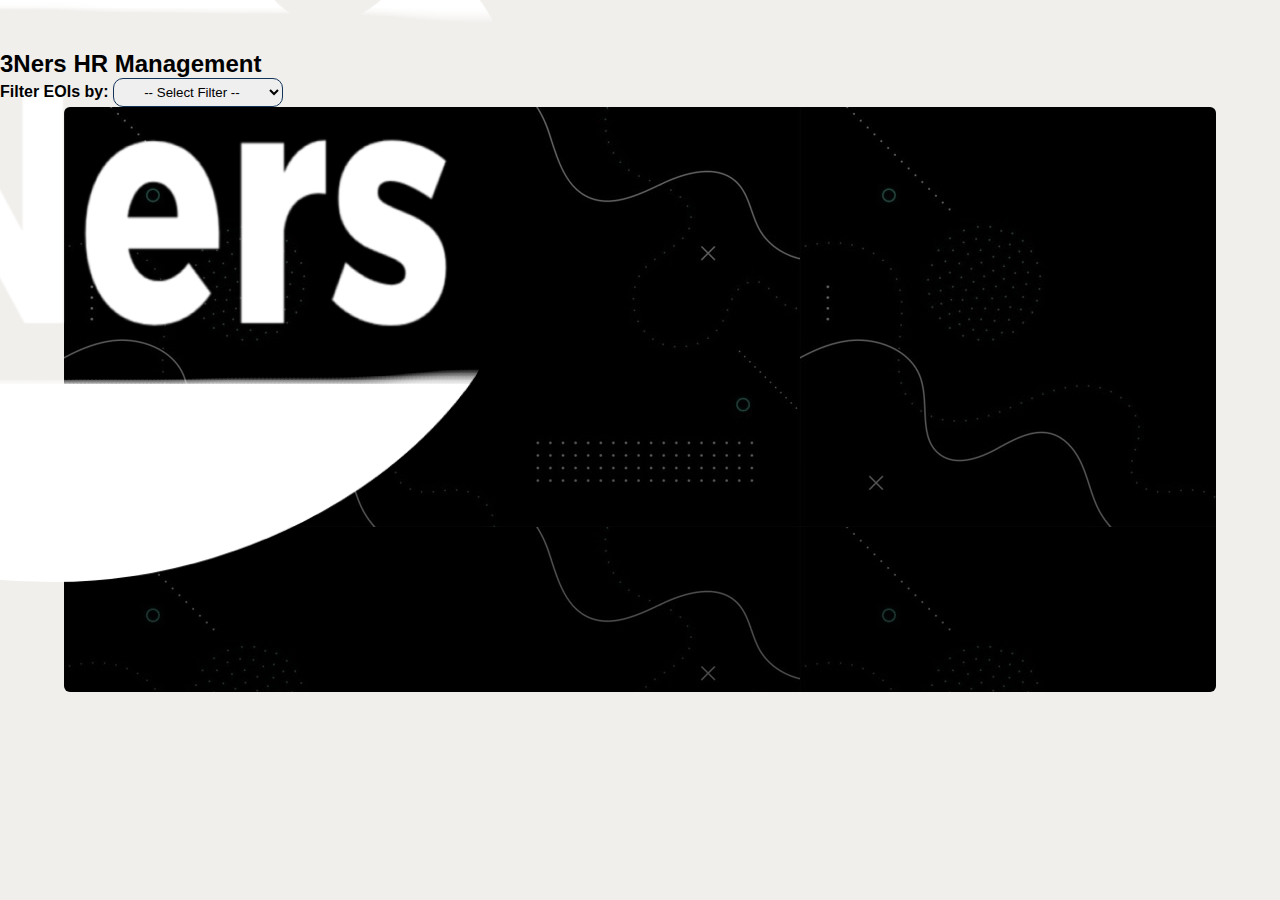
<file: manage.html>
<!DOCTYPE html>
<html lang="en">
<head>
    <meta charset="UTF-8">
    <meta name="viewport" content="width=device-width, initial-scale=1.0">
    <title>HR MANAGEMENT</title>

        <!-- STYLE SHEET LINKS -->
    <link rel="stylesheet" href="styles/styles.css"> <!-- Main css -->
    <link rel="stylesheet" href="styles/manage.css"> <!-- Manage.php css -->
</head>
<body>
    <header>
        <div class="brand">
            <a href="index.php" class="brand_logo">
                <img src="images/logo.png" alt="3Ners">              
            </a>
            <h2>3Ners HR Management</h2>
        </div>
        <div class="filter">
            <form action="filter.php">
                <label for="filter">Filter EOIs by:</label>
                <select name="filter" id="filter">
                    <option value="">-- Select Filter --</option>
                    <option value="all">All EOIs</option>
                    <option value="job_ref">Job Reference Number</option>
                    <option value="first_name">First Name</option>
                    <option value="last_name">Last Name</option>
                    <option value="full_name">First & Last Name</option>
                </select>
            </form>
        </div>
    </header>

    <div class="eoi"> 
    </div>     
    <!-- • Delete all EOIs with a specified job reference number -->
     
    <!-- • Change the Status of an EOI. -->
     
</body>
</html>
</file>
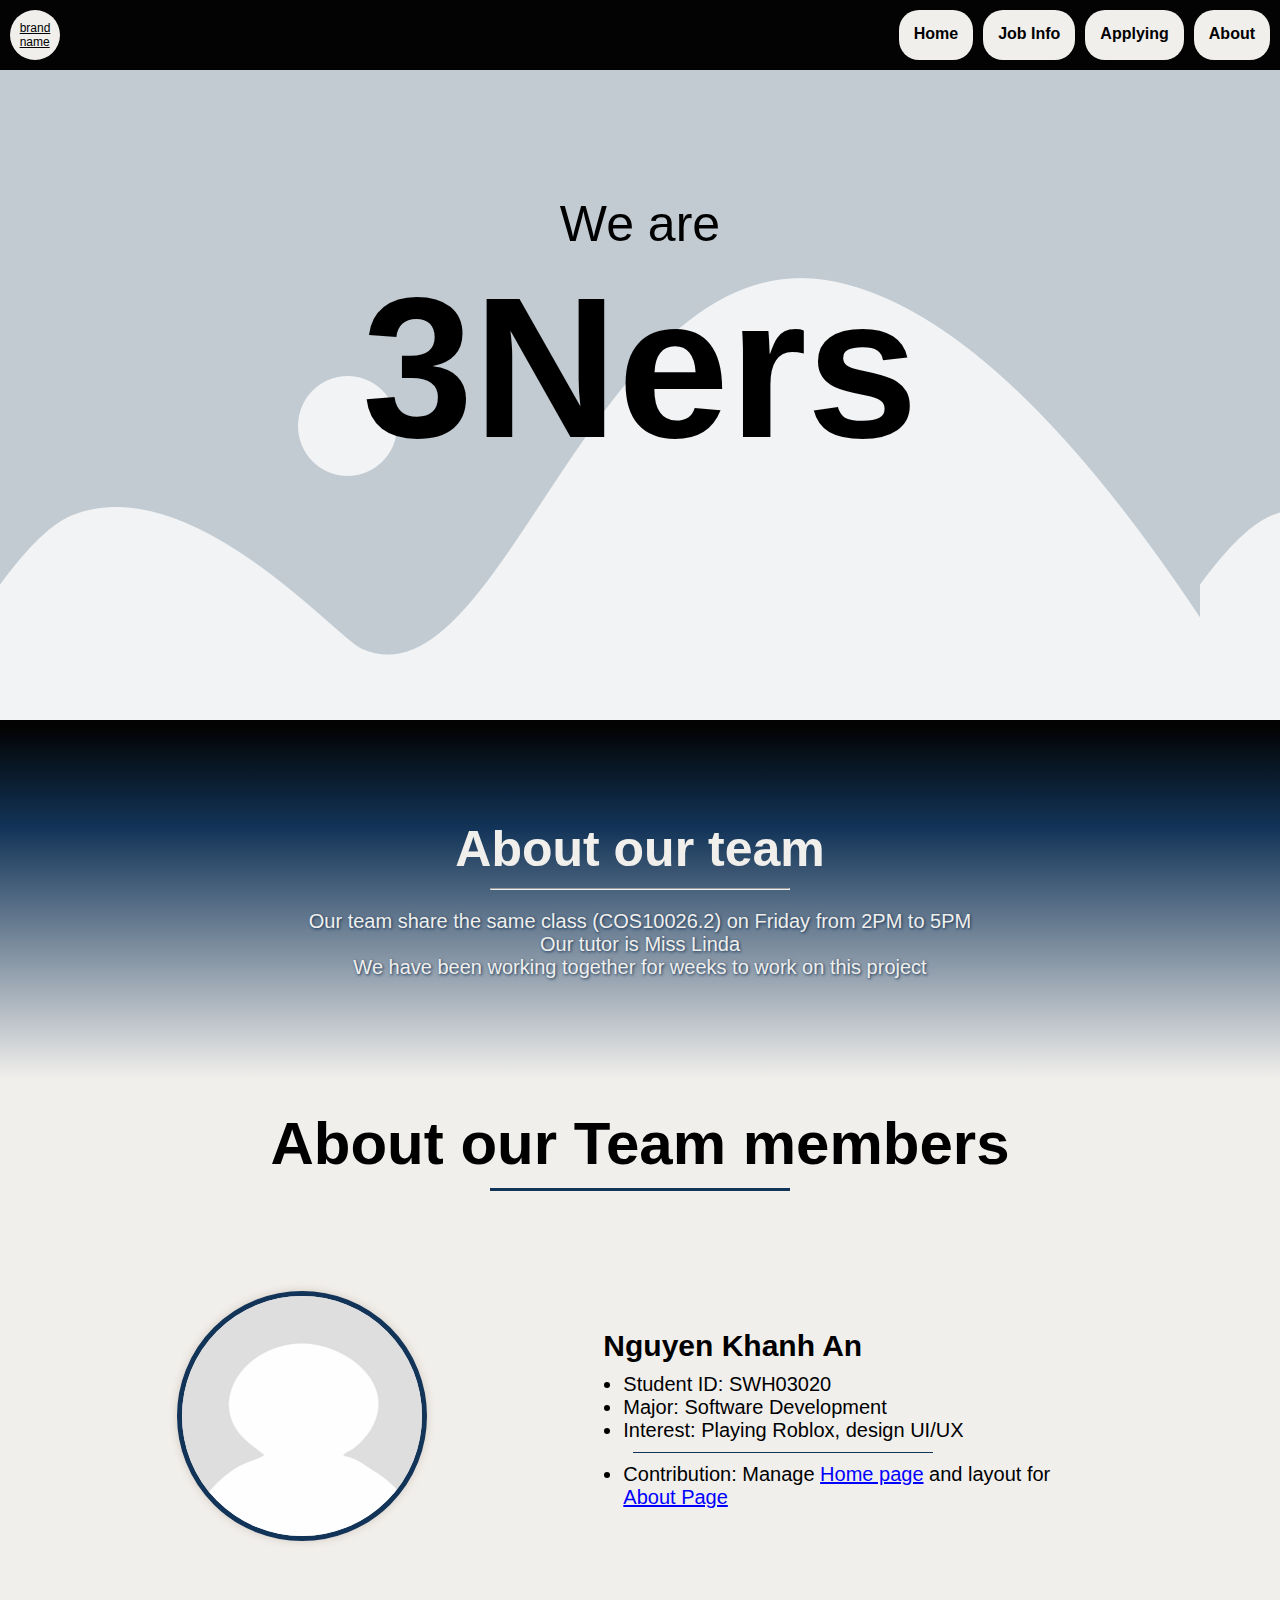
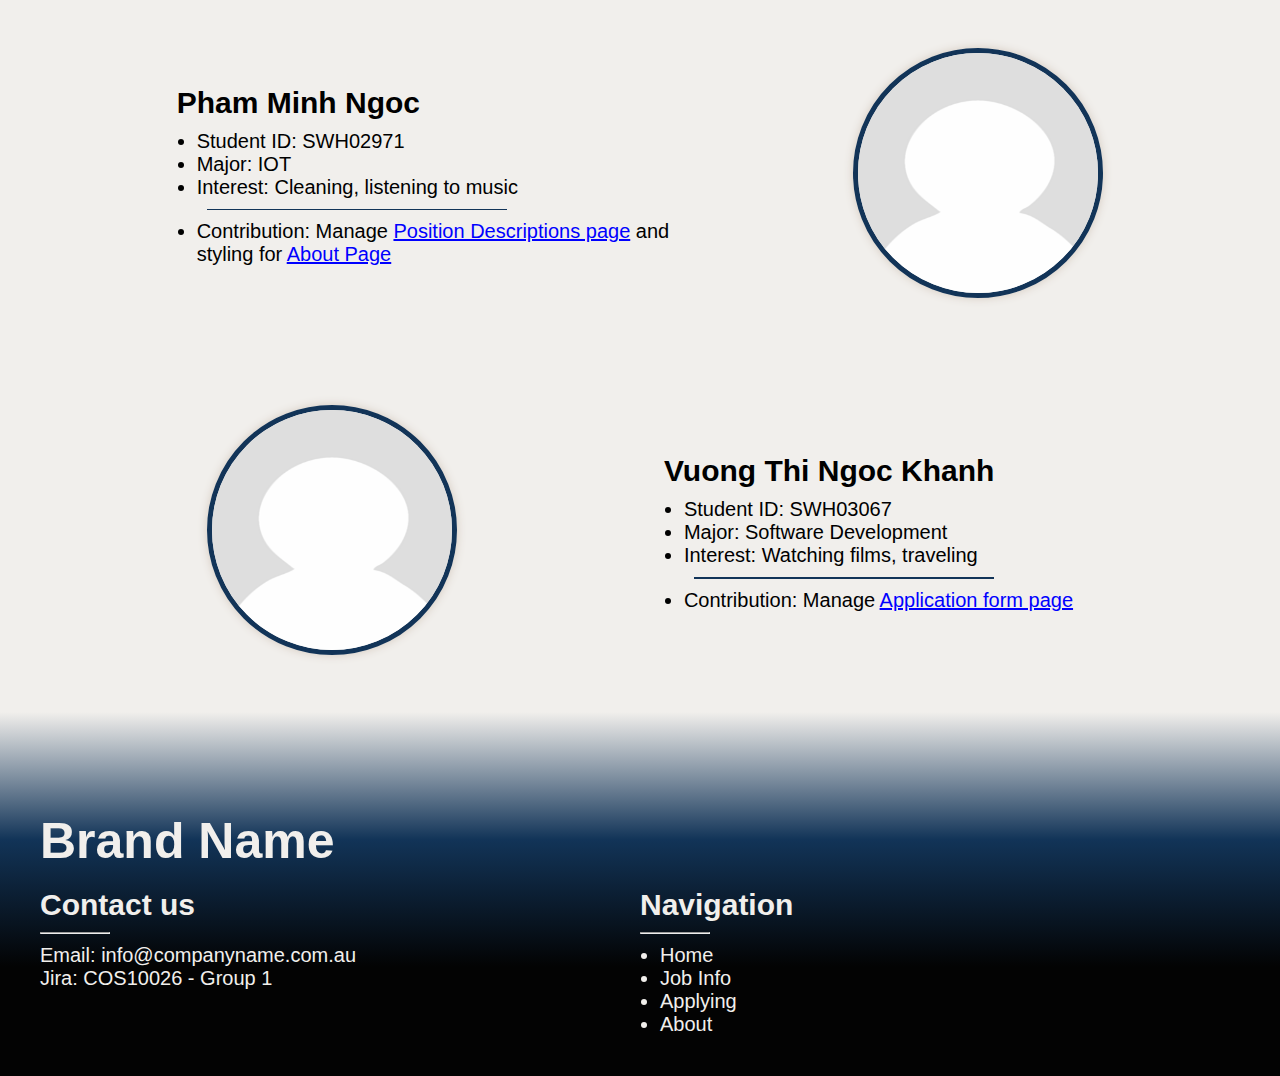
<file: project1/about.html>
<!DOCTYPE html>
<html lang="en">
<head>
    <meta charset="UTF-8">
    <meta name="viewport" content="width=device-width, initial-scale=1.0">
    <title>About</title>

    <!-- <link rel="stylesheet" href="/styles/styles.css"> -->
     <link rel="stylesheet" href="/styles/styles.css"> <!-- for nav bar and footer -->
    <link rel="stylesheet" href="/styles/aboutpage.css"> <!--for about page elements-->
    
</head>
<body>
    <!-- NAVIGATION BAR (same on all pages) -->
     <header>
         <nav>
             <a href="index.html" class="brand_logo">brand name</a>
             <section class="nav_items">
                 <a href="index.html">Home</a>
                 <a href="jobs.html">Job Info</a>
                 <a href="apply.html">Applying</a>
                 <a href="about.html">About</a>
             </section>
         </nav>
     </header>

    <!-- MAIN CONTENT -->
    <section class="team_group">
        <div class="about_group_background">
            <p>We are</p>
            <h1>3Ners</h1>
        </div>
        <div class="about_team">
            <h1 class="about_team_title">About our team</h1>
            <hr class="about_team_line">

            <article>
                <p>Our team share the same class (COS10026.2) on Friday from 2PM to 5PM</p>
                <p>Our tutor is Miss Linda</p>
                <p>We have been working together for weeks to work on this project</p>
            </article>
        </div>
    </section>

    <section class="team_members">
        <h1 class="team_members_title">About our Team members</h1>
        <hr class="about_members_line">

        <!-- TEAMATE 1 INFO - NKA -->
        <article class="member_info" id="team_member_1">
            <section class="member_desc">
                <figure>
                    <img src="/images/member_potrait_example.png" alt="image of member 1">
                </figure>

                <section class="info_section">
                    <h4 class="subtitle">Nguyen Khanh An</h4>
                    <ul>
                        <li>Student ID: SWH03020</li>
                        <li>Major: Software Development</li>
                        <li>Interest: Playing Roblox, design UI/UX</li>
                        <hr class="member_desc_line">
                        <li>Contribution: Manage <a href="index.html">Home page</a>
                        and layout for <a href="about.html">About Page</a> </li>
                    </ul>
                </section>
            </section>
        </article>

        <!-- TEAMATE 2 INFO - PMN -->
        <article class="member_info" id="team_member_2">
            <section class="member_desc">
                <section class="info_section">
                    <h4 class="subtitle">Pham Minh Ngoc</h4>
                    <ul>
                        <li>Student ID: SWH02971</li>
                        <li>Major: IOT</li>
                        <li>Interest: Cleaning, listening to music</li>
                        <hr class="member_desc_line">
                        <li>Contribution: Manage <a href="jobs.html">Position Descriptions page</a>
                        and styling for <a href="about.html">About Page</a> </li>
                    </ul>
                </section>

                <figure>
                    <img src="/images/member_potrait_example.png" alt="image of member 2">
                </figure>
            </section>
        </article>

        <!-- TEAMATE 3 INFO - VTNK -->
        <article class="member_info" id="team_member_3">
        
            
            <section class="member_desc">
                <figure>
                    <img src="/images/member_potrait_example.png" alt="image of member 1">
                </figure>

                <section class="info_section">
                    <h4 class="subtitle">Vuong Thi Ngoc Khanh</h4>
                    <ul>
                        <li>Student ID: SWH03067</li>
                        <li>Major: Software Development</li>
                        <li>Interest: Watching films, traveling</li>
                        <hr class="member_desc_line">
                        <li>Contribution: Manage <a href="apply.html">Application form page</a> </li>
                    </ul>
                </section>
            </section>
        </article> 
    </section>

    <!-- FOOTER (same on all pages) -->
    <footer>
        <h2 class="footer_brand_name">Brand Name</h2> <br> 
        <section>
            <div>
                <h4 class="footer_title">Contact us</h4>
                <hr class="footer_line">
                <p>Email: <a href="#">info@companyname.com.au</a></p>
                <p>Jira: <a href="https://cos10026-3ners.atlassian.net/jira/software/projects/SCRUM/boards/1">COS10026 - Group 1</a></p>
            </div>
            <div>
                <h4 class="footer_title">Navigation</h4>
                <hr class="footer_line">
                <ul>
                    <li><a href="index.html">Home</a></li>
                    <li><a href="jobs.html">Job Info</a></li>
                    <li><a href="apply.html">Applying</a></li>
                    <li><a href="about.html">About</a></li>
                </ul>
            </div>
        </section>
        
    </footer>
</body>
</html>
</file>
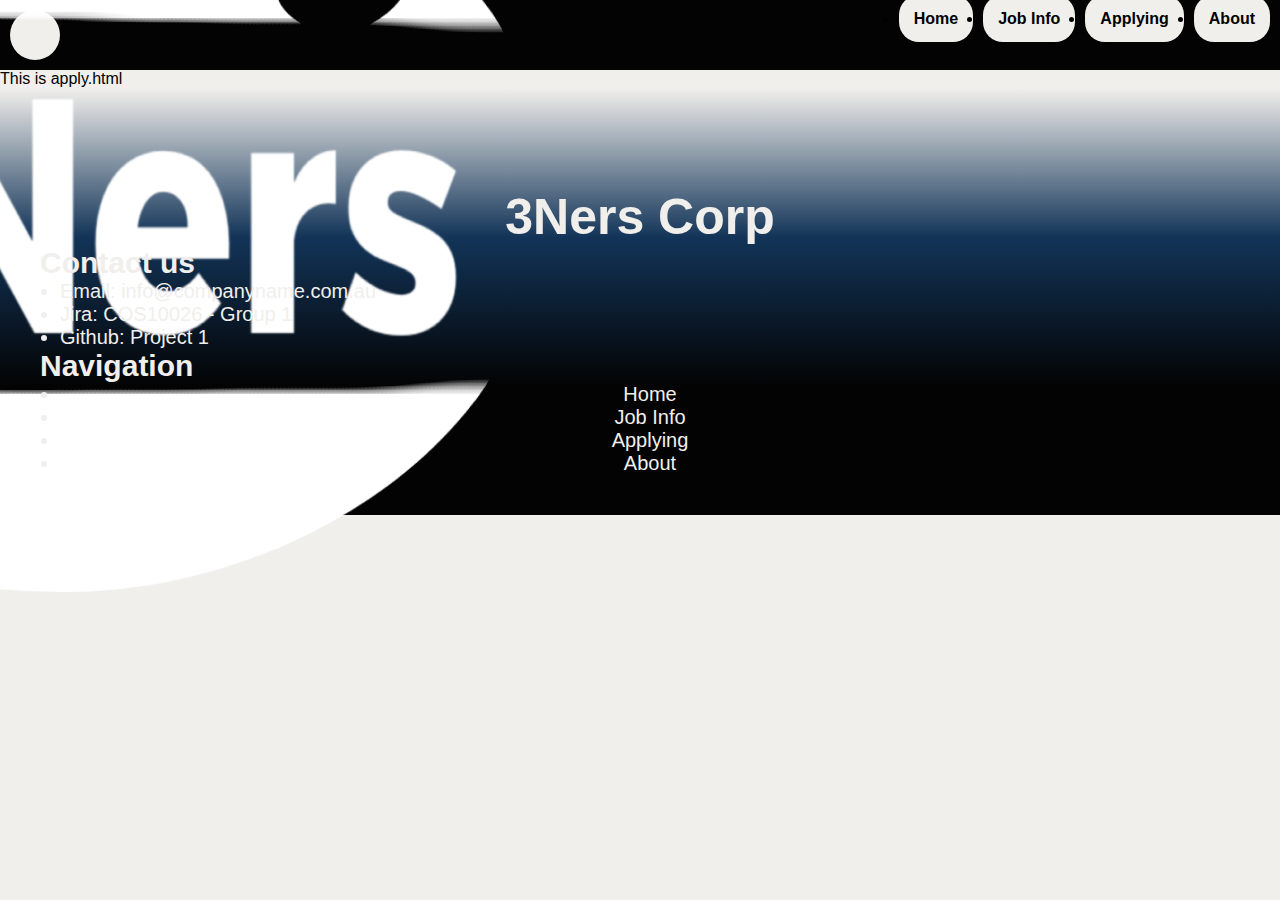
<file: project1/apply.html>
<!DOCTYPE html>
<html lang="en">
<head>
    <meta charset="UTF-8">
    <meta name="viewport" content="width=device-width, initial-scale=1.0">
    <title>Apply</title>

    <!-- TITLE ICON -->
    <link rel="shortcut icon" href="../images/logo.png" type="image/x-icon">


    <link rel="stylesheet" href="../styles/styles.css">
</head>
<body>
    <!-- navigation bar (same on all pages) -->
     <header>
         <nav>
            <a href="index.html" class="brand_logo">
                <img src="../images/logo.png" alt="3Ners"> 
            </a>
             <ul class="nav_items">
                <li><a href="index.html">Home</a></li>
                <li><a href="jobs.html">Job Info</a></li>
                <li><a href="apply.html">Applying</a></li>
                <li><a href="about.html">About</a></li>
             </ul>
         </nav>
     </header>

    <p>This is apply.html</p>


  <!-- FOOTER USE FOR ALL PAGES -->
    <footer>
        <h2 class="footer_brand_name center">3Ners Corp</h2>
        <div class="footer_details">
            <section class="colum"> <!-- Contact -->
                <h4 class="footer_title">Contact us</h4>
                <ul>
                    <li>Email: <a href="#">info@companyname.com.au</a></li>
                    <li>Jira: <a href="https://cos10026-3ners.atlassian.net/jira/software/projects/SCRUM/boards/1">COS10026 - Group 1</a></li>
                    <li>Github: <a href="https://github.com/AnnNK137/project1">Project 1</a></li>
                </ul>
            </section>
            <section class="colum"> <!-- navigation -->
                <h4 class="footer_title">Navigation</h4>
                <ul class="center">
                    <li><a href="index.html">Home</a></li>
                    <li><a href="jobs.html">Job Info</a></li>
                    <li><a href="apply.html">Applying</a></li>
                    <li><a href="about.html">About</a></li>
                </ul>
            </section>
        </div>
    </footer>
</body>
</html>
</file>
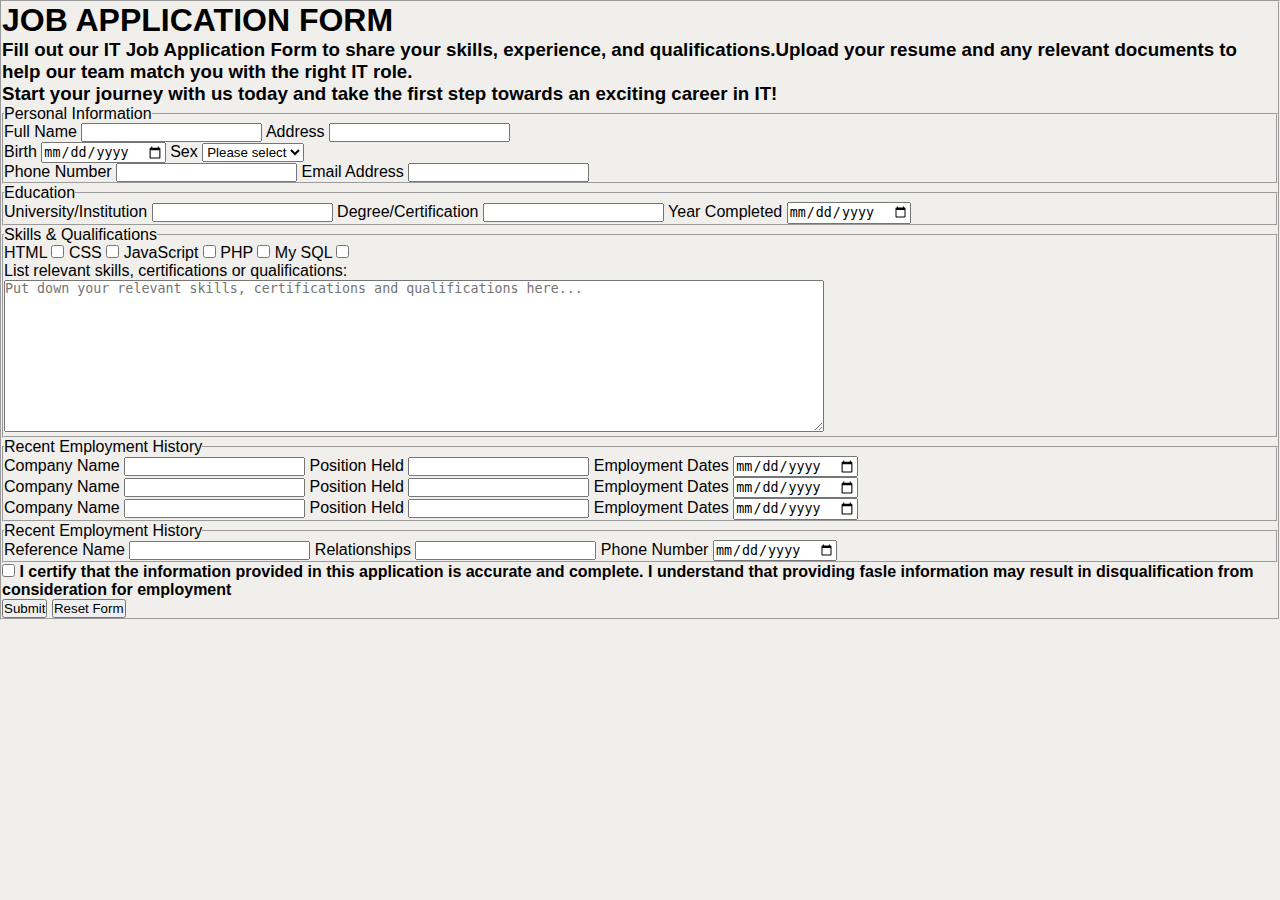
<file: project1/form.html>
<!DOCTYPE html>
<html lang="en">
<head>
<meta charset="UTF-8">
<meta charset="viewport", content="width=device-width", initial scale ="1.0">
<meta name="keyword" content="job, application">
<title>IT JOB RECRUITMENT</title>
</head>
<body>
  <link rel="stylesheet" href="/styles/styles.css">
  <form action="submit" method="post">
    <fieldset>
      <h1>JOB APPLICATION FORM</h1>
      <h3>Fill out our IT Job Application Form to share your skills, experience, and qualifications.Upload your resume and any relevant documents to help our team match you with the right IT role.</h3>
      <h3>Start your journey with us today and take the first step towards an exciting career in IT!</h3>
<form action="submit" method="post">
  <fieldset>
    <legend>Personal Information</legend>
  <label for="fullname">Full Name</label>
  <input type="text"id="fullname" required>
   <label for="address">Address</label>
   <input type="text" id="Givenname" required>
   <p>
   <label for="birth">Birth</label>
   <input type="date" id="birth" required>
   <label for="sex">Sex</label>
   <select name="tutor" id="tutor" required>
  <option value="">Please select</option>
  <option value="">Male</option>
  <option value="">Female</option>
  <option value="">Undecided</option>
</select>
   </p>
   <p>
   <label for="phonenumber">Phone Number</label>
   <input type="text" id="phonenumber" required pattern="\d{1,10}">
   <label for="email">Email Address</label>
   <input type="text" id="email" required>
   </p>
  </fieldset>
</form>
<form action="submit" method="post">
  <fieldset>
    <legend>Education</legend>
    <label for="University">University/Institution</label>
    <input type=""id="University" required>
    <label for="Degree">Degree/Certification</label>
    <input type="text" id="Degree" required>
    <label for="year">Year Completed</label>
    <input type="date" id="year" required>
  </p>
</fieldset>
</form>
<form action="submit" method="post">
  <fieldset>
    <legend>Skills & Qualifications</legend>
  <label for="subject">HTML</label>
  <input type="checkbox" id="html" required>
  <label for="subject">CSS</label>
  <input type="checkbox" id="CSS" required>
  <label for="subject">JavaScript</label>
  <input type="checkbox" id="JavaScript" required>
  <label for="subject">PHP</label>
  <input type="checkbox" id="PHP" required>
  <label for="subject">My SQL</label>
  <input type="checkbox" id="MySQL" required>  
<br>
</p>
 <label for="description">List relevant skills, certifications or qualifications:</label>
 <br>
<textarea id="description" name="description" rows="10" cols="100"  placeholder="Put down your relevant skills, certifications and qualifications here..."required></textarea>
</fieldset>
</form>
<form action="submit" method="post">
<fieldset>
  <legend>Recent Employment History</legend>
  <p>
    <label for="company">Company Name</label>
    <input type=""id="University" required>
    <label for="position">Position Held</label>
    <input type="text" id="Degree" required>
    <label for="emdate">Employment Dates</label>
    <input type="date" id="emdate" required>
  </p>  
  <p>
    <label for="company">Company Name</label>
    <input type=""id="University">
    <label for="position">Position Held</label>
    <input type="text" id="Degree">
    <label for="emdate">Employment Dates</label>
    <input type="date" id="emdate">
  </p>  
  <p>
    <label for="company">Company Name</label>
    <input type=""id="University">
    <label for="position">Position Held</label>
    <input type="text" id="Degree">
    <label for="emdate">Employment Dates</label>
    <input type="date" id="emdate">
  </p>  
</fieldset>
<fieldset>
  <legend>Recent Employment History</legend>
  <p>
    <label for="reference">Reference Name</label>
    <input type=""id="reference" required>
    <label for="relationship">Relationships</label>
    <input type="text" id="relationship" required>
    <label for="phonenumber">Phone Number</label>
    <input type="date" id="phonenumber" required>
  </p>  
</fieldset>
</form>
<p>
<input type="checkbox" id="responsibility" required>  
<label for="responsibility"><strong>I certify that the information provided in this application is accurate and complete. I understand that providing fasle information may result in disqualification from consideration for employment</strong></label>  
</p>
<form action="submit" method="post">
  <button type="submit">Submit</button>
  <button>Reset Form</button>
</form>
</fieldset>
</form>
</body>
</html>
</file>
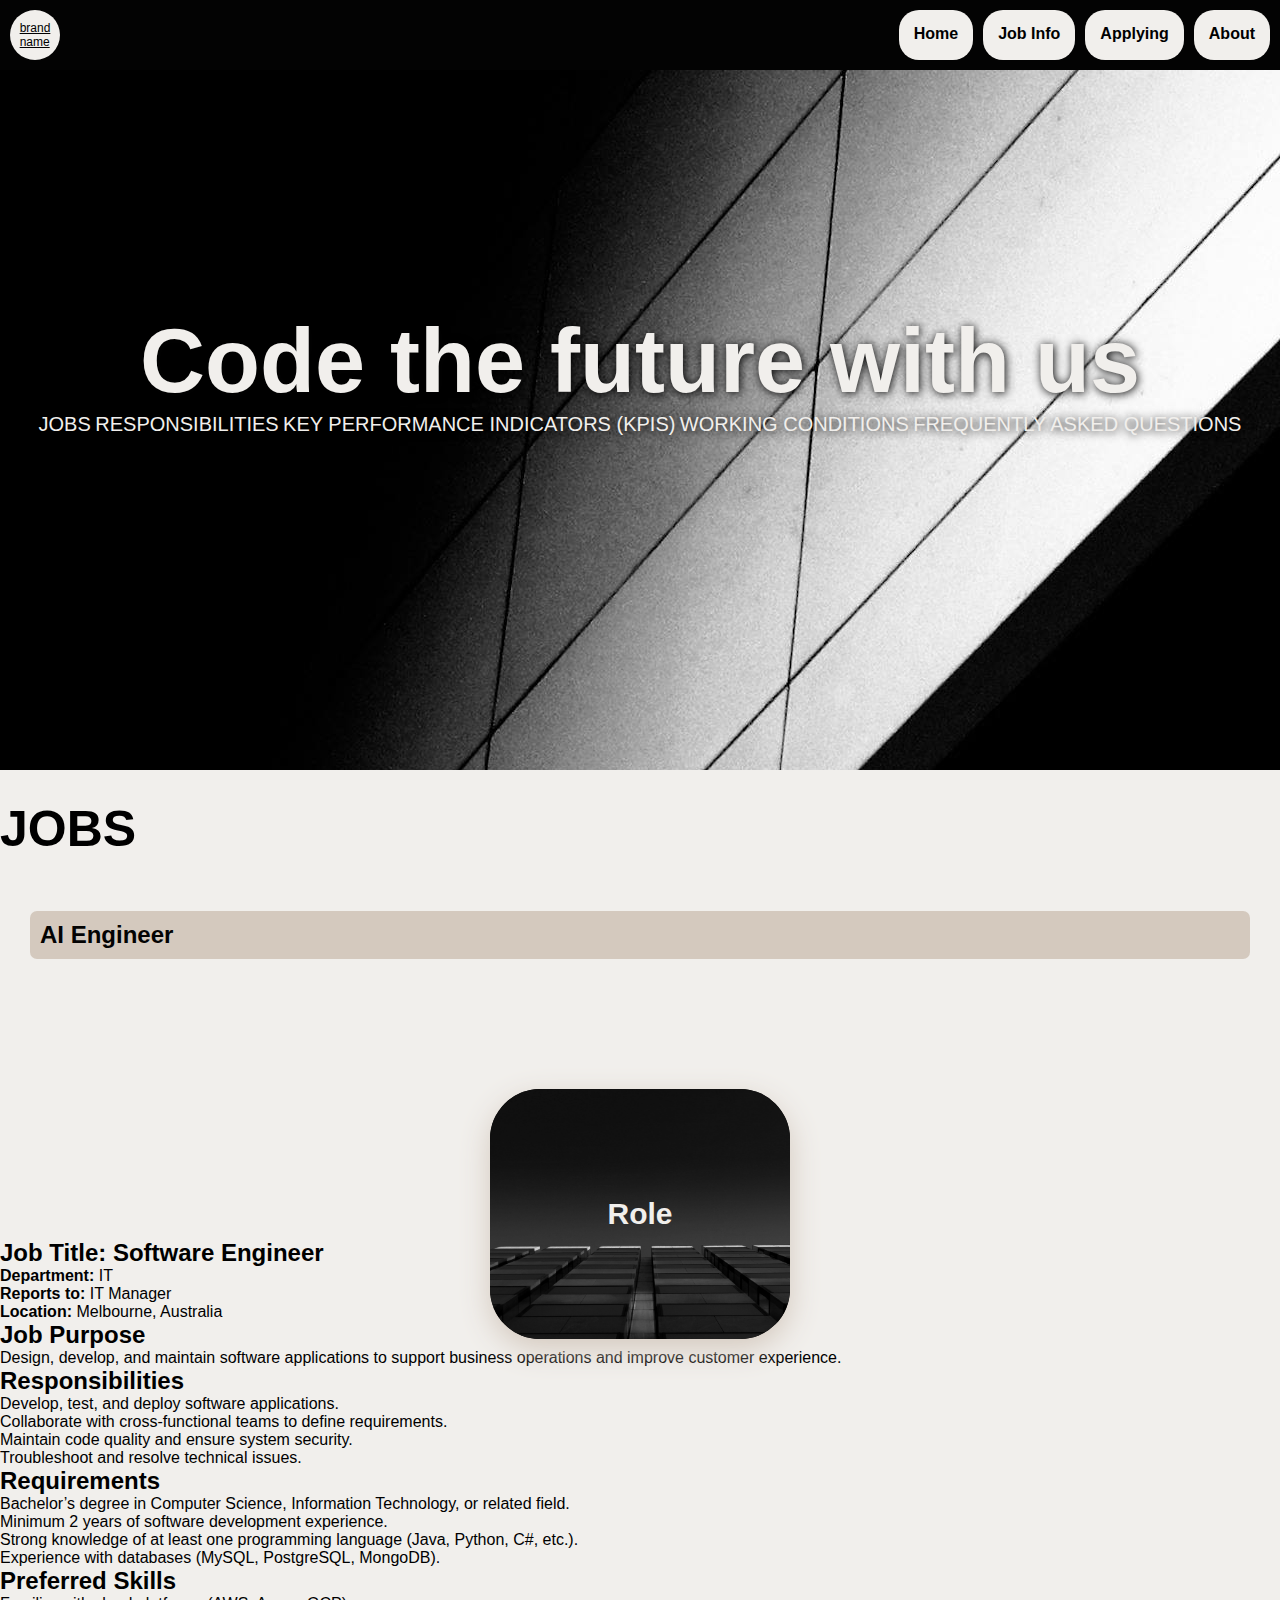
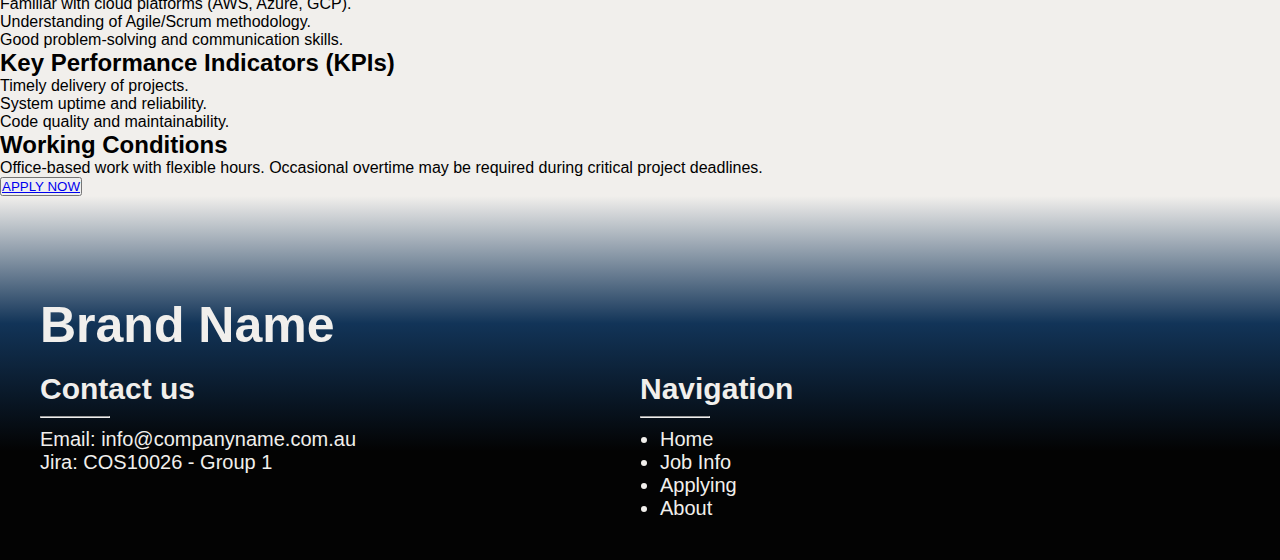
<file: project1/jobs.html>
<!DOCTYPE html>
<html lang="en">
<head>
    <meta charset="UTF-8">
    <meta name="viewport" content="width=device-width, initial-scale=1.0">
    <title>IT Jobs Position Description</title>

    <!-- <link rel="stylesheet" href="/styles/styles.css"> -->
     <link rel="stylesheet" href="/styles/styles.css"> <!-- for nav bar and footer -->
    <link rel="stylesheet" href="/styles/jobspage.css"> <!--for job description page elements-->
</head>
<body>
    <!-- NAVIGATION BAR (same on all pages) -->
     <header>
        <nav>
            <a href="index.html" class="brand_logo">brand name</a>
            <section class="nav_items">
                 <a href="index.html">Home</a>
                 <a href="jobs.html">Job Info</a>
                 <a href="apply.html">Applying</a>
                 <a href="about.html">About</a>
            </section>
        </nav>
     </header>

     <!-- MAIN CONTENTS -->
    <section class="job_intro">
        <p class="job_intro_text">Code the future with us</p>
        <p class="">
            <a href="#jobs_title" class="job_sub_menu">Jobs</a>
            <a href="" class="job_sub_menu">Responsibilities</a>
            <a href="" class="job_sub_menu">Key Performance Indicators (KPIs)</a>
            <a href="" class="job_sub_menu">Working Conditions</a>
            <a href="" class="job_sub_menu">Frequently asked questions</a>
        </p>
    </section>
    <main>
        <!-- JOBS -->
        <p class="main_title" id="jobs_title">JOBS</p>
        <hr class="main_line">
        <h2 class="job_list">AI Engineer</h2>
        <div class="job_info">
            <div class="job_card_container">
                <div class="job_slide job_slide_1">
                    <p class="job_card">Role</p>
                </div>
                <div class="job_slide job_slide_2">
                    <p class="job_details">
                        AI Engineers are involved in the end-to-end development and 
                        deployment of machine learning models. They translate complex 
                        data into AI-driven solutions that can perform autonomously 
                        in real-time environments. This role includes writing code, 
                        deploying models to production, and continuously monitoring 
                        and updating them as needed.
                    </p>
                </div>
            </div>
        </div>




        <section class="job-card">
            <h2>Job Title: Software Engineer</h2>
            <p><strong>Department:</strong> IT</p>
            <p><strong>Reports to:</strong> IT Manager</p>
            <p><strong>Location:</strong> Melbourne, Australia</p>
        </section>

        <section class="job-card">
            <h2>Job Purpose</h2>
            <p>Design, develop, and maintain software applications to support business operations and improve customer experience.</p>
        </section>

        <section class="job-card">
            <h2>Responsibilities</h2>
            <ul>
                <li>Develop, test, and deploy software applications.</li>
                <li>Collaborate with cross-functional teams to define requirements.</li>
                <li>Maintain code quality and ensure system security.</li>
                <li>Troubleshoot and resolve technical issues.</li>
            </ul>
        </section>

        <section class="job-card">
            <h2>Requirements</h2>
            <ul>
                <li>Bachelor’s degree in Computer Science, Information Technology, or related field.</li>
                <li>Minimum 2 years of software development experience.</li>
                <li>Strong knowledge of at least one programming language (Java, Python, C#, etc.).</li>
                <li>Experience with databases (MySQL, PostgreSQL, MongoDB).</li>
            </ul>
        </section>

        <section class="job-card">
            <h2>Preferred Skills</h2>
            <ul>
                <li>Familiar with cloud platforms (AWS, Azure, GCP).</li>
                <li>Understanding of Agile/Scrum methodology.</li>
                <li>Good problem-solving and communication skills.</li>
            </ul>
        </section>

        <section class="job-card">
            <h2>Key Performance Indicators (KPIs)</h2>
            <ul>
                <li>Timely delivery of projects.</li>
                <li>System uptime and reliability.</li>
                <li>Code quality and maintainability.</li>
            </ul>
        </section>

        <section class="job-card">
            <h2>Working Conditions</h2>
            <p>Office-based work with flexible hours. Occasional overtime may be required during critical project deadlines.</p>
        </section>
    </main>

    <!-- APPLY BUTTON -->
    <button class=""><a href="./apply.html">APPLY NOW</a></button>

     <!-- FOOTER (same on all pages) -->
    <footer>
        <h2 class="footer_brand_name">Brand Name</h2> <br> 
        <section>
            <div>
                <h4 class="footer_title">Contact us</h4>
                <hr class="footer_line">
                <p>Email: <a href="#">info@companyname.com.au</a></p>
                <p>Jira: <a href="https://cos10026-3ners.atlassian.net/jira/software/projects/SCRUM/boards/1">COS10026 - Group 1</a></p>
            </div>
            <div>
                <h4 class="footer_title">Navigation</h4>
                <hr class="footer_line">
                <ul>
                    <li><a href="index.html">Home</a></li>
                    <li><a href="jobs.html">Job Info</a></li>
                    <li><a href="apply.html">Applying</a></li>
                    <li><a href="about.html">About</a></li>
                </ul>
            </div>
        </section>
        
    </footer>
</body>
</html>
</file>
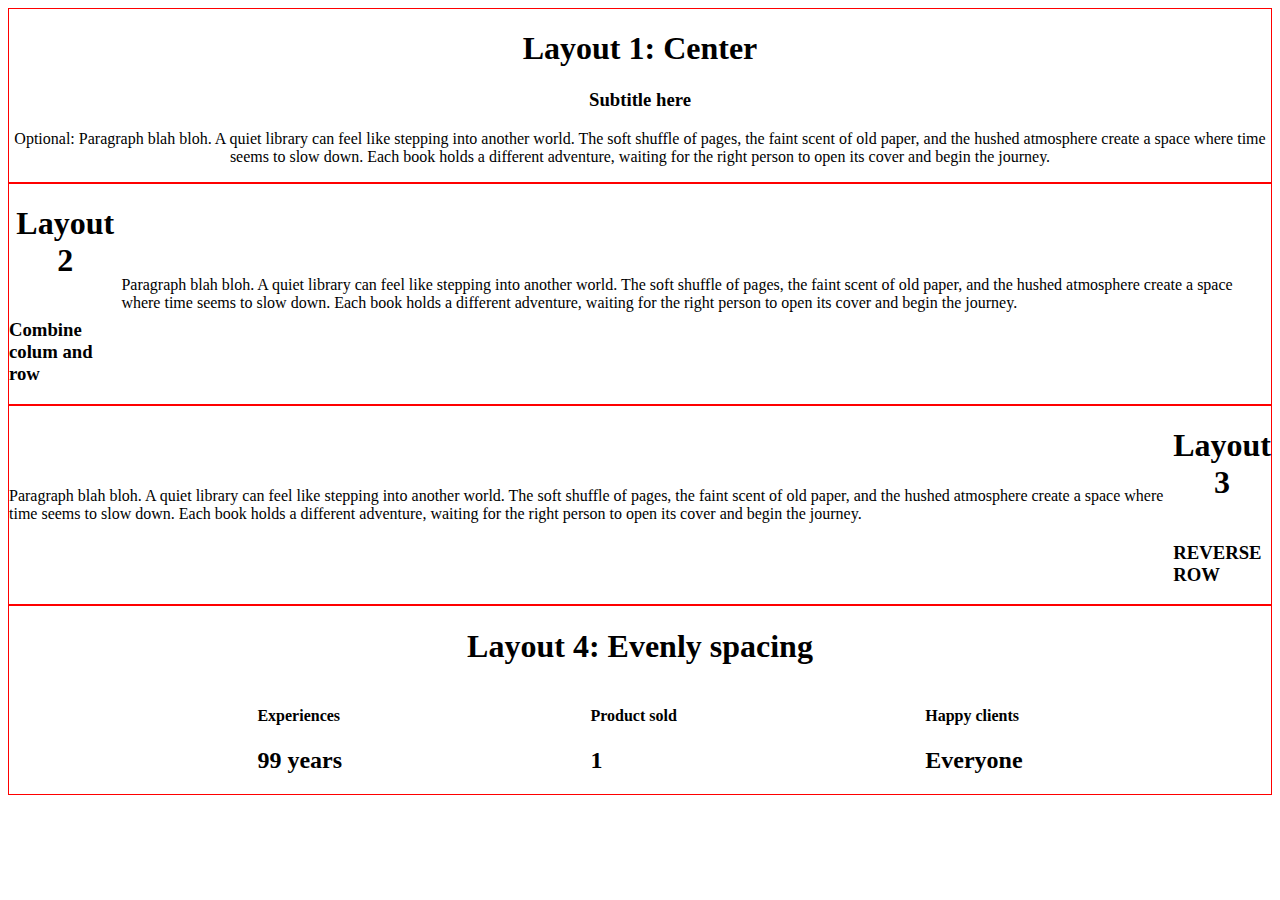
<file: project1/layout_sample.html>
<!DOCTYPE html>
<html lang="en">
<head>
    <meta charset="UTF-8">
    <meta name="viewport" content="width=device-width, initial-scale=1.0">
    <title>Layout sample</title>

    <link rel="stylesheet" href="/styles/layout.css">
</head>
<body>
    <!-- CENTERED LAYOUT -->
    <div class="center visual_box_border">
        <h1 class="title">Layout 1: Center</h1>
        <h3 class="subtitle">Subtitle here</h3>
        <p>Optional: Paragraph blah bloh. A quiet library can feel like stepping into another world.
        The soft shuffle of pages, the faint scent of old paper, and the hushed atmosphere create a space where time seems to slow down. Each book holds a different adventure, waiting for the right person to open its cover and begin the journey.</p>
    </div>

    <!-- Combine row and colum -->
    <div class="row flex_center visual_box_border">
        <div class="colum">
            <h1 class="title center">Layout 2</h1>
            <h3 class="subtitle">Combine colum and row</h3>
        </div>
        <p>
            Paragraph blah bloh. A quiet library can feel like stepping into another world.
        The soft shuffle of pages, the faint scent of old paper, and the hushed atmosphere create a space where time seems to slow down. Each book holds a different adventure, waiting for the right person to open its cover and begin the journey.
        </p>
    </div>

    <!-- Combine row and colum -->
    <div class="reverse_row flex_center visual_box_border">
        <div class="colum">
            <h1 class="title center">Layout 3</h1>
            <h3 class="subtitle">REVERSE ROW</h3>
        </div>
        <p>
            Paragraph blah bloh. A quiet library can feel like stepping into another world.
        The soft shuffle of pages, the faint scent of old paper, and the hushed atmosphere create a space where time seems to slow down. Each book holds a different adventure, waiting for the right person to open its cover and begin the journey.
        </p>
    </div>

    <!-- EXAMPLE -->
    <section class="brand_info visual_box_border">
        <h1 class="center">Layout 4: Evenly spacing</h1>
        <section class="row flex_center evenly_spacing">
            <section class="" >
                <div class="stat_content">
                    <h4>Experiences</h4>
                    <h2>99 years</h2>
                </div>
            </section>

            <section class="" >
                <div class="stat_content">
                    <h4>Product sold</h4>
                    <h2>1</h2>
                </div>
            </section>

            <section class="" >
                    <div class="stat_content">
                    <h4>Happy clients</h4>
                    <h2>Everyone</h2>
                </div>
            </section>
        </section>
    </section>

    
</body>
</html>
</file>
<file: styles/styles.css>
*{
    margin: 0; 
    padding: 0;
    box-sizing: border-box; /* for consistent with and height when styling */
}

:root{
    --black: #030303;
    --blue: #123458;
    --light-beige: #f1efec;
    --dark-beige: #D4C9BE;
    --blue-hightlight:  rgb(60, 77, 164);
    --blue-background: rgba(185, 198, 255, 0.269);
} /* use var(--color) instead of copying color codes over and over again*/


body {
    background-color: var(--light-beige);
    font-family: 'Trebuchet MS', 'Lucida Sans Unicode', 'Lucida Grande', 'Lucida Sans', Arial, sans-serif;
}

/*  REUSABLE ELEMENTS   */
.center{
    text-align: center;
}

.flex_center{
    display: flex;
    align-items: center;
    justify-content: center;
}

.colum{
    display: flex;
    flex-direction: column;
}

.row{
    display: flex;
    flex-direction: row;
}

.reverse_row{
    display: flex;
    flex-direction: row-reverse;
}

.evenly_spacing{
    display: flex;
    justify-content: space-evenly;
}

.visual_box_border{
    border: 1px solid red;
}

.title{
    text-align: center;
    font-size: 40px;
}

/* Header */
nav {
    width: 100%;
    background-color: var(--black);
    padding: 10px 10px;
    display: flex;
    justify-content: space-between;
}

.brand_logo {  
    background-color: var(--light-beige);  
    width: 50px;
    height: 50px;
    border-radius: 50%;
    padding: 10px 15px;
    color: black;
    font-size: 12px;
    display: flex;
    align-items: center;
    justify-content: center;
}

.nav_items {
    display: flex;
    gap: 10px;
}

.nav_items a {
    text-decoration: none;
    background-color: var(--light-beige);
    color: black;
    padding: 15px; 
    border-radius: 20px;
    font-weight: bold;
}
.nav_items a:hover {
    background-color: var(--dark-beige); 
    transform: scale(1.05);
}


/* footer for all pages styling */
footer {
    background: linear-gradient(#f1efec, #123458 , #030303 70%);
    color:var(--light-beige);
    padding: 40px;
    padding-top: 100px;
}

.footer_brand_name {
    font-size: 50px;
}

footer section {
    display: flex;
    justify-content: left;
}

footer section div {
    width: 100%;
}

.footer_title {
    font-size: 30px;
}

.footer_line {
    width: 70px;
    height: 2px;
    margin: 0 0 10px;
    margin-top: 10px;
    color: var(--light-beige);
    background-color: var(--light-beige);
}

footer p {
    font-size: 20px;
}

footer ul {
    padding-left: 20px;
    font-size: 20px;
}

footer a {
    color: var(--light-beige);
    text-decoration: none;
}
footer a:hover{
    color: var(--dark-beige);
    text-decoration: underline;
    text-underline-offset: 3px;
    transition: all 0.3s ease;
}

/* INDEX.HTML STYLING */


/* jobs.HTML STYLING */



/* apply.HTML STYLING */



/* About.HTML STYLING */
/* INTRODUCTION in about.html */
.team_group {
    text-align: center;
}

.about_group_background {
    background: url(/images/picture_placeholder.png);
    width: 100%;
    height: 650px;
    font-size: 100px;
    text-align: center;
    position: relative;
    padding-top: 125px;
}
.about_group_background p {
    font-size: 50px;
}

/* ABOUT TEAM in about.html */
.about_team {
    padding: 100px;
    background-color: var(--blue);
    background: linear-gradient(#030303 2%,#123458 30%,#f1efec);
    color:#f1efec;
}

.about_team_title {
    font-size: 50px;
}

.about_team_line {    
    width: 300px;
    height: 2px;
    margin: 10px auto;
    color: var(--light-beige);
    background-color: var(--light-beige);
}

.about_team article {
    padding-top: 10px;
    font-size: 20px;
    text-shadow: 1px 1px 3px var(--blue);
}

/* ABOUT TEAM MEMBER in about.html */
.team_members {
    padding-top: 30px;
    text-align: center;
    font-size: 30px;
}

.about_members_line {
    width: 300px;
    height: 2.5px;
    margin: 10px auto;
    border: none;
    color: var(--blue);
    background-color: var(--blue);
}

.member_info a {
    color:blue;
}

.member_info {
    margin: 50px 0;
}

.member_desc{
    width: 100%; 
    display: flex; 
    justify-content: space-evenly;
    align-items: center;
    padding-top: 50px;
}

.member_desc figure img {
    width: 250px;
    height: 250px;
    border-radius: 100%;
    border: 5px solid var(--blue);
    box-shadow: 0 0 10px var(--dark-beige);
}

.info_section{
    max-width: 500px;
    margin-block: 1.5rem; /*spacing between each set of info*/
    font-size: 20px;
}

.subtitle {
    text-align: left;
    font-size: 30px;
    padding-bottom: 10px;
    margin: 0;
}

.info_section ul {
    padding-left: 20px;
    margin: 0;
}

.info_section ul li {
    text-align: left;
}

.member_desc_line {
    width: 300px;
    height: 1.5px;
    margin: 10px;
    border: none;
    color: var(--blue);
    background-color: var(--blue);
}
</file>
<file: styles/manage.css>
.btn{
    padding: 10px;
    font-size: 15px;
    border-radius: 5px;
}

:root{
    --table-grey: rgb(76, 86, 104);
} 

/* .hr_header BAR */
header .brand_logo{
    text-decoration: none;
    font-weight: 800;
    font-size: 20px;
    color: white;
    display: flex;
    align-items: center;
}

/* FILTER DESIGN */
.hr_header .filter{
    width: 100%;
    display: flex;
    flex-direction: column;
    justify-content: space-evenly;
    align-items: center;
}

.filter-option{
    display: flex;
    align-items: center;
    justify-content: space-evenly;
}

.form-group{
    display: flex;
    flex-direction: column;
    justify-content: center;
    align-items: center;
}

label{
    font-weight: 600;
}

select, input{
    text-align: center;
    border-radius: 10px;
    padding: 5px;
    border: 1px solid var(--blue);
}

/* EOI TABLE */
.eoi {
    background: 
        linear-gradient(rgba(0, 0, 0, 0.6), rgba(0, 0, 0, 0.7)),
        url("images/ap_background.jpg");  /*put black opacity/gradient over the original background*/
    overflow-x: auto;   /* Enables horizontal scrolling */
    overflow-y: auto;
    width: 90vw;
    height: 65vh;
    margin-left: 5%;
    border-radius:  6px;
}

table{
    background-color: var(--table-grey);
    text-align: center;
    border-collapse: collapse;
}

/* Sticky columns */
.sticky-col {
    position: sticky;
    background: #8F93A2; /* Ensures background covers what's behind */
    color: var(--black);
    left: 0;
    z-index: 2;
}

table tr{
    border-bottom: 1px solid #555; /* color of the row grid */
}

table th, .sticky-head { /*.hr_header*/
    position: sticky;
    background-color: var(--blue);
    padding: 0px 16px; 
    color: white;
}

table td{
    background-color: var(--table-grey);
    padding: 0px 16px; 
}

.status-dropdown{
    font-size: 12px;
    width: 58px;
    text-align: center;
}

/* FOOTER EDIT BUTTON */
.footer{
    display: flex;
    justify-content: center;
}

/* HR LOGIN FORM */
.container{
    display: flex;
    justify-content: center;
    align-items: center;
    min-height: 80vh;
}

.form {
  background-color: var(--table-grey);
  display: block;
  padding: 1rem;
  max-width: 350px;
  border-radius: 0.5rem;
  box-shadow: 0 10px 15px -3px rgba(0, 0, 0, 0.1), 0 4px 6px -2px rgba(0, 0, 0, 0.05);
}

.form-title {
  font-size: 1.25rem;
  line-height: 1.75rem;
  font-weight: 600;
  text-align: center;
  color: white;
}

.input-container {
  position: relative;
}

.input-container input, .form button {
  outline: none;
  border: none;
  margin: 8px 0;
}

.input-container input {
  background-color: #fff;
  padding: 1rem;
  padding-right: 3rem;
  font-size: 0.875rem;
  line-height: 1.25rem;
  width: 300px;
  border-radius: 0.5rem;
}

.submit {
  display: block;
  padding-top: 0.75rem;
  padding-bottom: 0.75rem;
  padding-left: 1.25rem;
  padding-right: 1.25rem;
  background-color: var(--blue);
  color: #ffffff;
  font-size: 0.875rem;
  line-height: 1.25rem;
  font-weight: 500;
  width: 100%;
  border-radius: 0.5rem;
  text-transform: uppercase;
}

.signup-link {
  color: #6B7280;
  font-size: 0.875rem;
  line-height: 1.25rem;
  text-align: center;
}

.signup-link a {
  text-decoration: underline;
}
</file>
<file: styles/jobspage.css>
*{
    margin: 0; 
    padding: 0;
    box-sizing: border-box; /* for consistent with and height when styling */
}
:root{
    --black: #030303;
    --blue: #123458;
    --light-beige: #f1efec;
    --dark-beige: #D4C9BE;
    --blue-hightlight:  rgb(60, 77, 164);
} /* use var(--color) instead of copying color codes over and over again*/

/* PAGE INTRODUCTION & MENU */
.job_intro{
    background: url(/images/job_images/jobpage_background\(1\).jpg);
    width: 100%;
    height: 700px;
    text-align: center;
}
.job_intro_text{
    color: var(--light-beige);
    font-size: 90px;
    font-weight: bold;
    text-shadow: 1px 1px 10px var(--black);
    padding-top: 240px;
}
.job_sub_menu{ 
    color: var(--light-beige);
    font-size: 20px;
    text-decoration: none;
    text-transform: uppercase;
    text-shadow: 1px 1px 10px var(--black);
}
.job_sub_menu:hover{
    text-decoration: overline 2px;
    font-style: italic;
    font-weight: bold;
}

/* JOBS PART */
#job_main_1 {
    background-color: var(--black);
    color: var(--light-beige);
}
.main_title{
    font-size: 50px;
    font-weight: bolder;
    padding-top: 30px;
}
.main_line{
    border: none;
    background-color: var(--light-beige);
    height: 3px;
    width: 200px;
    margin-left: 60px;
    margin-top: 20px;
}

.job_list{
    display: flex;
    justify-content: space-between;
    background: var(--dark-beige);
    border-radius: 7px;
    margin: 30px;
    padding: 10px;
    color: var(--black);
}
.job_hiring_btn{    
    font-weight: bold;
    border: 2px solid var(--black);
    border-radius: 10px;
    background-color: var(--dark-beige);
    padding: 5px;
    padding-left: 10px;
    padding-right: 10px;
}
.job_hiring_btn:hover{
    background-color: var(--dark-beige);
    border: 4px solid var(--blue-hightlight);
    font-weight: bold;
}

.job_info {
    display: flex;
    justify-content:space-evenly;
    align-items: center;
}
.job_card_container {
    position: relative;
    width: 300px;
    height: 250px;
    cursor: pointer;
}
.job_card_container .job_slide {
    width: 100%;
    height: 100%;
    transition: 0.6s;
}

/* SLIDE 1 */
.job_slide_1 {
    position: relative;
    display: flex;
    justify-content: center;
    align-items: center;
    background:url(/images/job_images/jobpage_card.jpg);
    background-repeat: no-repeat;
    background-size: cover;
    border-radius: 50px;
    z-index: 1;
    transform: translateY(100px);
}
.job_card_container:hover .job_slide_1 {
    transform: translateY(2px);
}

.job_card {
    color: var(--light-beige);
    text-align: center;
    font-size: 30px;
    font-weight: bold;
}

/* SLIDE 2 */
.job_slide_2 {
    position: relative;
    display: flex;
    justify-content: center;
    align-items: center;
    padding: 20px;
    box-sizing: border-box;
    background: var(--black);
    border-radius: 50px;
    transform: translateY(-150px);
    box-shadow: 0 10px 30px var(--dark-beige);
}

.job_card_container:hover .job_slide_2 {
    transform: translateY(0);
}

.job_details {
    color: var(--light-beige);
    text-align: left;
    font-size: 15px;
    margin-left: 15px;
}

/* EVP PART */
#job_main_2 {
    background: var(--light-beige);
    color: var(--black);
}
.main_title_evp{
    color: var(--black);
    font-size: 50px;
    font-weight: bolder;
    padding-top: 50px;
}
.main_line_evp{
    border: none;
    background-color: var(--black);
    height: 3px;
    width: 200px;
    margin-left: 63px;
    margin-bottom: 50px;
    margin-top: 20px;
}
#jov_evp{
    display: grid;
    grid-template-columns: repeat(3, 1fr);
    flex-direction: column; 
    gap: 20px; 
    padding-left: 70px;
    margin: auto; 
    margin-bottom: 80px;
}
.job_evp_card {
    width: 90%;
    max-width: 400px; 
    height: auto;
    min-height: 180px;
    padding: 20px 30px;
    border-radius: 12px;
    background-color: var(--light-beige);
    box-shadow: 0 2px 7px var(--black);
    
    display: flex;
    flex-direction: column;
    justify-content: center;
    align-items: center;
    text-align: center;
}
.job_evp_card:hover{
    background-color: var(--dark-beige);
}
.job_evp_card img {
    width: 50px;
    height: 50px;
} 
.job_evp_card p {
    font-size: 20px;
    color: #333;
    margin: 0;
}

/* QUOTE PART */
#job_quote{
    background-color: var(--black);
    color: var(--light-beige);
    width: 100%;
    max-height: 600px;
    display: flex;
    justify-content: space-between;
}
.job_quote_part{
    margin: 100px;
}
.job_quote_icon{
    width: 70px;
    margin-bottom: 70px;
}
.job_quote_title{
    margin-top: -60px;
    font-size: 45px;
}
.job_quote_p1{
    margin-top: 20px;
}
.job_quote_p2{
    margin-top: 20px;
    font-size: 20px;
}
.job_quote_img{
    width: 70%;
    float: right;
}

/* APPLY BUTTON */
.job_apply_section{
    background: var(--light-beige);
    color: var(--black);
    padding: 32px;
    display: flex;
    align-items: center;
    justify-content: center;
}
.job_apply_content{
    text-align: center;
}
.job_apply_content h3{
    font-size: 80px;
}
.job_apply_btn_sec{
    display: flex;
    justify-content: center;
}
.job_apply_btn{    
    color: var(--black);
    text-decoration: none;
    padding: 15px;
    font-size: 20px;
    background-color: var(--dark-beige);
    border: 0px solid var(--dark-beige);
    border-radius: 10px;
}
.job_apply_btn:hover{
    background-color: var(--blue-hightlight);
    font-weight: bold;
    color: var(--light-beige);
}
</file>
<file: styles/layout.css>
.center{
    text-align: center;
}

.flex_center{
    display: flex;
    align-items: center;
    justify-content: center;
}

.colum{
    display: flex;
    flex-direction: column;
}

.row{
    display: flex;
    flex-direction: row;
}

.reverse_row{
    display: flex;
    flex-direction: row-reverse;
}

.evenly_spacing{
    display: flex;
    justify-content: space-evenly;
}

.visual_box_border{
    border: 1px solid red;
}
</file>
<file: styles/aboutpage.css>
/* Color:
Black: #030303
Blue: #123458
Light Beige: #f1efec 
Dark Beige (for hover): #D4C9BE */

/* Reset default margin and padding */
* {
  margin: 0;
  padding: 0;
  box-sizing: border-box;
}

body {
    background-color: #f1efec;
    font-family: 'Trebuchet MS', 'Lucida Sans Unicode', 'Lucida Grande', 'Lucida Sans', Arial, sans-serif;
}

/* Header */
nav {
    width: 100%;
    background-color: #030303;
    padding: 10px 10px;
    display: flex;
    justify-content: space-between;
}

.brand_logo {  
    background-color: #f1efec;  
    width: 50px;
    height: 50px;
    border-radius: 50%;
    padding: 10px 15px;
    color: black;
    font-size: 12px;
    display: flex;
    align-items: center;
    justify-content: center;
}

.nav_items {
    display: flex;
    gap: 10px;
}

.nav_items a {
    text-decoration: none;
    background-color: #f1efec;
    color: black;
    padding: 15px; 
    border-radius: 20px;
    font-weight: bold;
}
.nav_items a:hover {
    background-color: #D4C9BE; 
    transform: scale(1.05);
}

/* INTRODUCTION in about.html */
.team_group {
    text-align: center;
}

.about_group_background {
    background: url(/images/picture_placeholder.png);
    width: 100%;
    height: 650px;
    font-size: 100px;
    text-align: center;
    position: relative;
    padding-top: 125px;
}
.about_group_background p {
    font-size: 50px;
}

/* ABOUT TEAM in about.html */
.about_team {
    padding: 100px;
    background-color: #123458;
    background: linear-gradient(#030303 2%,#123458 30%,#f1efec);
    color:#f1efec;
}

.about_team_title {
    font-size: 50px;
}

.about_team_line {    
    width: 300px;
    height: 2px;
    margin: 10px auto;
    color:#f1efec;
    background-color: #f1efec;
}

.about_team article {
    padding-top: 10px;
    font-size: 20px;
    text-shadow: 1px 1px 3px #123458;
}

/* ABOUT TEAM MEMBER in about.html */
.team_members {
    padding-top: 30px;
    text-align: center;
    font-size: 30px;
}

.about_members_line {
    width: 300px;
    height: 2.5px;
    margin: 10px auto;
    border: none;
    color:#123458;
    background-color:#123458;
}

.member_info a {
    color:blue;
}

.member_info {
    margin: 50px 0;
}

.member_desc{
    width: 100%; 
    display: flex; 
    justify-content: space-evenly;
    align-items: center;
    padding-top: 50px;
}

.member_desc figure img {
    width: 250px;
    height: 250px;
    border-radius: 100%;
    border: 5px solid #123458;
    box-shadow: 0 0 10px #D4C9BE;
}

.info_section{
    max-width: 500px;
    margin-block: 1.5rem; /*spacing between each set of info*/
    font-size: 20px;
}

.subtitle {
    text-align: left;
    font-size: 30px;
    padding-bottom: 10px;
    margin: 0;
}

.info_section ul {
    padding-left: 20px;
    margin: 0;
}

.info_section ul li {
    text-align: left;
}

.member_desc_line {
    width: 300px;
    height: 1.5px;
    margin: 10px;
    border: none;
    color:#123458;
    background-color:#123458;
}

/* FOOTER in about.html */
footer {
    background: linear-gradient(#f1efec, #123458 , #030303 70%);
    color:#f1efec;
    padding: 40px;
    padding-top: 100px;
}

.footer_brand_name {
    font-size: 50px;
}

footer section {
    display: flex;
    justify-content: left;
}

footer section div {
    width: 100%;
}

.footer_title {
    font-size: 30px;
}

.footer_line {
    width: 70px;
    height: 2px;
    margin: 0 0 10px;
    margin-top: 10px;
    color:#f1efec;
    background-color: #f1efec;
}

footer p {
    font-size: 20px;
}

footer ul {
    padding-left: 20px;
    font-size: 20px;
}

footer a {
    color:#f1efec;
    text-decoration: none;
}
footer a:hover{
    color: #D4C9BE;
    text-decoration: underline;
    text-underline-offset: 3px;
    transition: all 0.3s ease;
}
</file>
